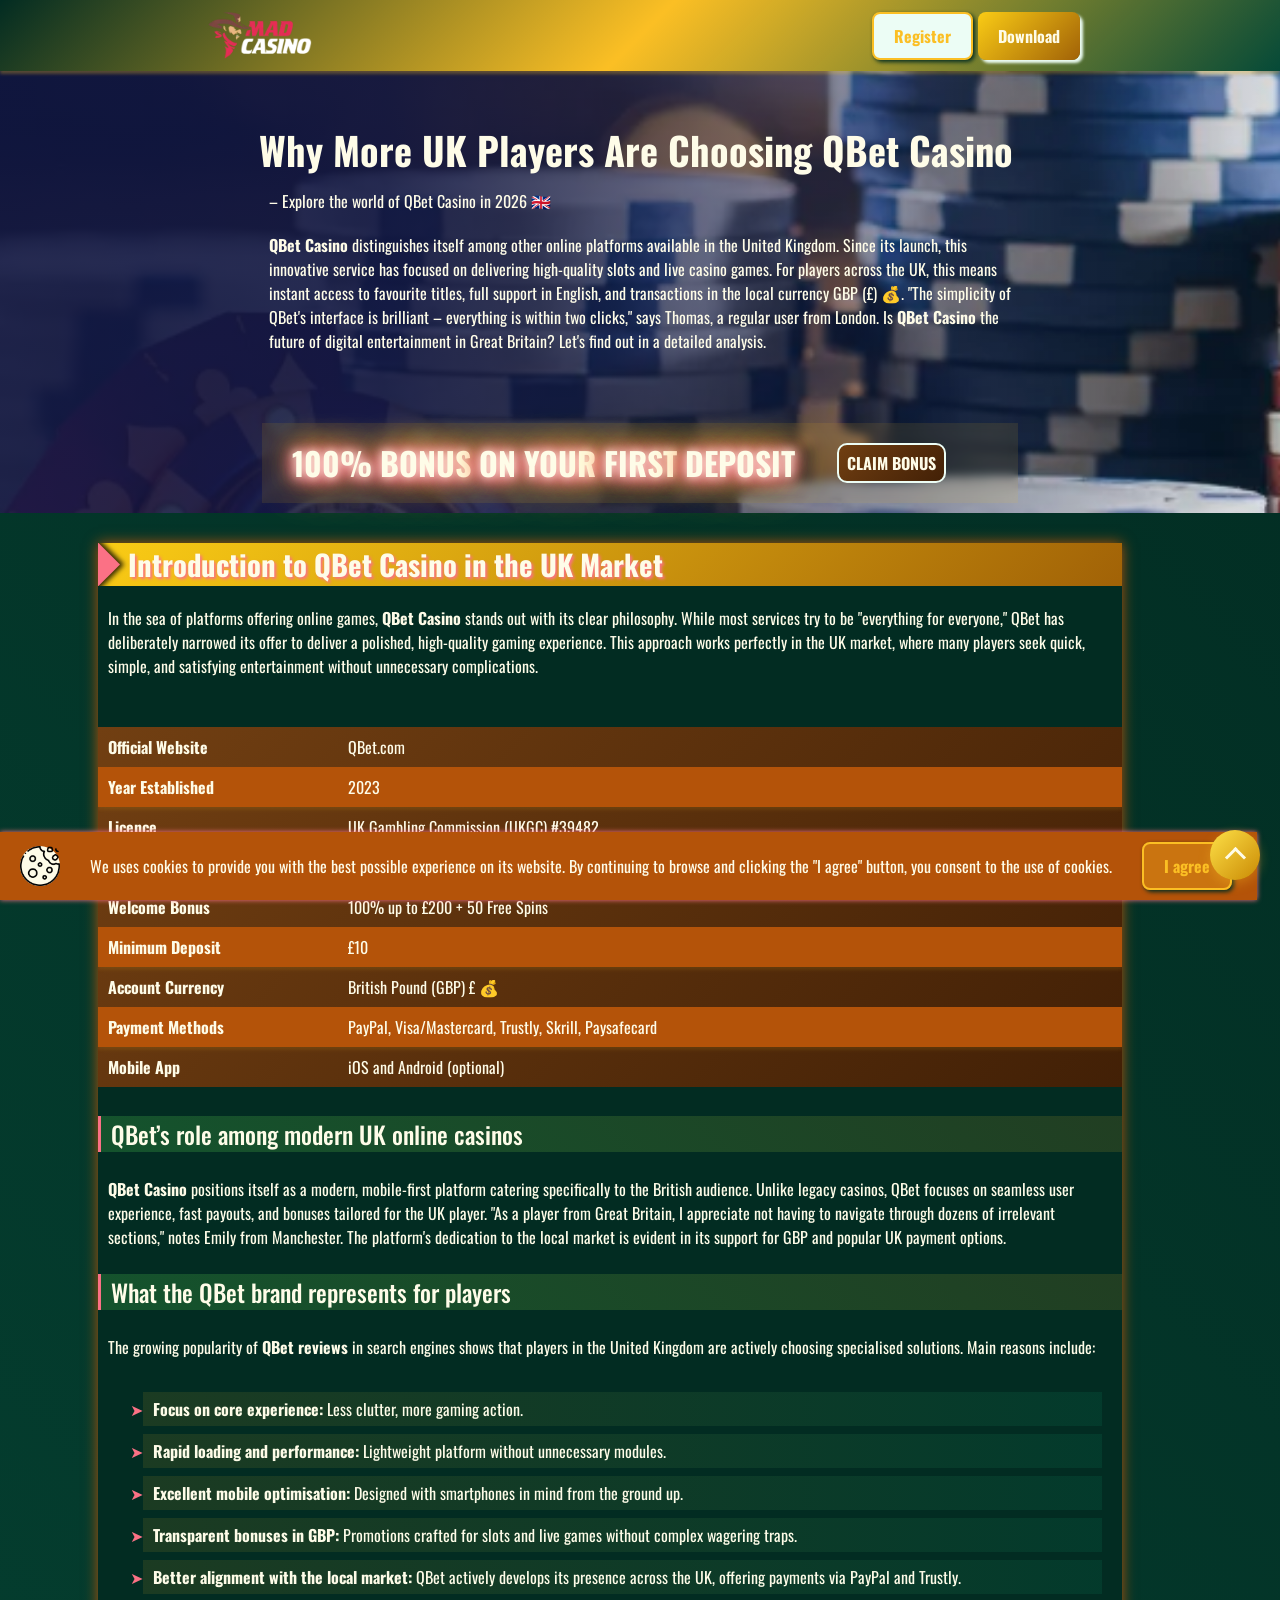
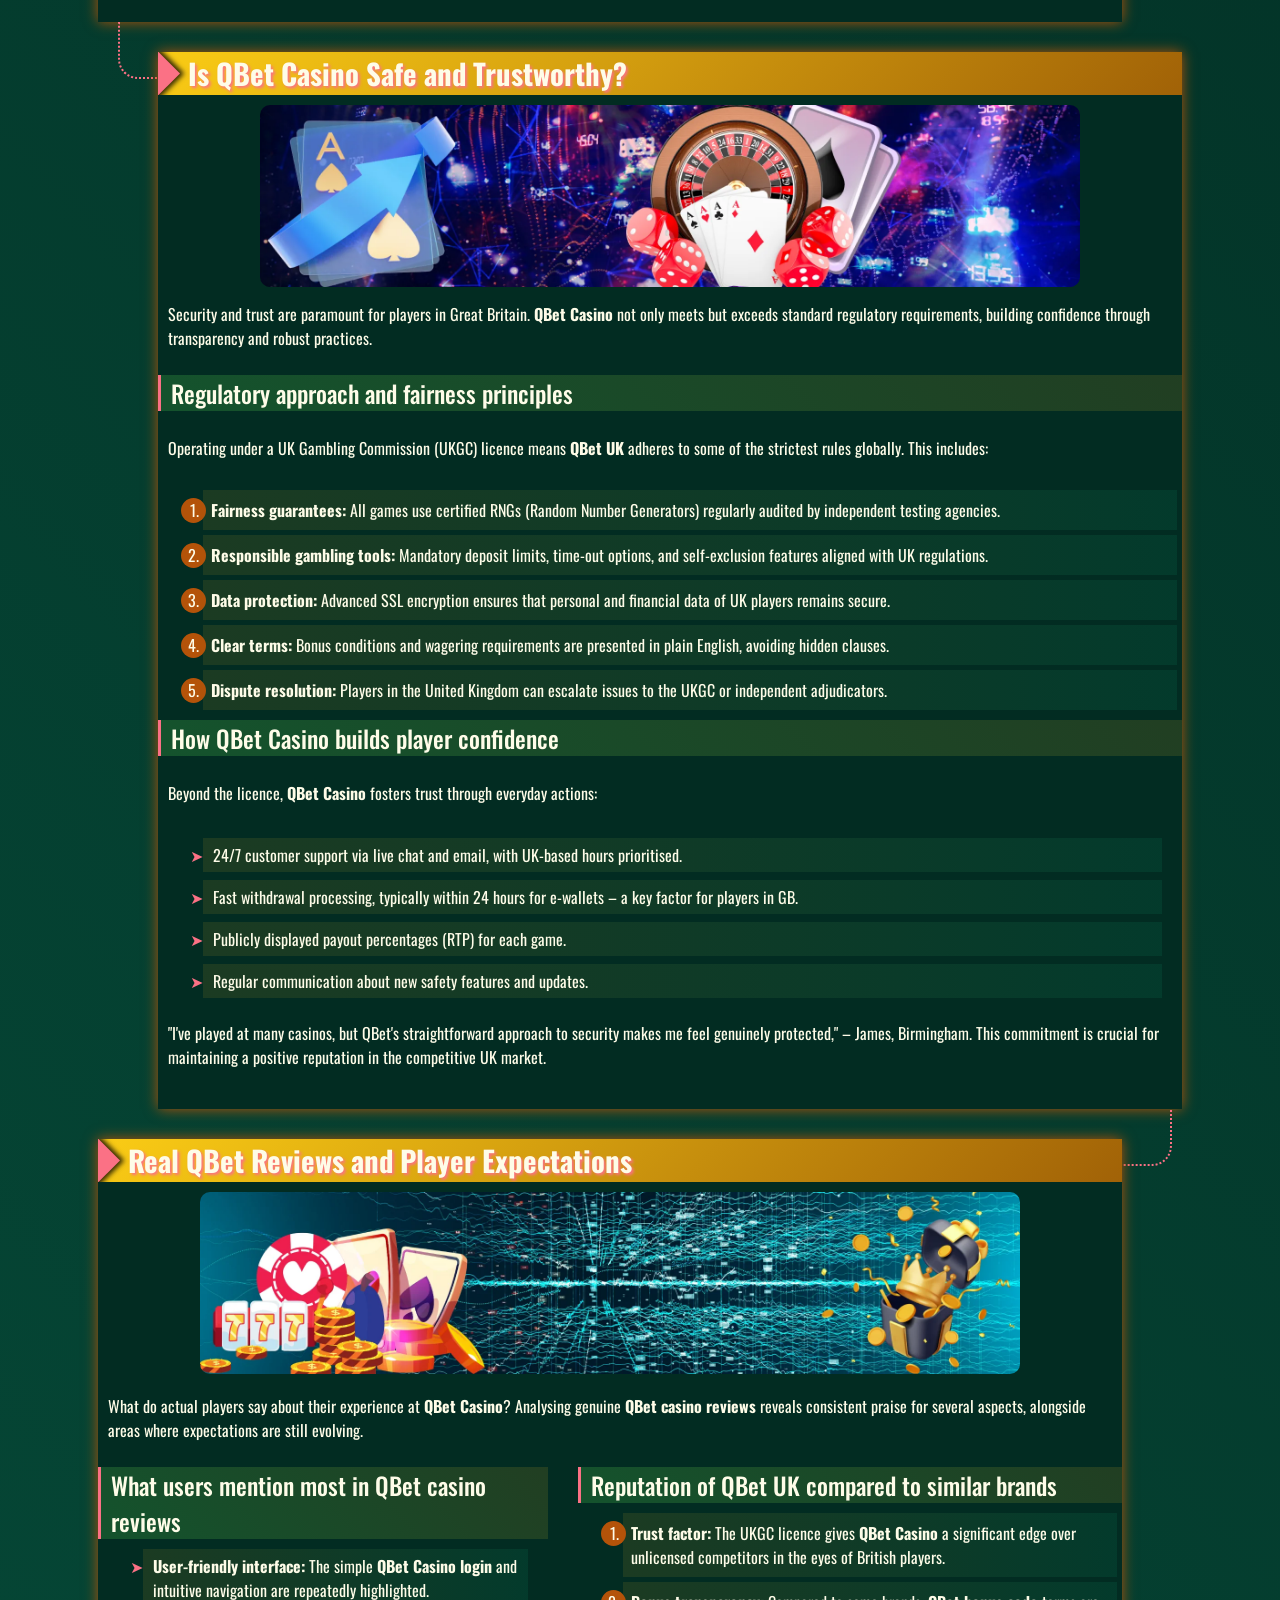
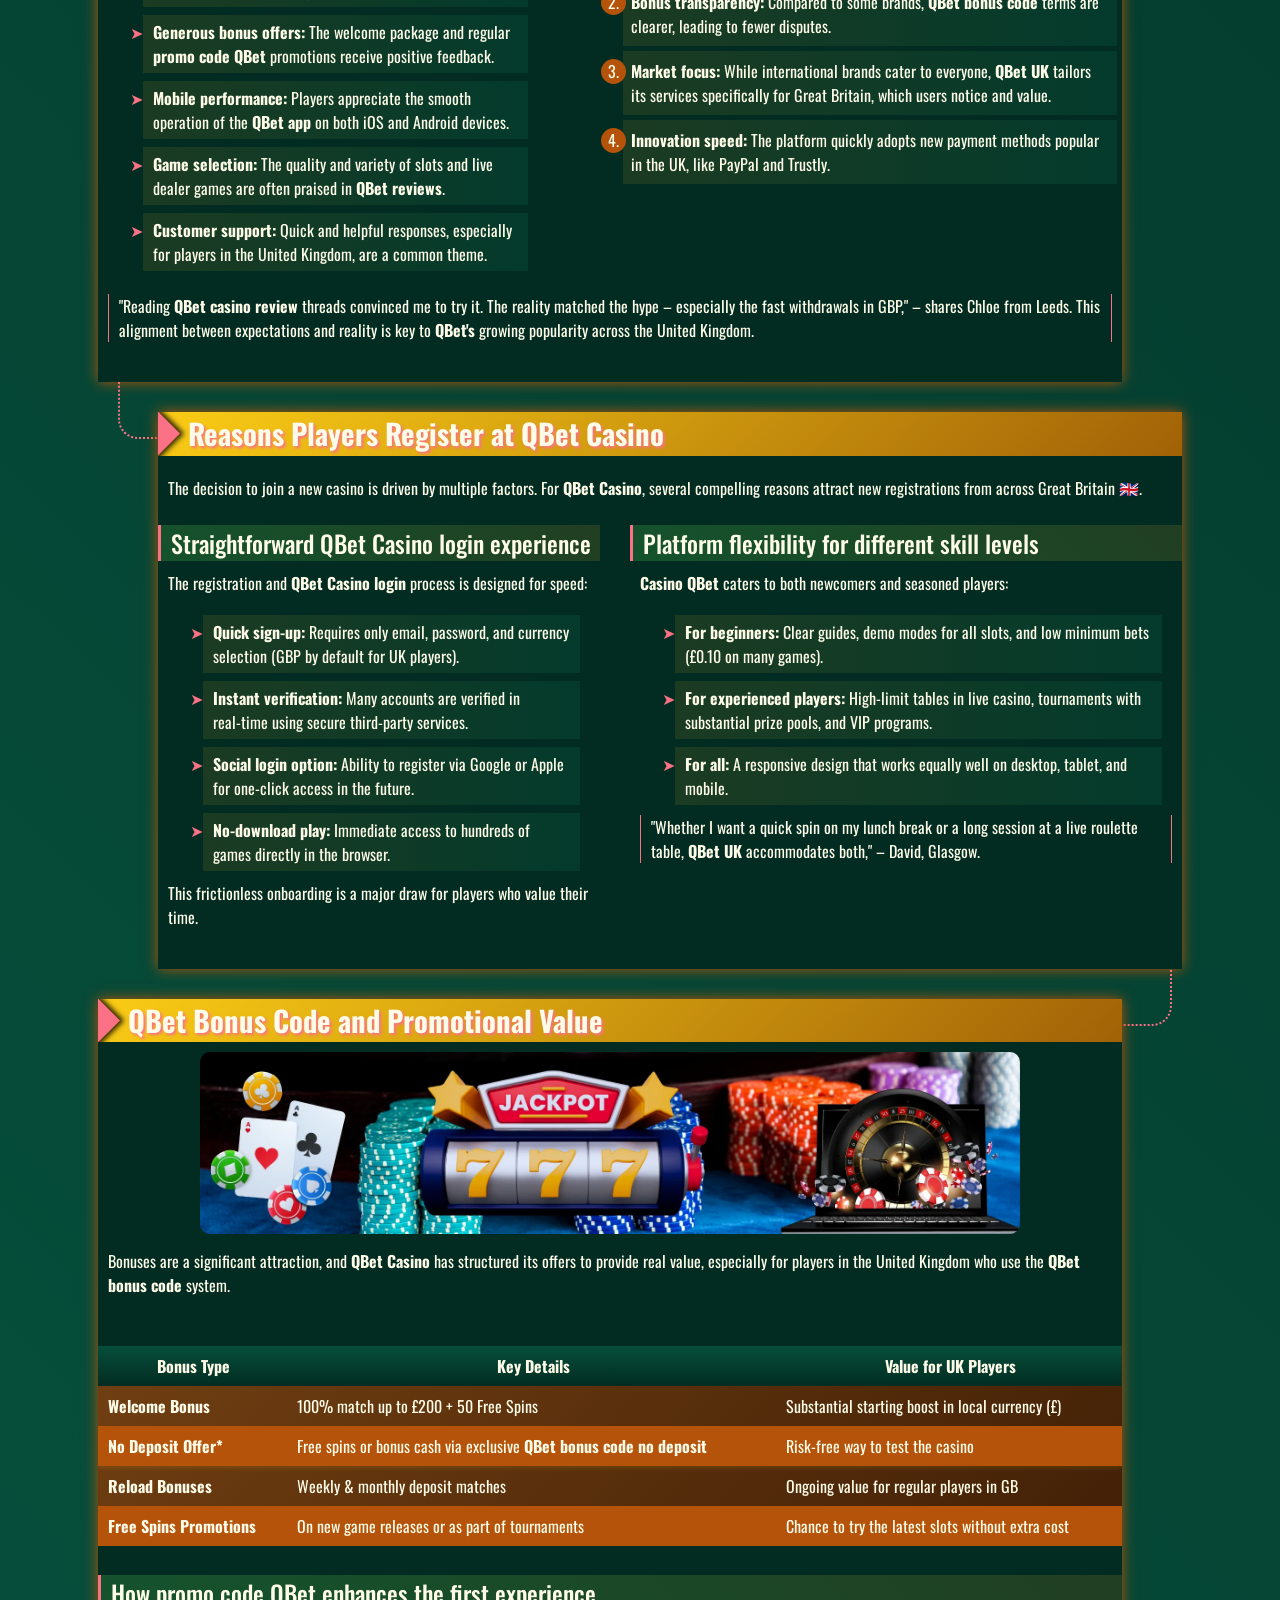
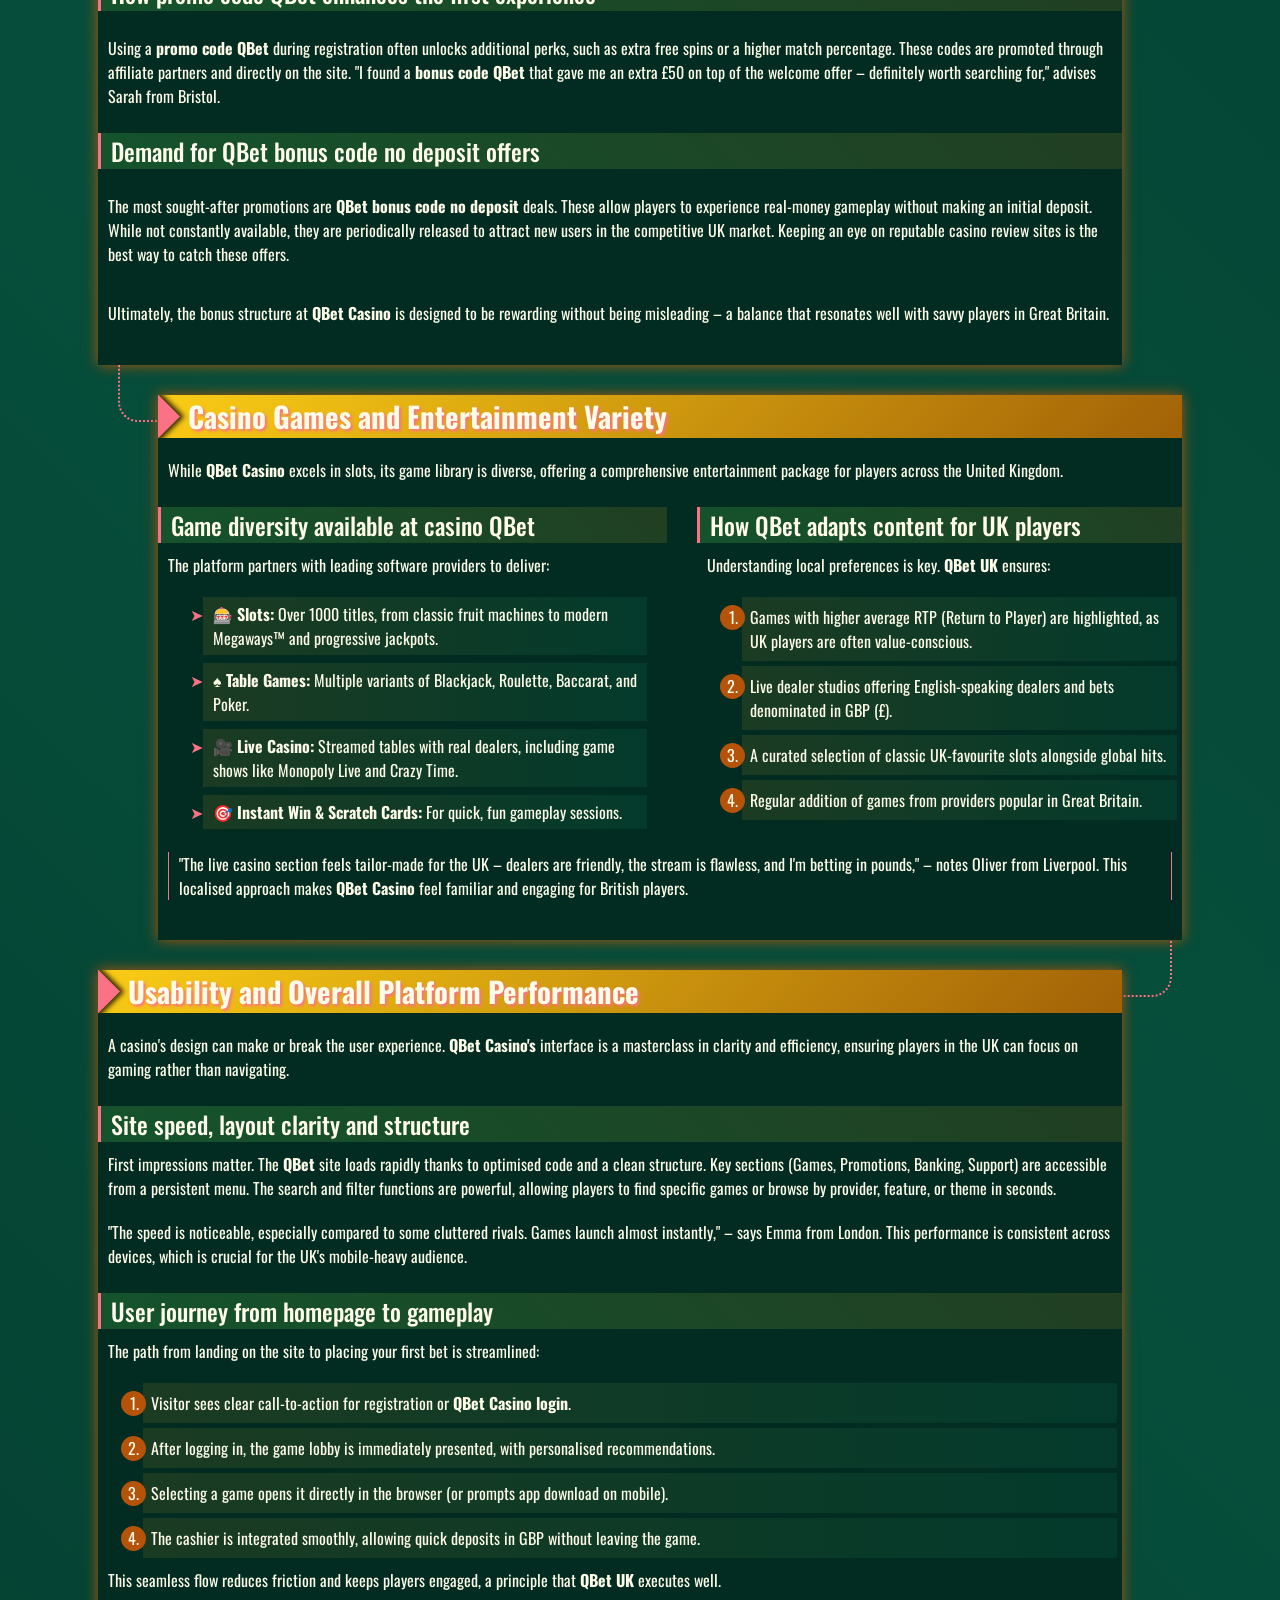
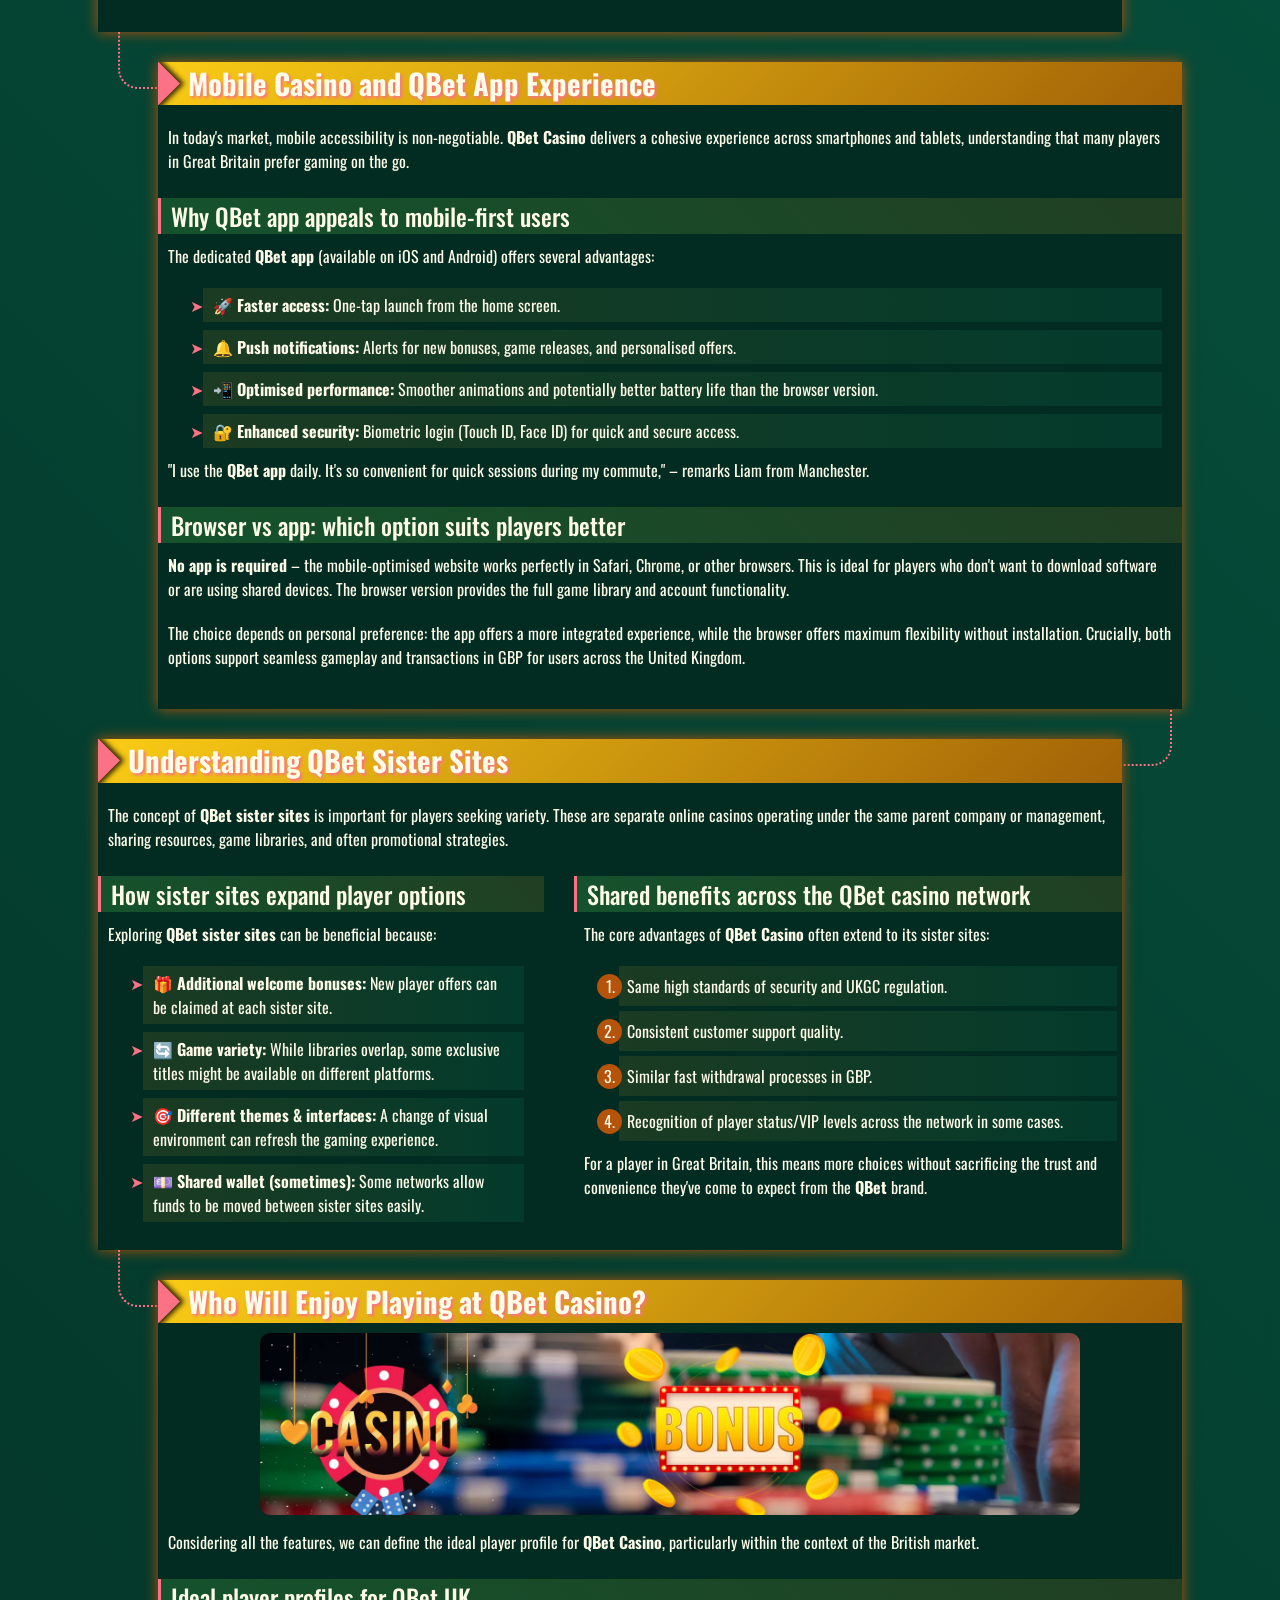
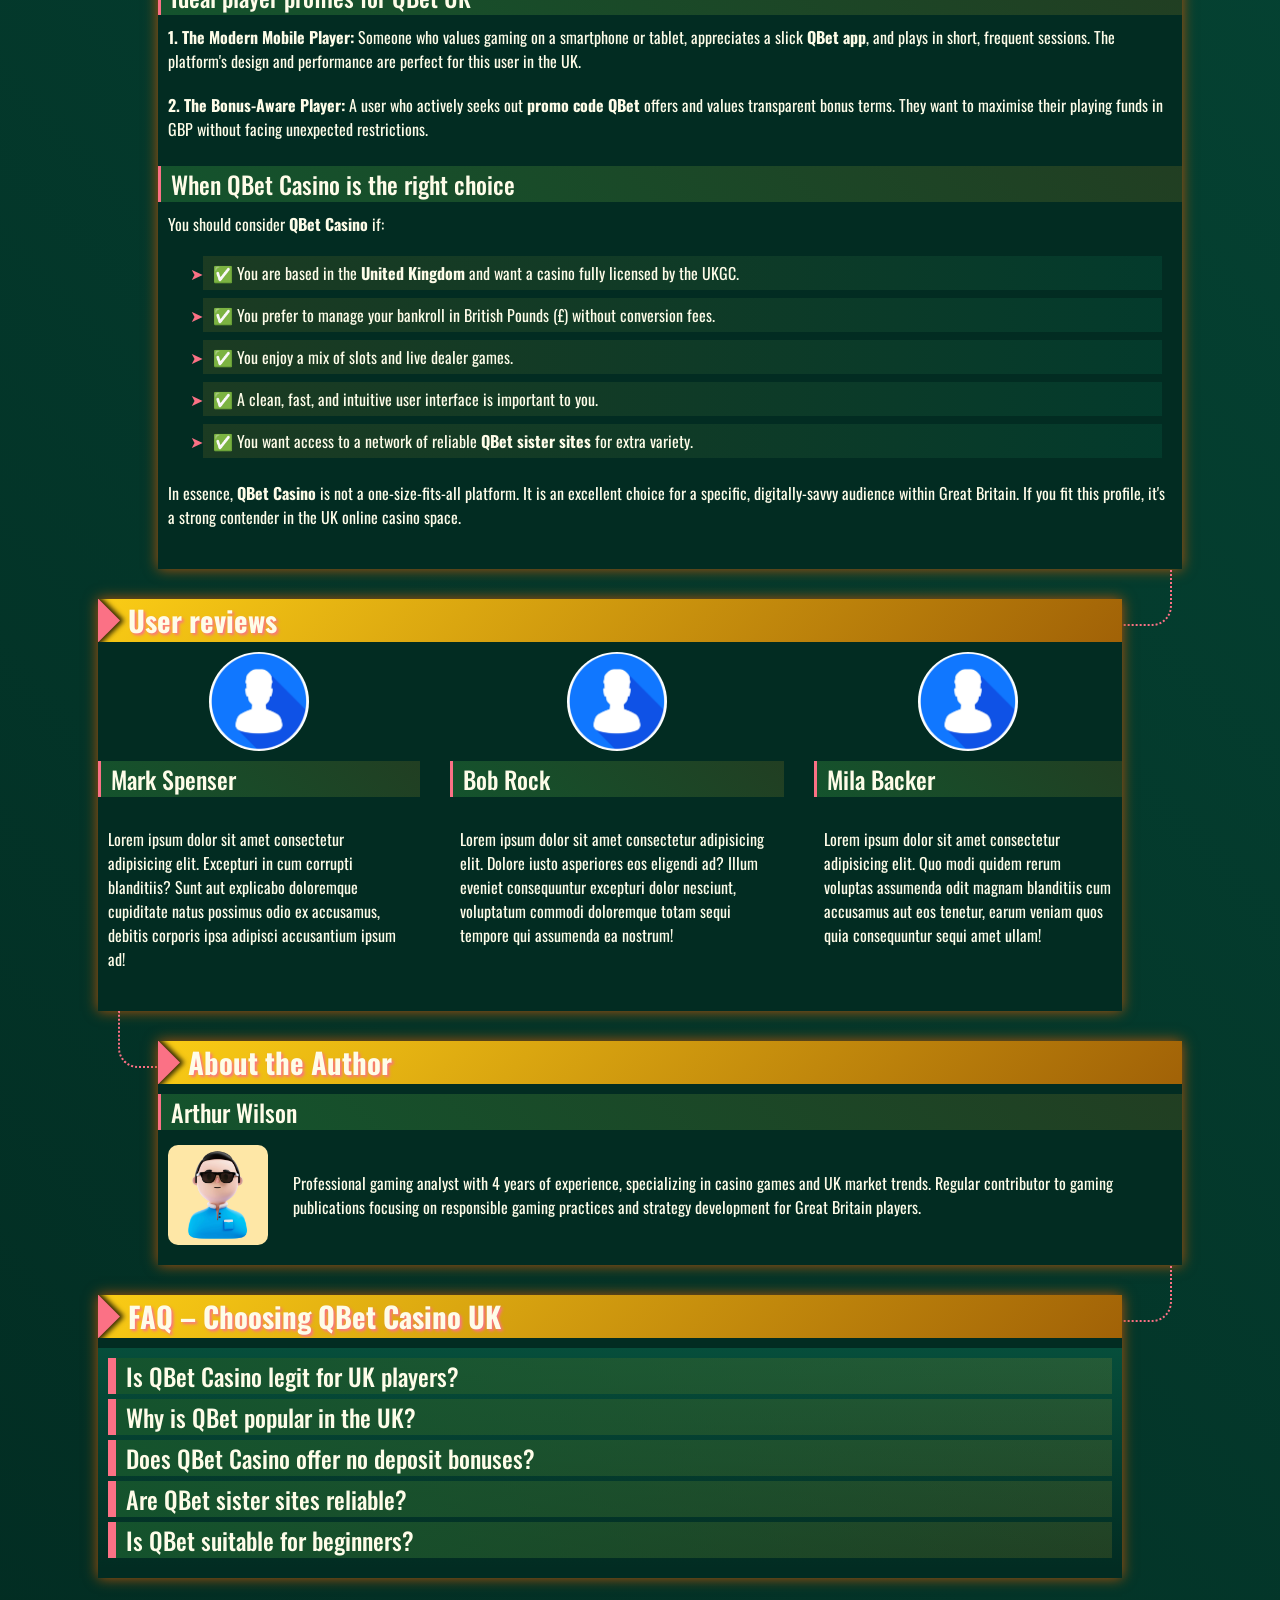
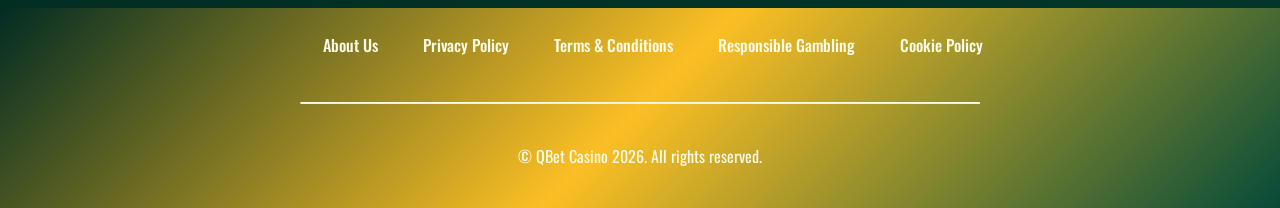
<file: index.html>
<!DOCTYPE html>
<html lang="en">

<head>
    <meta charset="UTF-8">
    <meta name="viewport" content="width=device-width, initial-scale=1.0">
    <link rel="stylesheet" href="style.css">
    <link rel="shortcut icon" href="favicon.ico" type="image/x-icon">
    <title>Why QBet Casino UK Is Gaining Popularity Among Players</title>
    <meta name="description"
        content="Learn why QBet Casino UK stands out: player-focused design, bonus codes, mobile access, sister sites and trusted reviews.">
<meta name="googlebot" content="index, follow, noarchive, max-snippet:-1">
    <link rel="alternate" hreflang="en-GB" href="https://vanessaswhimsicalworld.co.uk/en-gb/">
    <link rel="alternate" hreflang="x-default" href="https://vanessaswhimsicalworld.co.uk/">
    <link rel="canonical" href="https://vanessaswhimsicalworld.co.uk/en-gb/">

    <meta property="og:type" content="website" />
    <meta property="og:title" content="Why QBet Casino UK Is Gaining Popularity Among Players" />
    <meta property="og:description"
        content="Learn why QBet Casino UK stands out: player-focused design, bonus codes, mobile access, sister sites and trusted reviews." />
    <meta property="og:url" content="https://vanessaswhimsicalworld.co.uk/" />
    <meta property="og:site_name" content="QBet Casino" />
    <meta property="og:image" content="https://vanessaswhimsicalworld.co.uk/img/1.webp" />
    <meta property="og:locale" content="en_GB" />

    <meta name="twitter:card" content="summary_large_image" />
    <meta name="twitter:title" content="Why QBet Casino UK Is Gaining Popularity Among Players" />
    <meta name="twitter:description"
        content="Learn why QBet Casino UK stands out: player-focused design, bonus codes, mobile access, sister sites and trusted reviews." />
    <meta name="twitter:image" content="https://vanessaswhimsicalworld.co.uk/img/1.webp" />

    <script type="application/ld+json">
    {
        "@context": "https://schema.org",
        "@type": "Article",
        "headline": "Why QBet Casino UK Is Gaining Popularity Among Players",
        "description": "Learn why QBet Casino UK stands out: player-focused design, bonus codes, mobile access, sister sites and trusted reviews.",
        "mainEntityOfPage": {
            "@type": "WebPage",
            "@id": "https://vanessaswhimsicalworld.co.uk/"
        },
        "author": {
            "@type": "Person",
            "name": "John Smith",
            "url": "https://vanessaswhimsicalworld.co.uk/"
        },
        "publisher": {
            "@type": "Organization",
            "name": "QBet Casino",
            "logo": {
                "@type": "ImageObject",
                "url": "https://vanessaswhimsicalworld.co.uk/img/logo.webp"
            }
        },
        "datePublished": "2026-01-22",
        "dateModified": "2026-01-22"
    }
    </script>

    <script type="application/ld+json">
    {
        "@context": "https://schema.org",
        "@type": "WebSite",
        "url": "https://vanessaswhimsicalworld.co.uk/",
        "name": "QBet Casino",
        "description": "QBet in the United Kingdom: gaming platform, bonuses, and comprehensive reviews.",
        "inLanguage": "en-GB"
    }
    </script>

    <script type="application/ld+json">
    {
        "@context": "https://schema.org",
        "@type": "BreadcrumbList",
        "itemListElement": [{
                "@type": "ListItem",
                "position": 1,
                "name": "Home",
                "item": "https://vanessaswhimsicalworld.co.uk/"
            },
            {
                "@type": "ListItem",
                "position": 2,
                "name": "🎰 +100%",
                "item": "https://vanessaswhimsicalworld.co.uk/"
            }
        ]
    }
    </script>

    <script type="application/ld+json">
    {
      "@context": "https://schema.org",
      "@type": "FAQPage",
      "mainEntity": [
        {
          "@type": "Question",
          "name": "Is QBet Casino legit for UK players?",
          "acceptedAnswer": {
            "@type": "Answer",
            "text": "Yes, QBet Casino operates legally in the UK under a licence from the UK Gambling Commission (UKGC), ensuring fair play and security for all players in Great Britain."
          }
        },
        {
          "@type": "Question",
          "name": "Why is QBet popular in the UK?",
          "acceptedAnswer": {
            "@type": "Answer",
            "text": "QBet Casino's focus on the UK market means tailored bonuses in GBP (£), local payment methods, and an intuitive mobile experience, making it a top choice for players across the United Kingdom."
          }
        },
        {
          "@type": "Question",
          "name": "Does QBet Casino offer no deposit bonuses?",
          "acceptedAnswer": {
            "@type": "Answer",
            "text": "QBet occasionally provides no deposit offers through exclusive bonus codes. Check the promotions page or trusted affiliate sites for the latest QBet bonus code no deposit opportunities."
          }
        },
        {
          "@type": "Question",
          "name": "Are QBet sister sites reliable?",
          "acceptedAnswer": {
            "@type": "Answer",
            "text": "Yes, QBet sister sites operate under the same stringent regulatory standards, offering a consistent and secure experience for UK players."
          }
        },
        {
          "@type": "Question",
          "name": "Is QBet suitable for beginners?",
          "acceptedAnswer": {
            "@type": "Answer",
            "text": "Absolutely. The straightforward QBet Casino login, clear interface, and helpful guides make casino QBet an excellent starting point for new players in the UK."
          }
        }
      ]
    }
    </script>
</head>

<body>
    <header>
        <div class="logo">
            <a href="/"><img src="./img/logo.webp" alt="QBet Casino logo" width="140" height="70"></a>
        </div>
        <div class="header-btn">
            <a href="/play/" rel="nofollow" content="noindex" class="h-violet-btn">Register</a>
            <a href="/play/" rel="nofollow" content="noindex" class="h-accent-btn">Download</a>
        </div>
    </header>

    <main>
        <div class="promo">
            <div class="promo-l ">
                <h1>Why More UK Players Are Choosing QBet Casino</h1>
                <p class="txt">
                    – Explore the world of QBet Casino in 2026 🇬🇧
                </p>
                <p class="txt">
                    <strong>QBet Casino</strong> distinguishes itself among other online platforms available in the
                    United Kingdom. Since its launch, this innovative service has focused on delivering high-quality
                    slots and live casino games. For players across the UK, this means instant access to favourite
                    titles, full support in English, and transactions in the local currency GBP (£) 💰. "The simplicity
                    of QBet's interface is brilliant – everything is within two clicks," says Thomas, a regular user
                    from London. Is <strong>QBet Casino</strong> the future of digital entertainment in Great Britain?
                    Let's find out in a detailed analysis.
                </p>
            </div>

            <div class="promo-gift">
                <p class="txt-accent">
                    <span class="fast-flicker">100% bonus</span> on your <span class="flicker">first</span> deposit
                </p>

                <a href="/play/" rel="nofollow" content="noindex" class="btn-accent">Claim Bonus</a>
            </div>
        </div>

        <div class="wrapper">

            <div class="container" id="">
                <div class="container__header">
                    <h2>Introduction to QBet Casino in the UK Market</h2>
                </div>
                <div class="container__body">
                    <p class="txt">
                        In the sea of platforms offering online games, <strong>QBet Casino</strong> stands out with its
                        clear philosophy. While most services try to be "everything for everyone," QBet has deliberately
                        narrowed its offer to deliver a polished, high-quality gaming experience. This approach works
                        perfectly in the UK market, where many players seek quick, simple, and satisfying entertainment
                        without unnecessary complications.
                    </p>
                    <div class="table-wrapper">
                        <table>
                            <tbody>
                                <tr>
                                    <td class="row-title">Official Website</td>
                                    <td>QBet.com</td>
                                </tr>
                                <tr>
                                    <td class="row-title">Year Established</td>
                                    <td>2023</td>
                                </tr>
                                <tr>
                                    <td class="row-title">Licence</td>
                                    <td>UK Gambling Commission (UKGC) #39482</td>
                                </tr>
                                <tr>
                                    <td class="row-title">Game Providers</td>
                                    <td>NetEnt, Play'n GO, Pragmatic Play, Evolution Gaming, Big Time Gaming</td>
                                </tr>
                                <tr>
                                    <td class="row-title">Welcome Bonus</td>
                                    <td>100% up to £200 + 50 Free Spins</td>
                                </tr>
                                <tr>
                                    <td class="row-title">Minimum Deposit</td>
                                    <td>£10</td>
                                </tr>
                                <tr>
                                    <td class="row-title">Account Currency</td>
                                    <td>British Pound (GBP) £ 💰</td>
                                </tr>
                                <tr>
                                    <td class="row-title">Payment Methods</td>
                                    <td>PayPal, Visa/Mastercard, Trustly, Skrill, Paysafecard</td>
                                </tr>
                                <tr>
                                    <td class="row-title">Mobile App</td>
                                    <td>iOS and Android (optional)</td>
                                </tr>
                            </tbody>
                        </table>
                    </div>
                    <h3>QBet’s role among modern UK online casinos</h3>
                    <p class="txt">
                        <strong>QBet Casino</strong> positions itself as a modern, mobile-first platform catering
                        specifically to the British audience. Unlike legacy casinos, QBet focuses on seamless user
                        experience, fast payouts, and bonuses tailored for the UK player. "As a player from Great
                        Britain, I
                        appreciate not having to navigate through dozens of irrelevant sections," notes Emily from
                        Manchester. The platform's dedication to the local market is evident in its support for GBP and
                        popular UK payment options.
                    </p>
                    <h3>What the QBet brand represents for players</h3>
                    <p class="txt">
                        The growing popularity of <strong>QBet reviews</strong> in search engines shows that players in
                        the
                        United Kingdom are actively choosing specialised solutions. Main reasons include:
                    </p>
                    <ul class="item-list">
                        <li><strong>Focus on core experience:</strong> Less clutter, more gaming action.</li>
                        <li><strong>Rapid loading and performance:</strong> Lightweight platform without unnecessary
                            modules.</li>
                        <li><strong>Excellent mobile optimisation:</strong> Designed with smartphones in mind from
                            the
                            ground up.</li>
                        <li><strong>Transparent bonuses in GBP:</strong> Promotions crafted for slots and live games
                            without complex wagering traps.</li>
                        <li><strong>Better alignment with the local market:</strong> QBet actively develops its
                            presence across the UK, offering payments via PayPal and Trustly.</li>
                    </ul>
                </div>
            </div>

            <div class="container" id="inscription">
                <div class="container__header">
                    <h2>Is QBet Casino Safe and Trustworthy?</h2>
                </div>
                <div class="container__body">
                    <div class="img">
                        <img src="./img/2.webp" alt="QBet Casino Registration" width="1000" height="800">
                    </div>
                    <p class="txt">
                        Security and trust are paramount for players in Great Britain. <strong>QBet Casino</strong> not
                        only
                        meets but exceeds standard regulatory requirements, building confidence through transparency and
                        robust practices.
                    </p>
                    <h3>Regulatory approach and fairness principles</h3>
                    <p class="txt">
                        Operating under a UK Gambling Commission (UKGC) licence means <strong>QBet UK</strong> adheres
                        to
                        some of the strictest rules globally. This includes:
                    </p>
                    <ol>
                        <li><strong>Fairness guarantees:</strong> All games use certified RNGs (Random Number
                            Generators)
                            regularly audited by independent testing agencies.</li>
                        <li><strong>Responsible gambling tools:</strong> Mandatory deposit limits, time‑out options, and
                            self‑exclusion features aligned with UK regulations.</li>
                        <li><strong>Data protection:</strong> Advanced SSL encryption ensures that personal and
                            financial
                            data of UK players remains secure.</li>
                        <li><strong>Clear terms:</strong> Bonus conditions and wagering requirements are presented in
                            plain
                            English, avoiding hidden clauses.</li>
                        <li><strong>Dispute resolution:</strong> Players in the United Kingdom can escalate issues to
                            the
                            UKGC or independent adjudicators.</li>
                    </ol>
                    <h3>How QBet Casino builds player confidence</h3>
                    <p class="txt">
                        Beyond the licence, <strong>QBet Casino</strong> fosters trust through everyday actions:
                    </p>
                    <ul>
                        <li> 24/7 customer support via live chat and email, with UK‑based hours prioritised.</li>
                        <li> Fast withdrawal processing, typically within 24 hours for e‑wallets – a key factor for
                            players
                            in GB.</li>
                        <li> Publicly displayed payout percentages (RTP) for each game.</li>
                        <li> Regular communication about new safety features and updates.</li>
                    </ul>
                    <p class="txt">
                        "I've played at many casinos, but QBet's straightforward approach to security makes me feel
                        genuinely protected," – James, Birmingham. This commitment is crucial for maintaining a positive
                        reputation in the competitive UK market.
                    </p>
                </div>
            </div>

            <div class="container" id="review">
                <div class="container__header">
                    <h2>Real QBet Reviews and Player Expectations</h2>
                </div>
                <div class="img">
                    <img src="./img/1.webp" alt="QBet Casino Bonus" width="1000" height="800">
                </div>
                <div class="container__body">
                    <p class="txt">
                        What do actual players say about their experience at <strong>QBet Casino</strong>? Analysing
                        genuine
                        <strong>QBet casino reviews</strong> reveals consistent praise for several aspects, alongside
                        areas
                        where expectations are still evolving.
                    </p>
                    <div class="comparison-list">
                        <div>
                            <h3>What users mention most in QBet casino reviews</h3>
                            <ul>
                                <li><strong>User‑friendly interface:</strong> The simple <strong>QBet Casino
                                        login</strong>
                                    and intuitive navigation are repeatedly highlighted.</li>
                                <li><strong>Generous bonus offers:</strong> The welcome package and regular
                                    <strong>promo
                                        code QBet</strong> promotions receive positive feedback.
                                </li>
                                <li><strong>Mobile performance:</strong> Players appreciate the smooth operation of the
                                    <strong>QBet app</strong> on both iOS and Android devices.
                                </li>
                                <li><strong>Game selection:</strong> The quality and variety of slots and live dealer
                                    games
                                    are often praised in <strong>QBet reviews</strong>.</li>
                                <li><strong>Customer support:</strong> Quick and helpful responses, especially for
                                    players
                                    in the United Kingdom, are a common theme.</li>
                            </ul>
                        </div>
                        <div>
                            <h3>Reputation of QBet UK compared to similar brands</h3>
                            <ol>
                                <li><strong>Trust factor:</strong> The UKGC licence gives <strong>QBet Casino</strong> a
                                    significant edge over unlicensed competitors in the eyes of British players.</li>
                                <li><strong>Bonus transparency:</strong> Compared to some brands, <strong>QBet bonus
                                        code</strong> terms are clearer, leading to fewer disputes.</li>
                                <li><strong>Market focus:</strong> While international brands cater to everyone,
                                    <strong>QBet UK</strong> tailors its services specifically for Great Britain, which
                                    users notice and value.
                                </li>
                                <li><strong>Innovation speed:</strong> The platform quickly adopts new payment methods
                                    popular in the UK, like PayPal and Trustly.</li>
                            </ol>
                        </div>
                    </div>
                    <p class="txt quote">
                        "Reading <strong>QBet casino review</strong> threads convinced me to try it. The reality matched
                        the
                        hype – especially the fast withdrawals in GBP," – shares Chloe from Leeds. This alignment
                        between
                        expectations and reality is key to <strong>QBet's</strong> growing popularity across the United
                        Kingdom.
                    </p>
                </div>
            </div>
            <div class="container" id="games">
                <div class="container__header">
                    <h2>Reasons Players Register at QBet Casino</h2>
                </div>
                <div class="container__body">
                    <p class="txt">
                        The decision to join a new casino is driven by multiple factors. For <strong>QBet
                            Casino</strong>,
                        several compelling reasons attract new registrations from across Great Britain 🇬🇧.
                    </p>
                    <div class="comparison-list">
                        <div>
                            <h3>Straightforward QBet Casino login experience</h3>
                            <p class="txt">
                                The registration and <strong>QBet Casino login</strong> process is designed for speed:
                            </p>
                            <ul>
                                <li><strong>Quick sign‑up:</strong> Requires only email, password, and currency
                                    selection
                                    (GBP by default for UK players).</li>
                                <li><strong>Instant verification:</strong> Many accounts are verified in real‑time using
                                    secure third‑party services.</li>
                                <li><strong>Social login option:</strong> Ability to register via Google or Apple for
                                    one‑click access in the future.</li>
                                <li><strong>No‑download play:</strong> Immediate access to hundreds of games directly in
                                    the
                                    browser.</li>
                            </ul>
                            <p class="txt">
                                This frictionless onboarding is a major draw for players who value their time.
                            </p>
                        </div>
                        <div>
                            <h3>Platform flexibility for different skill levels</h3>
                            <p class="txt">
                                <strong>Casino QBet</strong> caters to both newcomers and seasoned players:
                            </p>
                            <ul>
                                <li><strong>For beginners:</strong> Clear guides, demo modes for all slots, and low
                                    minimum
                                    bets (£0.10 on many games).</li>
                                <li><strong>For experienced players:</strong> High‑limit tables in live casino,
                                    tournaments
                                    with substantial prize pools, and VIP programs.</li>
                                <li><strong>For all:</strong> A responsive design that works equally well on desktop,
                                    tablet, and mobile.</li>
                            </ul>
                            <p class="txt quote">
                                "Whether I want a quick spin on my lunch break or a long session at a live roulette
                                table,
                                <strong>QBet UK</strong> accommodates both," – David, Glasgow.
                            </p>
                        </div>
                    </div>
                </div>
            </div>
            <div class="container" id="bonus">
                <div class="container__header">
                    <h2>QBet Bonus Code and Promotional Value</h2>
                </div>
                <div class="container__body">
                    <div class="img">
                        <img src="./img/3.webp" alt="QBet Bonus Code and Promotional Value" width="1000" height="800">
                    </div>
                    <p class="txt">
                        Bonuses are a significant attraction, and <strong>QBet Casino</strong> has structured its offers
                        to
                        provide real value, especially for players in the United Kingdom who use the <strong>QBet bonus
                            code</strong> system.
                    </p>
                    <div class="table-wrapper">
                        <table>
                            <thead>
                                <tr>
                                    <th>Bonus Type</th>
                                    <th>Key Details</th>
                                    <th>Value for UK Players</th>
                                </tr>
                            </thead>
                            <tbody>
                                <tr>
                                    <td class="row-title">Welcome Bonus</td>
                                    <td>100% match up to £200 + 50 Free Spins</td>
                                    <td>Substantial starting boost in local currency (£)</td>
                                </tr>
                                <tr>
                                    <td class="row-title">No Deposit Offer*</td>
                                    <td>Free spins or bonus cash via exclusive <strong>QBet bonus code no
                                            deposit</strong>
                                    </td>
                                    <td>Risk‑free way to test the casino</td>
                                </tr>
                                <tr>
                                    <td class="row-title">Reload Bonuses</td>
                                    <td>Weekly & monthly deposit matches</td>
                                    <td>Ongoing value for regular players in GB</td>
                                </tr>
                                <tr>
                                    <td class="row-title">Free Spins Promotions</td>
                                    <td>On new game releases or as part of tournaments</td>
                                    <td>Chance to try the latest slots without extra cost</td>
                                </tr>
                            </tbody>
                        </table>
                    </div>
                    <h3>How promo code QBet enhances the first experience</h3>
                    <p class="txt">
                        Using a <strong>promo code QBet</strong> during registration often unlocks additional perks,
                        such as
                        extra free spins or a higher match percentage. These codes are promoted through affiliate
                        partners
                        and directly on the site. "I found a <strong>bonus code QBet</strong> that gave me an extra £50
                        on
                        top of the welcome offer – definitely worth searching for," advises Sarah from Bristol.
                    </p>
                    <h3>Demand for QBet bonus code no deposit offers</h3>
                    <p class="txt">
                        The most sought‑after promotions are <strong>QBet bonus code no deposit</strong> deals. These
                        allow
                        players to experience real‑money gameplay without making an initial deposit. While not
                        constantly
                        available, they are periodically released to attract new users in the competitive UK market.
                        Keeping
                        an eye on reputable casino review sites is the best way to catch these offers.
                    </p>
                    <p class="txt">
                        Ultimately, the bonus structure at <strong>QBet Casino</strong> is designed to be rewarding
                        without
                        being misleading – a balance that resonates well with savvy players in Great Britain.
                    </p>
                </div>
            </div>

            <div class="container" id="conseils">
                <div class="container__header">
                    <h2>Casino Games and Entertainment Variety</h2>
                </div>
                <div class="container__body">
                    <p class="txt">
                        While <strong>QBet Casino</strong> excels in slots, its game library is diverse, offering a
                        comprehensive entertainment package for players across the United Kingdom.
                    </p>
                    <div class="comparison-list">
                        <div>
                            <h3>Game diversity available at casino QBet</h3>
                            <p class="txt">
                                The platform partners with leading software providers to deliver:
                            </p>
                            <ul>
                                <li>🎰 <strong>Slots:</strong> Over 1000 titles, from classic fruit machines to modern
                                    Megaways™ and progressive jackpots.</li>
                                <li>♠️ <strong>Table Games:</strong> Multiple variants of Blackjack, Roulette, Baccarat,
                                    and
                                    Poker.</li>
                                <li>🎥 <strong>Live Casino:</strong> Streamed tables with real dealers, including game
                                    shows
                                    like Monopoly Live and Crazy Time.</li>
                                <li>🎯 <strong>Instant Win & Scratch Cards:</strong> For quick, fun gameplay sessions.
                                </li>
                            </ul>
                        </div>
                        <div>
                            <h3>How QBet adapts content for UK players</h3>
                            <p class="txt">
                                Understanding local preferences is key. <strong>QBet UK</strong> ensures:
                            </p>
                            <ol>
                                <li>Games with higher average RTP (Return to Player) are highlighted, as UK players are
                                    often value‑conscious.</li>
                                <li>Live dealer studios offering English‑speaking dealers and bets denominated in GBP
                                    (£).
                                </li>
                                <li>A curated selection of classic UK‑favourite slots alongside global hits.</li>
                                <li>Regular addition of games from providers popular in Great Britain.</li>
                            </ol>
                        </div>
                    </div>
                    <p class="txt quote">
                        "The live casino section feels tailor‑made for the UK – dealers are friendly, the stream is
                        flawless, and I'm betting in pounds," – notes Oliver from Liverpool. This localised approach
                        makes
                        <strong>QBet Casino</strong> feel familiar and engaging for British players.
                    </p>
                </div>
            </div>

            <div class="container" id="mobile">
                <div class="container__header">
                    <h2>Usability and Overall Platform Performance</h2>
                </div>
                <div class="container__body">
                    <p class="txt">
                        A casino's design can make or break the user experience. <strong>QBet Casino's</strong>
                        interface is
                        a masterclass in clarity and efficiency, ensuring players in the UK can focus on gaming rather
                        than
                        navigating.
                    </p>
                    <div>
                        <h3>Site speed, layout clarity and structure</h3>
                        <p class="txt">
                            First impressions matter. The <strong>QBet</strong> site loads rapidly thanks to optimised
                            code and a clean structure. Key sections (Games, Promotions, Banking, Support) are
                            accessible from a persistent menu. The search and filter functions are powerful, allowing
                            players to find specific games or browse by provider, feature, or theme in seconds.
                        </p>
                        <p class="txt">
                            "The speed is noticeable, especially compared to some cluttered rivals. Games launch almost
                            instantly," – says Emma from London. This performance is consistent across devices, which is
                            crucial for the UK's mobile‑heavy audience.
                        </p>
                    </div>
                    <div>
                        <h3>User journey from homepage to gameplay</h3>
                        <p class="txt">
                            The path from landing on the site to placing your first bet is streamlined:
                        </p>
                        <ol>
                            <li>Visitor sees clear call‑to‑action for registration or <strong>QBet Casino
                                    login</strong>.</li>
                            <li>After logging in, the game lobby is immediately presented, with personalised
                                recommendations.</li>
                            <li>Selecting a game opens it directly in the browser (or prompts app download on mobile).
                            </li>
                            <li>The cashier is integrated smoothly, allowing quick deposits in GBP without leaving the
                                game.</li>
                        </ol>
                        <p class="txt">
                            This seamless flow reduces friction and keeps players engaged, a principle that <strong>QBet
                                UK</strong> executes well.
                        </p>
                    </div>
                </div>

            </div>

            <div class="container" id="demo">
                <div class="container__header">
                    <h2>Mobile Casino and QBet App Experience</h2>
                </div>
                <div class="container__body">
                    <p class="txt">
                        In today's market, mobile accessibility is non‑negotiable. <strong>QBet Casino</strong> delivers
                        a
                        cohesive experience across smartphones and tablets, understanding that many players in Great
                        Britain
                        prefer gaming on the go.
                    </p>
                    <div>
                        <h3>Why QBet app appeals to mobile‑first users</h3>
                        <p class="txt">
                            The dedicated <strong>QBet app</strong> (available on iOS and Android) offers several
                            advantages:
                        </p>
                        <ul>
                            <li>🚀 <strong>Faster access:</strong> One‑tap launch from the home screen.</li>
                            <li>🔔 <strong>Push notifications:</strong> Alerts for new bonuses, game releases, and
                                personalised offers.</li>
                            <li>📲 <strong>Optimised performance:</strong> Smoother animations and potentially better
                                battery life than the browser version.</li>
                            <li>🔐 <strong>Enhanced security:</strong> Biometric login (Touch ID, Face ID) for quick and
                                secure access.</li>
                        </ul>
                        <p class="txt">
                            "I use the <strong>QBet app</strong> daily. It's so convenient for quick sessions during my
                            commute," – remarks Liam from Manchester.
                        </p>
                    </div>
                    <div>
                        <h3>Browser vs app: which option suits players better</h3>
                        <p class="txt">
                            <strong>No app is required</strong> – the mobile‑optimised website works perfectly in
                            Safari, Chrome, or other browsers. This is ideal for players who don't want to download
                            software or are using shared devices. The browser version provides the full game library and
                            account functionality.
                        </p>
                        <p class="txt">
                            The choice depends on personal preference: the app offers a more integrated experience,
                            while the browser offers maximum flexibility without installation. Crucially, both options
                            support seamless gameplay and transactions in GBP for users across the United Kingdom.
                        </p>
                    </div>
                </div>
            </div>

            <div class="container" id="deposit">
                <div class="container__header">
                    <h2>Understanding QBet Sister Sites</h2>
                </div>
                <div class="container__body">
                    <p class="txt">
                        The concept of <strong>QBet sister sites</strong> is important for players seeking variety.
                        These
                        are separate online casinos operating under the same parent company or management, sharing
                        resources, game libraries, and often promotional strategies.
                    </p>
                    <div class="comparison-list">
                        <div>
                            <h3>How sister sites expand player options</h3>
                            <p class="txt">
                                Exploring <strong>QBet sister sites</strong> can be beneficial because:
                            </p>
                            <ul>
                                <li>🎁 <strong>Additional welcome bonuses:</strong> New player offers can be claimed at
                                    each
                                    sister site.</li>
                                <li>🔄 <strong>Game variety:</strong> While libraries overlap, some exclusive titles
                                    might
                                    be available on different platforms.</li>
                                <li>🎯 <strong>Different themes & interfaces:</strong> A change of visual environment
                                    can
                                    refresh the gaming experience.</li>
                                <li>💷 <strong>Shared wallet (sometimes):</strong> Some networks allow funds to be moved
                                    between sister sites easily.</li>
                            </ul>
                        </div>
                        <div>
                            <h3>Shared benefits across the QBet casino network</h3>
                            <p class="txt">
                                The core advantages of <strong>QBet Casino</strong> often extend to its sister sites:
                            </p>
                            <ol>
                                <li>Same high standards of security and UKGC regulation.</li>
                                <li>Consistent customer support quality.</li>
                                <li>Similar fast withdrawal processes in GBP.</li>
                                <li>Recognition of player status/VIP levels across the network in some cases.</li>
                            </ol>
                            <p class="txt">
                                For a player in Great Britain, this means more choices without sacrificing the trust and
                                convenience they've come to expect from the <strong>QBet</strong> brand.
                            </p>
                        </div>
                    </div>
                </div>
            </div>

            <div class="container" id="withdrawal">
                <div class="container__header">
                    <h2>Who Will Enjoy Playing at QBet Casino?</h2>
                </div>
                <div class="container__body">
                    <div class="img">
                        <img src="./img/4.webp" alt="Who Will Enjoy Playing at QBet Casino?" width="1000" height="800">
                    </div>
                    <p class="txt">
                        Considering all the features, we can define the ideal player profile for <strong>QBet
                            Casino</strong>, particularly within the context of the British market.
                    </p>
                    <div>
                        <h3>Ideal player profiles for QBet UK</h3>
                        <p class="txt">
                            <strong>1. The Modern Mobile Player:</strong> Someone who values gaming on a smartphone or
                            tablet, appreciates a slick <strong>QBet app</strong>, and plays in short, frequent
                            sessions. The platform's design and performance are perfect for this user in the UK.
                        </p>
                        <p class="txt">
                            <strong>2. The Bonus‑Aware Player:</strong> A user who actively seeks out <strong>promo code
                                QBet</strong> offers and values transparent bonus terms. They want to maximise their
                            playing funds in GBP without facing unexpected restrictions.
                        </p>
                    </div>
                    <div>
                        <h3>When QBet Casino is the right choice</h3>
                        <p class="txt">
                            You should consider <strong>QBet Casino</strong> if:
                        </p>
                        <ul>
                            <li>✅ You are based in the <strong>United Kingdom</strong> and want a casino fully licensed
                                by the UKGC.</li>
                            <li>✅ You prefer to manage your bankroll in British Pounds (£) without conversion fees.</li>
                            <li>✅ You enjoy a mix of slots and live dealer games.</li>
                            <li>✅ A clean, fast, and intuitive user interface is important to you.</li>
                            <li>✅ You want access to a network of reliable <strong>QBet sister sites</strong> for extra
                                variety.</li>
                        </ul>
                    </div>
                    <p class="txt">
                        In essence, <strong>QBet Casino</strong> is not a one‑size‑fits‑all platform. It is an excellent
                        choice for a specific, digitally‑savvy audience within Great Britain. If you fit this profile,
                        it's
                        a strong contender in the UK online casino space.
                    </p>
                </div>
            </div>

            <div class="container" id="user-reviews">
                <div class="container__header">
                    <h2>User reviews</h2>
                </div>
                <div class="container__body">
                    <div class="comparison-list">
                        <div class="rewiev-item">
                            <img src="./img/user.webp" alt="User1" class="user-img">
                            <h3>Mark Spenser</h3>
                            <p class="txt">Lorem ipsum dolor sit amet consectetur adipisicing elit. Excepturi in cum
                                corrupti blanditiis? Sunt aut explicabo doloremque cupiditate natus possimus odio ex
                                accusamus, debitis corporis ipsa adipisci accusantium ipsum ad!</p>
                        </div>
                        <div class="rewiev-item">
                            <img src="./img/user.webp" alt="user2" class="user-img">
                            <h3>Bob Rock</h3>
                            <p class="txt">Lorem ipsum dolor sit amet consectetur adipisicing elit. Dolore iusto
                                asperiores eos eligendi ad? Illum eveniet consequuntur excepturi dolor nesciunt,
                                voluptatum commodi doloremque totam sequi tempore qui assumenda ea nostrum!
                            </p>
                        </div>
                        <div class="rewiev-item">
                            <img src="./img/user.webp" alt="user3" class="user-img">
                            <h3>Mila Backer</h3>
                            <p class="txt">Lorem ipsum dolor sit amet consectetur adipisicing elit. Quo modi quidem
                                rerum voluptas assumenda odit magnam blanditiis cum accusamus aut eos tenetur, earum
                                veniam quos quia consequuntur sequi amet ullam!
                            </p>
                        </div>
                    </div>
                </div>
            </div>

            <div class="container" id="author">
                <div class="container__header">
                    <h2>About the Author</h2>
                </div>
                <div class="container__body">
                    <h3>Arthur Wilson</h3>
                    <div class="about-author">
                        <img src="./img/author.webp" alt="Author" class="author-img">
                        <p class="txt">Professional gaming analyst with 4 years of experience, specializing in casino
                            games
                            and UK market trends. Regular
                            contributor to gaming publications focusing on responsible gaming practices and strategy
                            development for Great Britain
                            players.</p>
                    </div>
                </div>
            </div>

            <div class="container" id="faq">
                <div class="container__header">
                    <h2>FAQ – Choosing QBet Casino UK</h2>
                </div>

                <div class="faq-content">
                    <details class="qa-content__item">
                        <summary>
                            <h3 class="qa-title">
                                Is QBet Casino legit for UK players?
                            </h3>
                        </summary>
                        <div class="qa-answaer">
                            Yes, absolutely. <strong>QBet Casino</strong> operates under a valid licence from the United
                            Kingdom Gambling Commission (UKGC), one of the most stringent regulators globally. This
                            ensures fair games, protection of player funds, and adherence to responsible gambling
                            standards for all users in Great Britain.
                        </div>
                    </details>

                    <details class="qa-content__item">
                        <summary>
                            <h3 class="qa-title">
                                Why is QBet popular in the UK?
                            </h3>
                        </summary>
                        <div class="qa-answaer">
                            <strong>QBet Casino</strong> has gained popularity in the <strong>UK</strong> due to its
                            focused approach on the local market. Key factors include: offering all transactions in GBP
                            (£), supporting UK‑favoured payment methods like PayPal, providing a superior mobile
                            experience via the <strong>QBet app</strong>, and maintaining transparent bonus terms.
                            Players in GB appreciate a platform that feels tailored to their needs.
                        </div>
                    </details>

                    <details class="qa-content__item">
                        <summary>
                            <h3 class="qa-title">
                                Does QBet Casino offer no deposit bonuses?
                            </h3>
                        </summary>
                        <div class="qa-answaer">
                            <strong>QBet Casino</strong> periodically releases <strong>no deposit bonus</strong> offers,
                            often accessible via a specific <strong>QBet bonus code no deposit</strong>. These
                            promotions provide free spins or a small amount of bonus cash without requiring an initial
                            deposit. They are ideal for new players in the United Kingdom to test the platform
                            risk‑free. Availability varies, so check the promotions page regularly.
                        </div>
                    </details>

                    <details class="qa-content__item">
                        <summary>
                            <h3 class="qa-title">
                                Are QBet sister sites reliable?
                            </h3>
                        </summary>
                        <div class="qa-answaer">
                            Yes, <strong>QBet sister sites</strong> are generally as reliable as the main <strong>QBet
                                Casino</strong> platform. They typically operate under the same or similar licences
                            (like the UKGC) and share the same commitment to security and fair play. For players across
                            the United Kingdom, this means you can explore different themed casinos within the network
                            with confidence, knowing your safety and rights are protected.
                        </div>
                    </details>

                    <details class="qa-content__item">
                        <summary>
                            <h3 class="qa-title">
                                Is QBet suitable for beginners?
                            </h3>
                        </summary>
                        <div class="qa-answaer">
                            Yes, <strong>QBet Casino</strong> is an excellent choice for beginners in the
                            <strong>UK</strong>. The registration and <strong>QBet Casino login</strong> process is
                            simple. The interface is clean and intuitive, preventing overwhelm. Most games offer a
                            "demo" or "play for fun" mode, allowing new players to learn rules without risking real
                            money. Furthermore, customer support is readily available to answer any questions from
                            newcomers in Great Britain.
                        </div>
                    </details>
                </div>
            </div>
        </div>
        <div class="top-btn">
            <a href="#"></a>
        </div>
        <input type="checkbox" id="cookie-check" class="cookie-checkbox" hidden>
        <div class="cookie-modal">
            <div class="icon">
                <img src="./img/cookie_icon.webp" alt="cookie icon">
            </div>
            <p class="txt">We uses cookies to provide you with the best possible experience on its
                website. By continuing to
                browse and clicking the "I agree" button, you consent to the use of cookies.</p>
            <label for="cookie-check" class="h-violet-btn agree">I agree</a>
        </div>
    </main>

    <footer>
        <ul class="f-nav">
            <li>
                <a href="/about-us/">About Us</a>
            </li>
            <li>
                <a href="/privacy-policy/">Privacy Policy</a>
            </li>
            <li>
                <a href="/terms-and-conditions/">Terms & Conditions</a>
            </li>
            <li>
                <a href="/responsible-gambling/">Responsible Gambling</a>
            </li>
            <li>
                <a href="/cookie-policy/">Cookie Policy</a>
            </li>
        </ul>


        <hr>

        <p class="txt">
            © QBet Casino 2026. All rights reserved.
        </p>
    </footer>
</body>

</html>
</file>
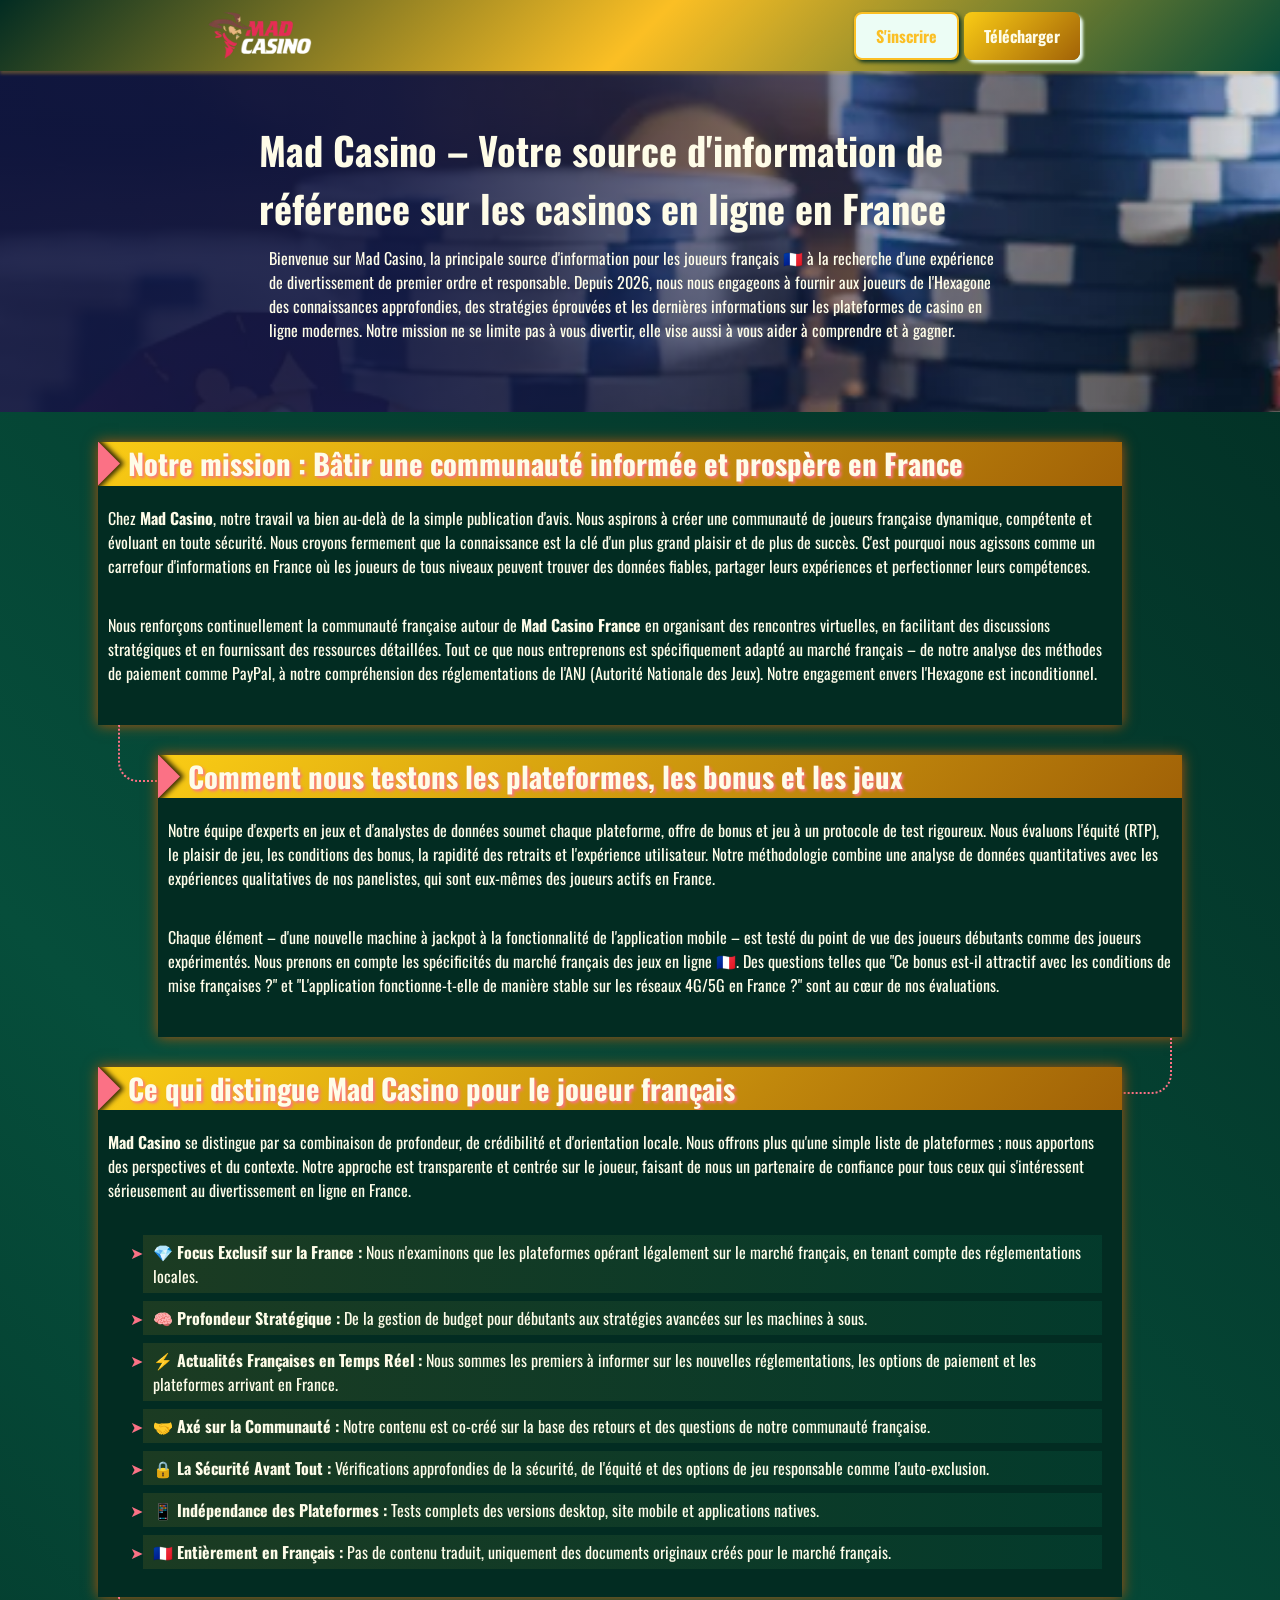
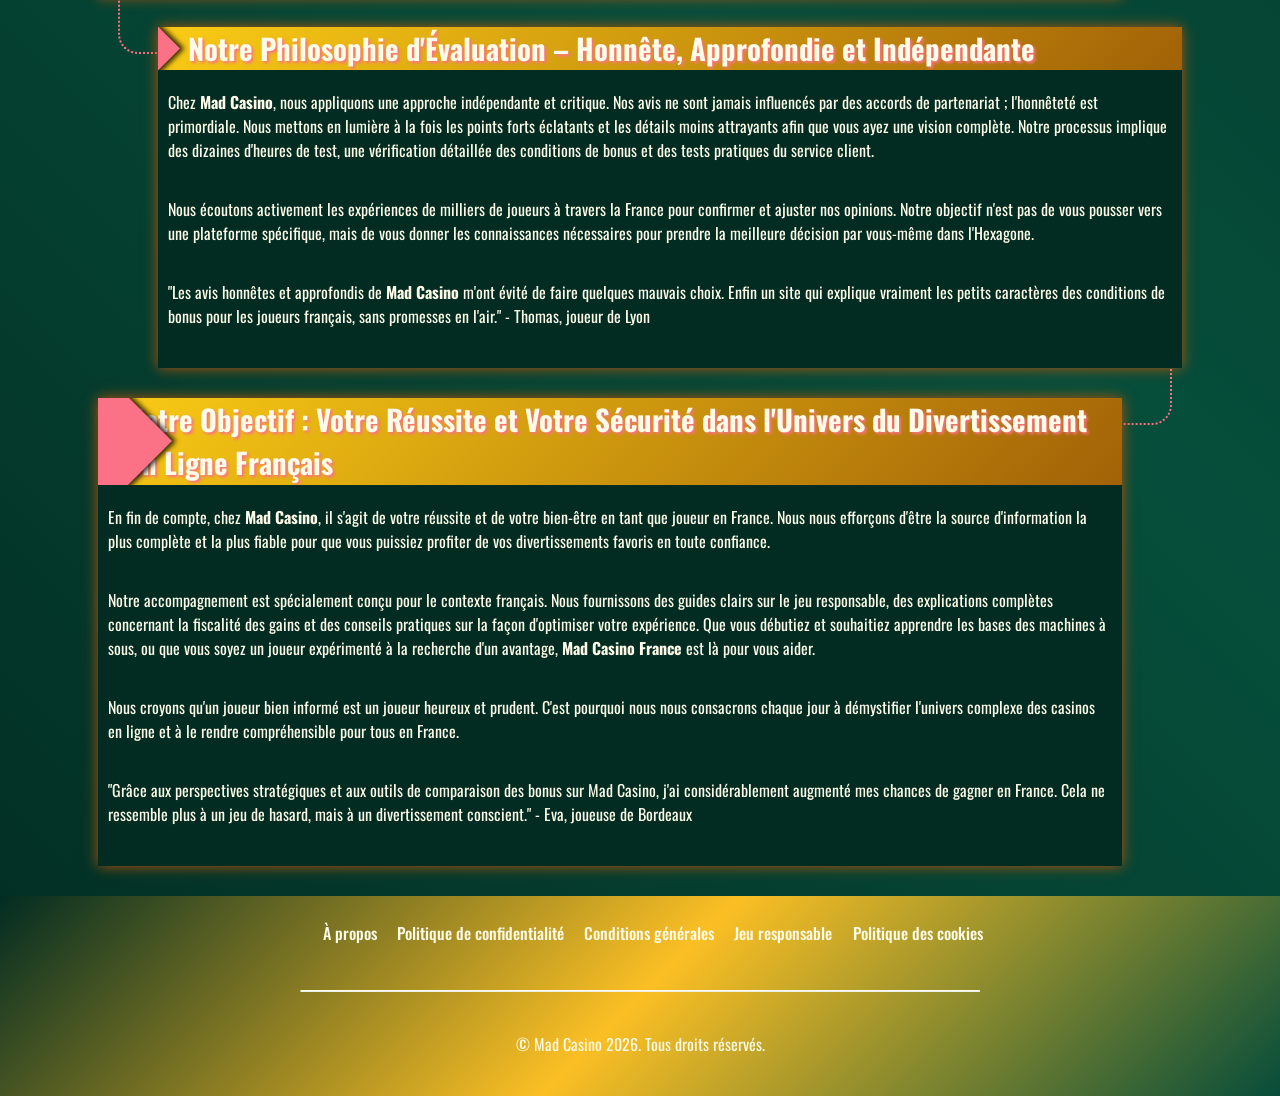
<file: about-us/index.html>
<!DOCTYPE html>
<html lang="fr">

<head>
    <meta charset="UTF-8">
    <meta name="viewport" content="width=device-width, initial-scale=1.0">
    <link rel="stylesheet" href="/style.css">
    <link rel="shortcut icon" href="/favicon.ico" type="image/x-icon">
    <title>Mad Casino – Votre guide de confiance dans l'univers des casinos en ligne en France</title>
    <meta name="description"
        content="Découvrez tout sur Mad Casino : guides approfondis, stratégies gagnantes, conseils d'experts et dernières actualités spécialement pour les joueurs français.">
    <meta name="googlebot" content="index,follow,noarchive">

    <link rel="canonical" href="https://www.dobermann-elevage.fr/about-us/">

    <meta property="og:type" content="website" />
    <meta property="og:title"
        content="Mad Casino – Votre guide de confiance dans l'univers des casinos en ligne en France" />
    <meta property="og:description"
        content="Découvrez tout sur Mad Casino : guides approfondis, stratégies gagnantes, conseils d'experts et dernières actualités spécialement pour les joueurs français." />
    <meta property="og:url" content="https://www.dobermann-elevage.fr/about-us/" />
    <meta property="og:site_name" content="Mad Casino" />
    <meta property="og:image" content="https://www.dobermann-elevage.fr/img/1.webp" />
    <meta property="og:locale" content="fr_FR" />

    <meta name="twitter:card" content="summary_large_image" />
    <meta name="twitter:title"
        content="Mad Casino – Votre guide de confiance dans l'univers des casinos en ligne en France" />
    <meta name="twitter:description"
        content="Guides complets et stratégies éprouvées pour les joueurs de Mad Casino en France." />
    <meta name="twitter:image" content="https://www.dobermann-elevage.fr/img/1.webp" />
</head>

<body>

    <header>
        <div class="logo">
            <a href="/"><img src="/img/logo.webp" alt="Mad Casino logo" width="140" height="70"></a>
        </div>

        <div class="header-btn">
            <a href="/play/" rel="nofollow" content="noindex" class="h-violet-btn">S'inscrire</a>
            <a href="/play/" rel="nofollow" content="noindex" class="h-accent-btn">Télécharger</a>
        </div>
    </header>

    <main>
        <div class="promo">
            <div class="promo-l">
                <h1>Mad Casino – Votre source d'information de référence sur les casinos en ligne en France</h1>
                <p class="txt">
                    Bienvenue sur Mad Casino, la principale source d'information pour les joueurs français 🇫🇷 à la
                    recherche d'une expérience de divertissement de premier ordre et responsable. Depuis 2026, nous nous
                    engageons à fournir aux joueurs de l'Hexagone des connaissances approfondies, des stratégies
                    éprouvées et les dernières informations sur les plateformes de casino en ligne modernes. Notre
                    mission ne se limite pas à vous divertir, elle vise aussi à vous aider à comprendre et à gagner.
                </p>
            </div>
        </div>

        <div class="wrapper">
            <div class="container">
                <div class="container__header">
                    <h2>Notre mission : Bâtir une communauté informée et prospère en France</h2>
                </div>
                <div class="container__body">
                    <p class="txt">
                        Chez <strong>Mad Casino</strong>, notre travail va bien au-delà de la simple publication d'avis.
                        Nous aspirons à créer une communauté de joueurs française dynamique, compétente et évoluant en
                        toute sécurité. Nous croyons fermement que la connaissance est la clé d'un plus grand plaisir et
                        de plus de succès. C'est pourquoi nous agissons comme un carrefour d'informations en France où
                        les joueurs de tous niveaux peuvent trouver des données fiables, partager leurs expériences et
                        perfectionner leurs compétences.
                    </p>
                    <p class="txt">
                        Nous renforçons continuellement la communauté française autour de <strong>Mad Casino
                            France</strong> en organisant des rencontres virtuelles, en facilitant des discussions
                        stratégiques et en fournissant des ressources détaillées. Tout ce que nous entreprenons est
                        spécifiquement adapté au marché français – de notre analyse des méthodes de paiement comme
                        PayPal, à notre compréhension des réglementations de l'ANJ (Autorité Nationale des Jeux). Notre
                        engagement envers l'Hexagone est inconditionnel.
                    </p>
                </div>
            </div>

            <div class="container">
                <div class="container__header">
                    <h2>Comment nous testons les plateformes, les bonus et les jeux</h2>
                </div>
                <div class="container__body">
                    <p class="txt">
                        Notre équipe d'experts en jeux et d'analystes de données soumet chaque plateforme, offre de
                        bonus et jeu à un protocole de test rigoureux. Nous évaluons l'équité (RTP), le plaisir de jeu,
                        les conditions des bonus, la rapidité des retraits et l'expérience utilisateur. Notre
                        méthodologie combine une analyse de données quantitatives avec les expériences qualitatives de
                        nos panelistes, qui sont eux-mêmes des joueurs actifs en France.
                    </p>
                    <p class="txt">
                        Chaque élément – d'une nouvelle machine à jackpot à la fonctionnalité de l'application mobile –
                        est testé du point de vue des joueurs débutants comme des joueurs expérimentés. Nous prenons en
                        compte les spécificités du marché français des jeux en ligne 🇫🇷. Des questions telles que "Ce
                        bonus est-il attractif avec les conditions de mise françaises ?" et "L'application
                        fonctionne-t-elle de manière stable sur les réseaux 4G/5G en France ?" sont au cœur de nos
                        évaluations.
                    </p>
                </div>
            </div>

            <div class="container">
                <div class="container__header">
                    <h2>Ce qui distingue Mad Casino pour le joueur français</h2>
                </div>
                <div class="container__body">
                    <p class="txt">
                        <strong>Mad Casino</strong> se distingue par sa combinaison de profondeur, de crédibilité et
                        d'orientation locale. Nous offrons plus qu'une simple liste de plateformes ; nous apportons des
                        perspectives et du contexte. Notre approche est transparente et centrée sur le joueur, faisant
                        de nous un partenaire de confiance pour tous ceux qui s'intéressent sérieusement au
                        divertissement en ligne en France.
                    </p>
                    <ul>
                        <li>💎 <strong>Focus Exclusif sur la France :</strong> Nous n'examinons que les plateformes
                            opérant légalement sur le marché français, en tenant compte des réglementations locales.
                        </li>
                        <li>🧠 <strong>Profondeur Stratégique :</strong> De la gestion de budget pour débutants aux
                            stratégies avancées sur les machines à sous.</li>
                        <li>⚡ <strong>Actualités Françaises en Temps Réel :</strong> Nous sommes les premiers à informer
                            sur les nouvelles réglementations, les options de paiement et les plateformes arrivant en
                            France.</li>
                        <li>🤝 <strong>Axé sur la Communauté :</strong> Notre contenu est co-créé sur la base des
                            retours et des questions de notre communauté française.</li>
                        <li>🔒 <strong>La Sécurité Avant Tout :</strong> Vérifications approfondies de la sécurité, de
                            l'équité et des options de jeu responsable comme l'auto-exclusion.</li>
                        <li>📱 <strong>Indépendance des Plateformes :</strong> Tests complets des versions desktop, site
                            mobile et applications natives.</li>
                        <li>🇫🇷 <strong>Entièrement en Français :</strong> Pas de contenu traduit, uniquement des
                            documents originaux créés pour le marché français.</li>
                    </ul>
                </div>
            </div>

            <div class="container">
                <div class="container__header">
                    <h2>Notre Philosophie d'Évaluation – Honnête, Approfondie et Indépendante</h2>
                </div>
                <div class="container__body">
                    <p class="txt">
                        Chez <strong>Mad Casino</strong>, nous appliquons une approche indépendante et critique. Nos
                        avis ne sont jamais influencés par des accords de partenariat ; l'honnêteté est primordiale.
                        Nous mettons en lumière à la fois les points forts éclatants et les détails moins attrayants
                        afin que vous ayez une vision complète. Notre processus implique des dizaines d'heures de test,
                        une vérification détaillée des conditions de bonus et des tests pratiques du service client.
                    </p>
                    <p class="txt">
                        Nous écoutons activement les expériences de milliers de joueurs à travers la France pour
                        confirmer et ajuster nos opinions. Notre objectif n'est pas de vous pousser vers une plateforme
                        spécifique, mais de vous donner les connaissances nécessaires pour prendre la meilleure décision
                        par vous-même dans l'Hexagone.
                    </p>
                    <p class="txt">
                        "Les avis honnêtes et approfondis de <strong>Mad Casino</strong> m'ont évité de faire quelques
                        mauvais choix. Enfin un site qui explique vraiment les petits caractères des conditions de bonus
                        pour les joueurs français, sans promesses en l'air." - Thomas, joueur de Lyon
                    </p>
                </div>
            </div>

            <div class="container">
                <div class="container__header">
                    <h2>Notre Objectif : Votre Réussite et Votre Sécurité dans l'Univers du Divertissement en Ligne
                        Français</h2>
                </div>
                <div class="container__body">
                    <p class="txt">
                        En fin de compte, chez <strong>Mad Casino</strong>, il s'agit de votre réussite et de votre
                        bien-être en tant que joueur en France. Nous nous efforçons d'être la source d'information la
                        plus complète et la plus fiable pour que vous puissiez profiter de vos divertissements favoris
                        en toute confiance.
                    </p>
                    <p class="txt">
                        Notre accompagnement est spécialement conçu pour le contexte français. Nous fournissons des
                        guides clairs sur le jeu responsable, des explications complètes concernant la fiscalité des
                        gains et des conseils pratiques sur la façon d'optimiser votre expérience. Que vous débutiez et
                        souhaitiez apprendre les bases des machines à sous, ou que vous soyez un joueur expérimenté à la
                        recherche d'un avantage, <strong>Mad Casino France</strong> est là pour vous aider.
                    </p>
                    <p class="txt">
                        Nous croyons qu'un joueur bien informé est un joueur heureux et prudent. C'est pourquoi nous
                        nous consacrons chaque jour à démystifier l'univers complexe des casinos en ligne et à le rendre
                        compréhensible pour tous en France.
                    </p>
                    <p class="txt">
                        "Grâce aux perspectives stratégiques et aux outils de comparaison des bonus sur Mad Casino, j'ai
                        considérablement augmenté mes chances de gagner en France. Cela ne ressemble plus à un jeu de
                        hasard, mais à un divertissement conscient." - Eva, joueuse de Bordeaux
                    </p>
                </div>
            </div>
        </div>
    </main>

    <footer>
        <ul class="f-nav">
            <li>
                <a href="/about-us/">À propos</a>
            </li>
            <li>
                <a href="/privacy-policy/">Politique de confidentialité</a>
            </li>
            <li>
                <a href="/terms-and-conditions/">Conditions générales</a>
            </li>
            <li>
                <a href="/responsible-gambling/">Jeu responsable</a>
            </li>
            <li>
                <a href="/cookie-policy/">Politique des cookies</a>
            </li>
        </ul>

        <hr>

        <p class="txt">
            © Mad Casino 2026. Tous droits réservés.
        </p>
    </footer>
</body>

</html>
</file>
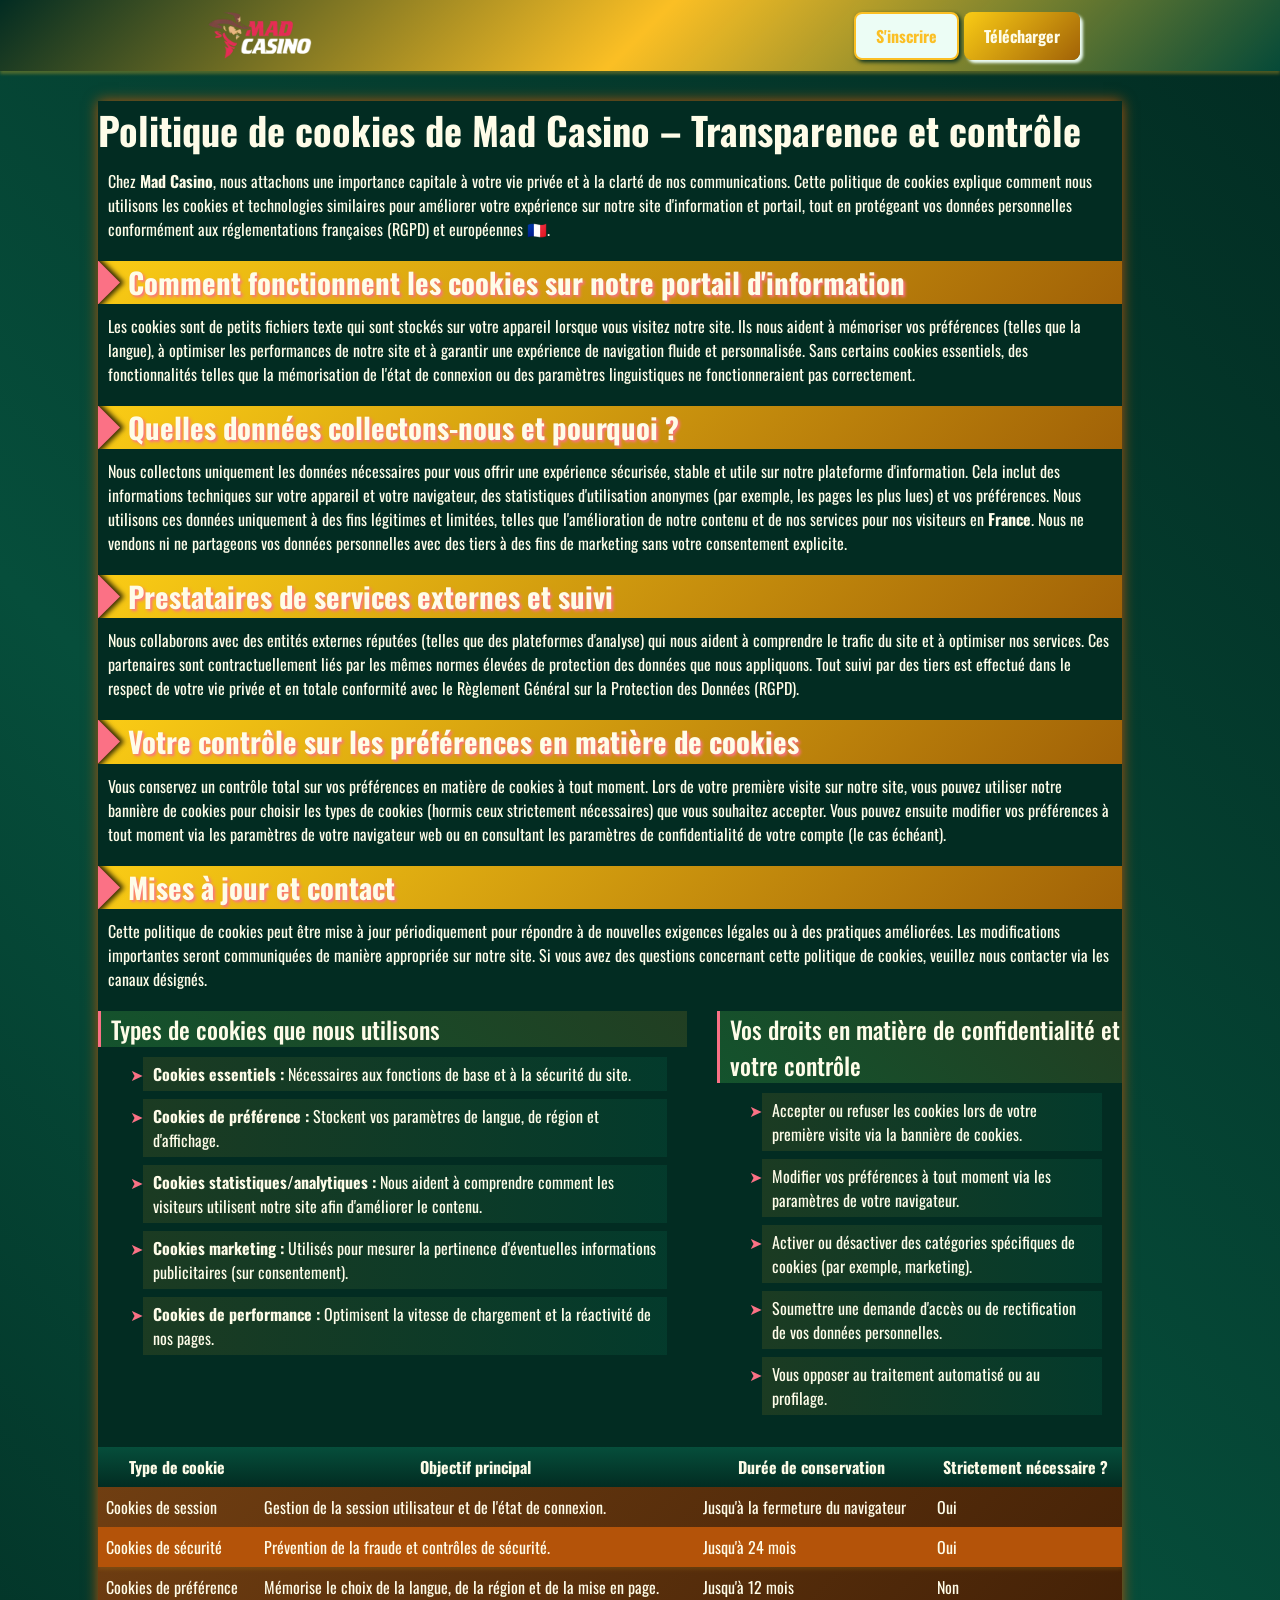
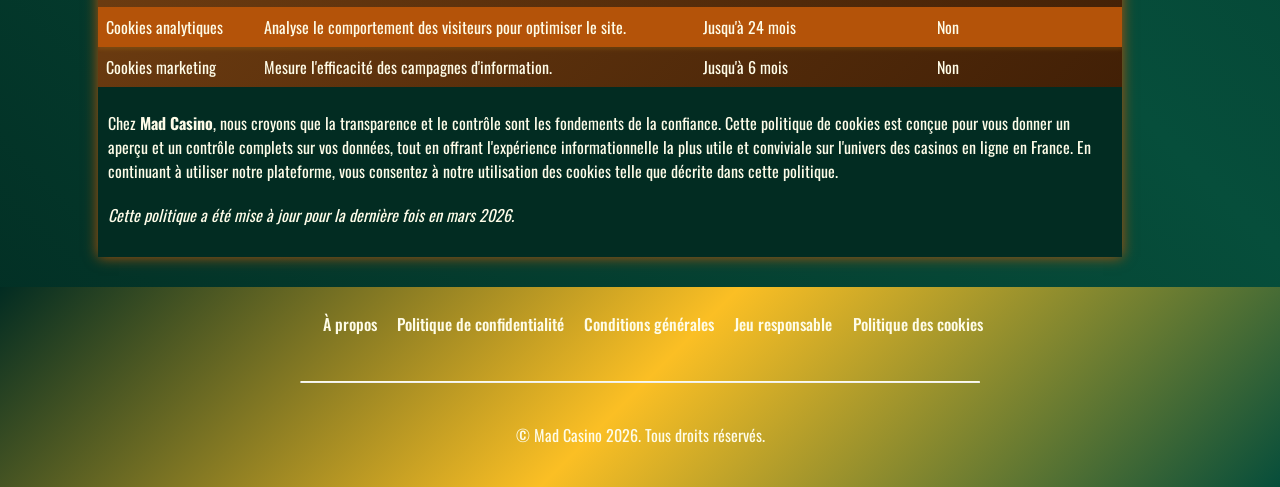
<file: cookie-policy/index.html>
<!DOCTYPE html>
<html lang="fr">

<head>
    <meta charset="UTF-8">
    <meta name="viewport" content="width=device-width, initial-scale=1.0">
    <link rel="stylesheet" href="/style.css">
    <link rel="shortcut icon" href="/favicon.ico" type="image/x-icon">
    <title>Mad Casino – Votre vie privée, notre priorité</title>
    <meta name="description"
        content="Chez Mad Casino, nous traitons vos données avec le plus grand soin. Consultez notre politique de cookies pour comprendre comment ils améliorent votre expérience, en toute transparence pour votre vie privée en France.">
    <meta name="googlebot" content="index,follow,noarchive">

    <link rel="canonical" href="https://www.dobermann-elevage.fr/cookie-policy/">

    <meta property="og:type" content="website" />
    <meta property="og:title" content="Mad Casino – Votre vie privée, notre priorité" />
    <meta property="og:description"
        content="Politique de cookies de Mad Casino - Comment nous protégeons vos données et optimisons votre expérience." />
    <meta property="og:url" content="https://www.dobermann-elevage.fr/cookie-policy/" />
    <meta property="og:site_name" content="Mad Casino" />
    <meta property="og:locale" content="fr_FR" />

    <meta name="twitter:card" content="summary" />
    <meta name="twitter:title" content="Politique de cookies - Mad Casino" />
    <meta name="twitter:description"
        content="Découvrez comment Mad Casino utilise les cookies pour améliorer votre expérience utilisateur et informationnelle." />
</head>

<body>

    <header>
        <div class="logo">
            <a href="/"><img src="/img/logo.webp" alt="Mad Casino logo" width="140" height="70"></a>
        </div>

        <div class="header-btn">
            <a href="/play/" rel="nofollow" content="noindex" class="h-violet-btn">S'inscrire</a>
            <a href="/play/" rel="nofollow" content="noindex" class="h-accent-btn">Télécharger</a>
        </div>
    </header>

    <main>
        <div class="wrapper">
            <div class="container">
                <h1>Politique de cookies de Mad Casino – Transparence et contrôle</h1>
                <p class="txt">
                    Chez <strong>Mad Casino</strong>, nous attachons une importance capitale à votre vie privée et à la
                    clarté de nos communications.
                    Cette politique de cookies explique comment nous utilisons les cookies et technologies similaires
                    pour améliorer votre expérience sur notre site d'information et portail, tout en protégeant vos
                    données personnelles conformément aux réglementations françaises (RGPD) et européennes 🇫🇷.
                </p>

                <div class="container__header">
                    <h2>Comment fonctionnent les cookies sur notre portail d'information</h2>
                </div>
                <p class="txt">
                    Les cookies sont de petits fichiers texte qui sont stockés sur votre appareil lorsque vous visitez
                    notre site.
                    Ils nous aident à mémoriser vos préférences (telles que la langue), à optimiser les performances de
                    notre site et à garantir une expérience de navigation fluide et personnalisée. Sans certains cookies
                    essentiels, des fonctionnalités telles que la mémorisation de l'état de connexion ou des paramètres
                    linguistiques ne fonctionneraient pas correctement.
                </p>

                <div class="container__header">
                    <h2>Quelles données collectons-nous et pourquoi ?</h2>
                </div>
                <p class="txt">
                    Nous collectons uniquement les données nécessaires pour vous offrir une expérience sécurisée, stable
                    et utile sur notre plateforme d'information.
                    Cela inclut des informations techniques sur votre appareil et votre navigateur, des statistiques
                    d'utilisation anonymes (par exemple, les pages les plus lues) et vos préférences. Nous utilisons ces
                    données uniquement à des fins légitimes et limitées, telles que l'amélioration de notre contenu et
                    de nos services pour nos visiteurs en <strong>France</strong>. Nous ne vendons ni ne partageons vos
                    données personnelles avec des tiers à des fins de marketing sans votre consentement explicite.
                </p>

                <div class="container__header">
                    <h2>Prestataires de services externes et suivi</h2>
                </div>
                <p class="txt">
                    Nous collaborons avec des entités externes réputées (telles que des plateformes d'analyse) qui nous
                    aident à comprendre le trafic du site et à optimiser nos services. Ces partenaires sont
                    contractuellement liés par les mêmes normes élevées de protection des données que nous appliquons.
                    Tout suivi par des tiers est effectué dans le respect de votre vie privée et en totale conformité
                    avec le Règlement Général sur la Protection des Données (RGPD).
                </p>

                <div class="container__header">
                    <h2>Votre contrôle sur les préférences en matière de cookies</h2>
                </div>
                <p class="txt">
                    Vous conservez un contrôle total sur vos préférences en matière de cookies à tout moment.
                    Lors de votre première visite sur notre site, vous pouvez utiliser notre bannière de cookies pour
                    choisir les types de cookies (hormis ceux strictement nécessaires) que vous souhaitez accepter.
                    Vous pouvez ensuite modifier vos préférences à tout moment via les paramètres de votre navigateur
                    web ou en consultant les paramètres de confidentialité de votre compte (le cas échéant).
                </p>

                <div class="container__header">
                    <h2>Mises à jour et contact</h2>
                </div>
                <p class="txt">
                    Cette politique de cookies peut être mise à jour périodiquement pour répondre à de nouvelles
                    exigences légales ou à des pratiques améliorées.
                    Les modifications importantes seront communiquées de manière appropriée sur notre site.
                    Si vous avez des questions concernant cette politique de cookies, veuillez nous contacter via les
                    canaux désignés.
                </p>

                <div class="comparison-list">
                    <div>
                        <h3>Types de cookies que nous utilisons</h3>
                        <ul>
                            <li><strong>Cookies essentiels :</strong> Nécessaires aux fonctions de base et à la sécurité
                                du site.</li>
                            <li><strong>Cookies de préférence :</strong> Stockent vos paramètres de langue, de région et
                                d'affichage.</li>
                            <li><strong>Cookies statistiques/analytiques :</strong> Nous aident à comprendre comment les
                                visiteurs utilisent notre site afin d'améliorer le contenu.</li>
                            <li><strong>Cookies marketing :</strong> Utilisés pour mesurer la pertinence d'éventuelles
                                informations publicitaires (sur consentement).</li>
                            <li><strong>Cookies de performance :</strong> Optimisent la vitesse de chargement et la
                                réactivité de nos pages.</li>
                        </ul>
                    </div>

                    <div>
                        <h3>Vos droits en matière de confidentialité et votre contrôle</h3>
                        <ul>
                            <li>Accepter ou refuser les cookies lors de votre première visite via la bannière de
                                cookies.</li>
                            <li>Modifier vos préférences à tout moment via les paramètres de votre navigateur.</li>
                            <li>Activer ou désactiver des catégories spécifiques de cookies (par exemple, marketing).
                            </li>
                            <li>Soumettre une demande d'accès ou de rectification de vos données personnelles.</li>
                            <li>Vous opposer au traitement automatisé ou au profilage.</li>
                        </ul>
                    </div>
                </div>

                <div class="table-wrapper">
                    <table>
                        <thead>
                            <tr>
                                <th>Type de cookie</th>
                                <th>Objectif principal</th>
                                <th>Durée de conservation</th>
                                <th>Strictement nécessaire ?</th>
                            </tr>
                        </thead>
                        <tbody>
                            <tr>
                                <td>Cookies de session</td>
                                <td>Gestion de la session utilisateur et de l'état de connexion.</td>
                                <td>Jusqu'à la fermeture du navigateur</td>
                                <td>Oui</td>
                            </tr>
                            <tr>
                                <td>Cookies de sécurité</td>
                                <td>Prévention de la fraude et contrôles de sécurité.</td>
                                <td>Jusqu'à 24 mois</td>
                                <td>Oui</td>
                            </tr>
                            <tr>
                                <td>Cookies de préférence</td>
                                <td>Mémorise le choix de la langue, de la région et de la mise en page.</td>
                                <td>Jusqu'à 12 mois</td>
                                <td>Non</td>
                            </tr>
                            <tr>
                                <td>Cookies analytiques</td>
                                <td>Analyse le comportement des visiteurs pour optimiser le site.</td>
                                <td>Jusqu'à 24 mois</td>
                                <td>Non</td>
                            </tr>
                            <tr>
                                <td>Cookies marketing</td>
                                <td>Mesure l'efficacité des campagnes d'information.</td>
                                <td>Jusqu'à 6 mois</td>
                                <td>Non</td>
                            </tr>
                        </tbody>
                    </table>
                </div>

                <p class="txt">
                    Chez <strong>Mad Casino</strong>, nous croyons que la transparence et le contrôle sont les
                    fondements de la confiance.
                    Cette politique de cookies est conçue pour vous donner un aperçu et un contrôle complets sur vos
                    données, tout en offrant l'expérience informationnelle la plus utile et conviviale sur l'univers des
                    casinos en ligne en France.
                    En continuant à utiliser notre plateforme, vous consentez à notre utilisation des cookies telle que
                    décrite dans cette politique.
                </p>
                <p class="txt">
                    <em>Cette politique a été mise à jour pour la dernière fois en mars 2026.</em>
                </p>
            </div>
        </div>
    </main>

    <footer>
        <ul class="f-nav">
            <li>
                <a href="/about-us/">À propos</a>
            </li>
            <li>
                <a href="/privacy-policy/">Politique de confidentialité</a>
            </li>
            <li>
                <a href="/terms-and-conditions/">Conditions générales</a>
            </li>
            <li>
                <a href="/responsible-gambling/">Jeu responsable</a>
            </li>
            <li>
                <a href="/cookie-policy/">Politique des cookies</a>
            </li>
        </ul>

        <hr>

        <p class="txt">
            © Mad Casino 2026. Tous droits réservés.
        </p>
    </footer>
</body>

</html>
</file>
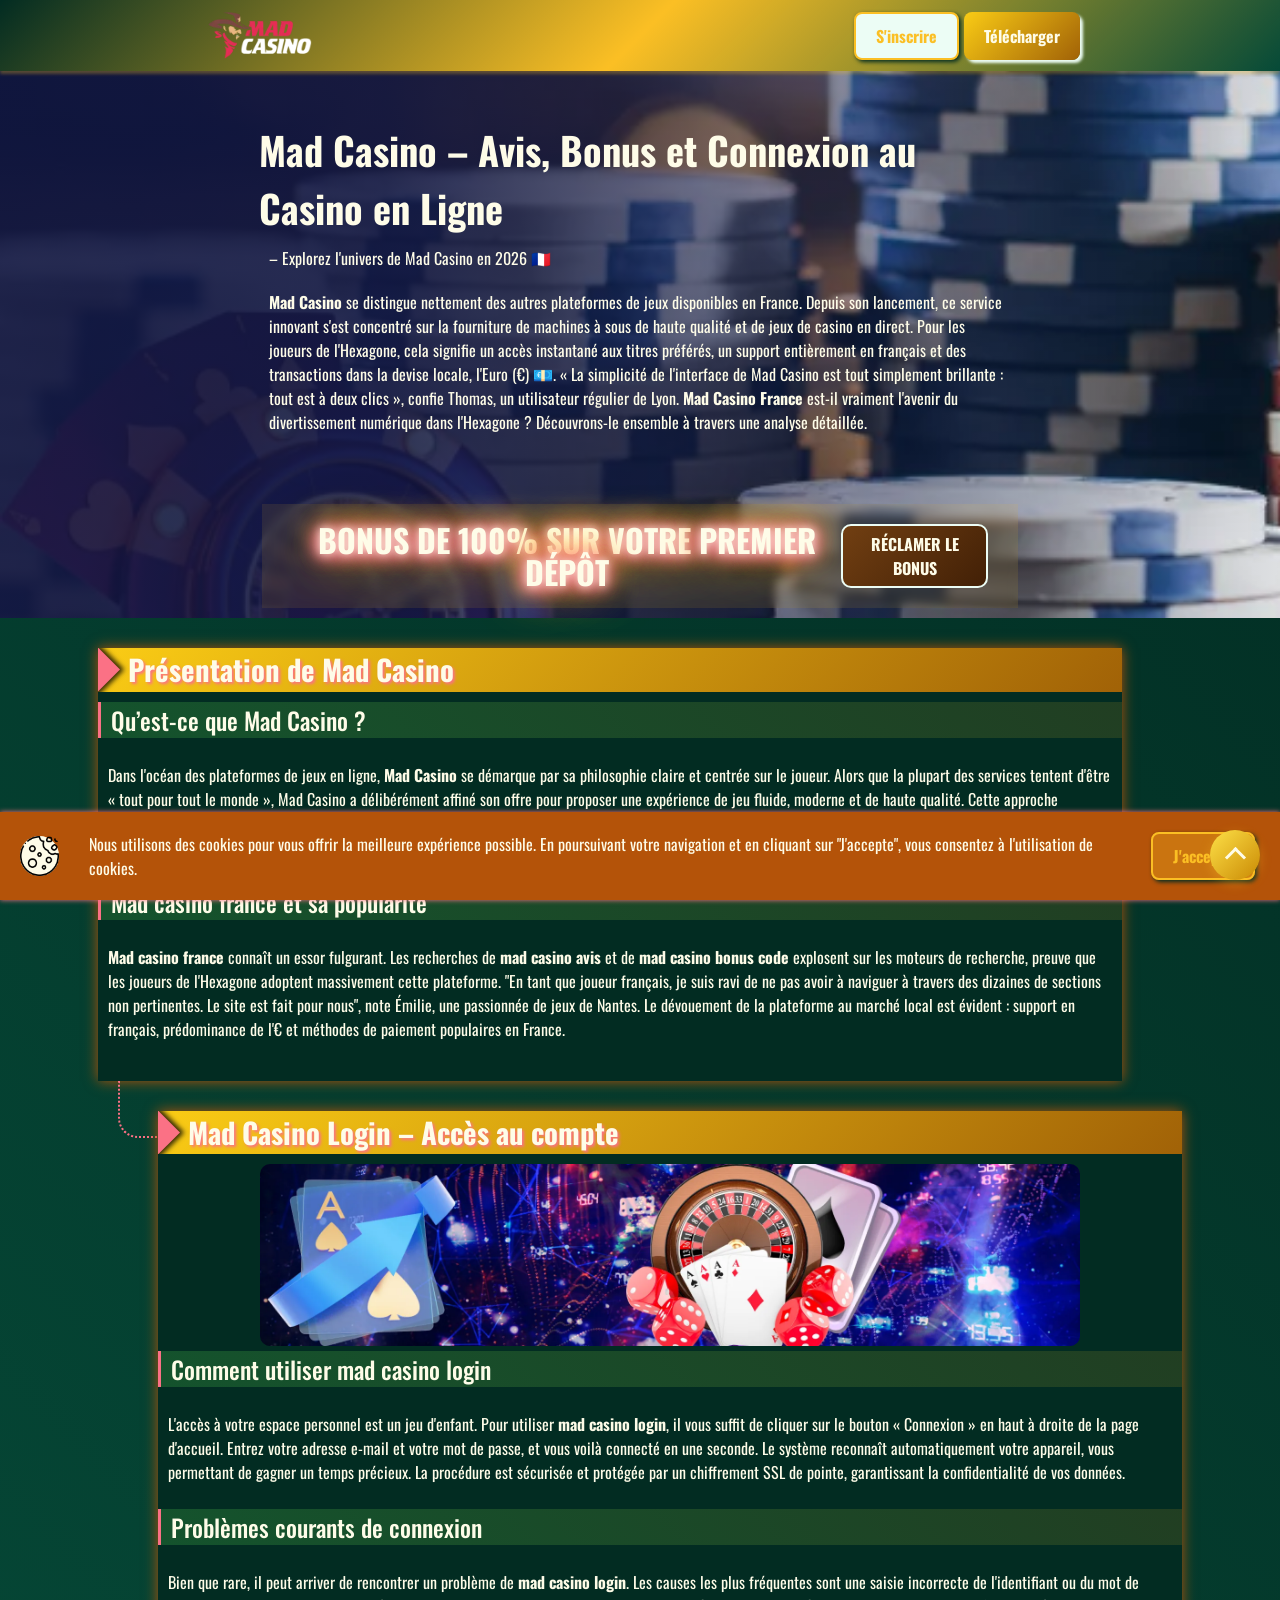
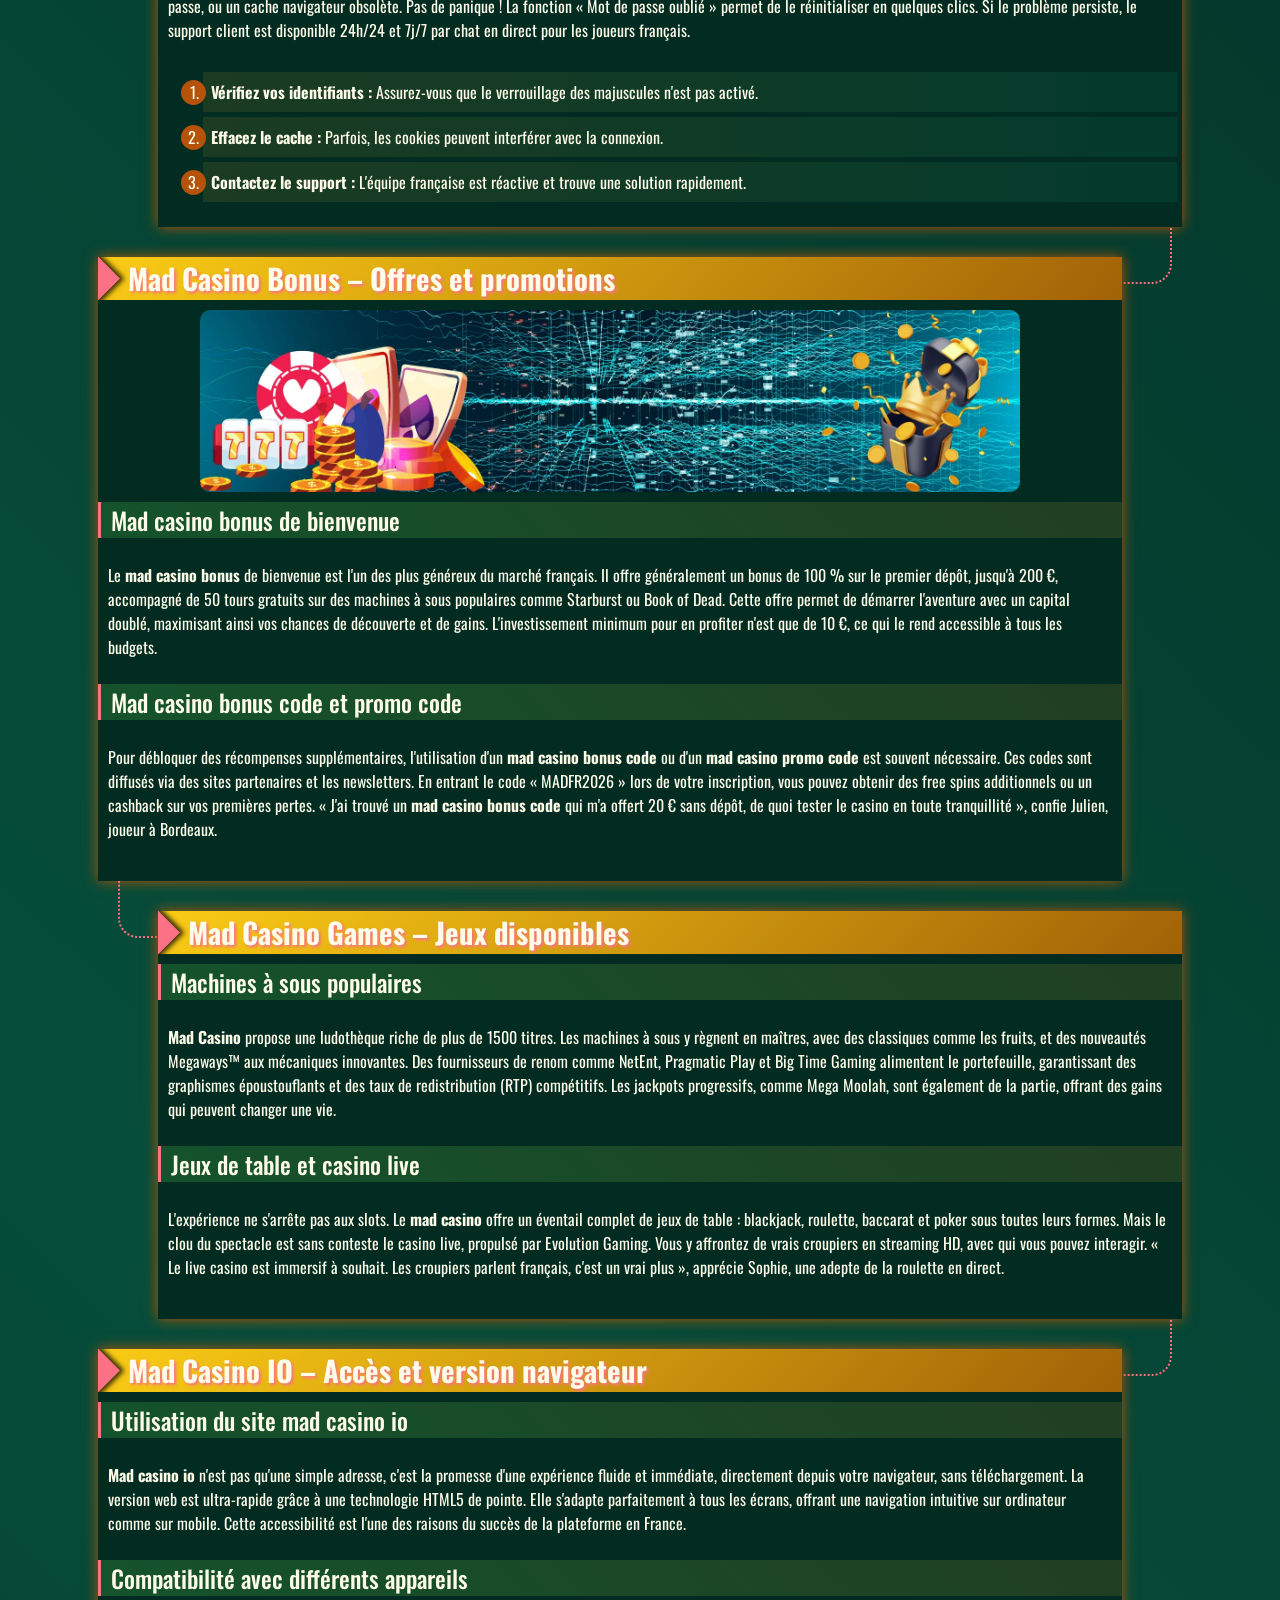
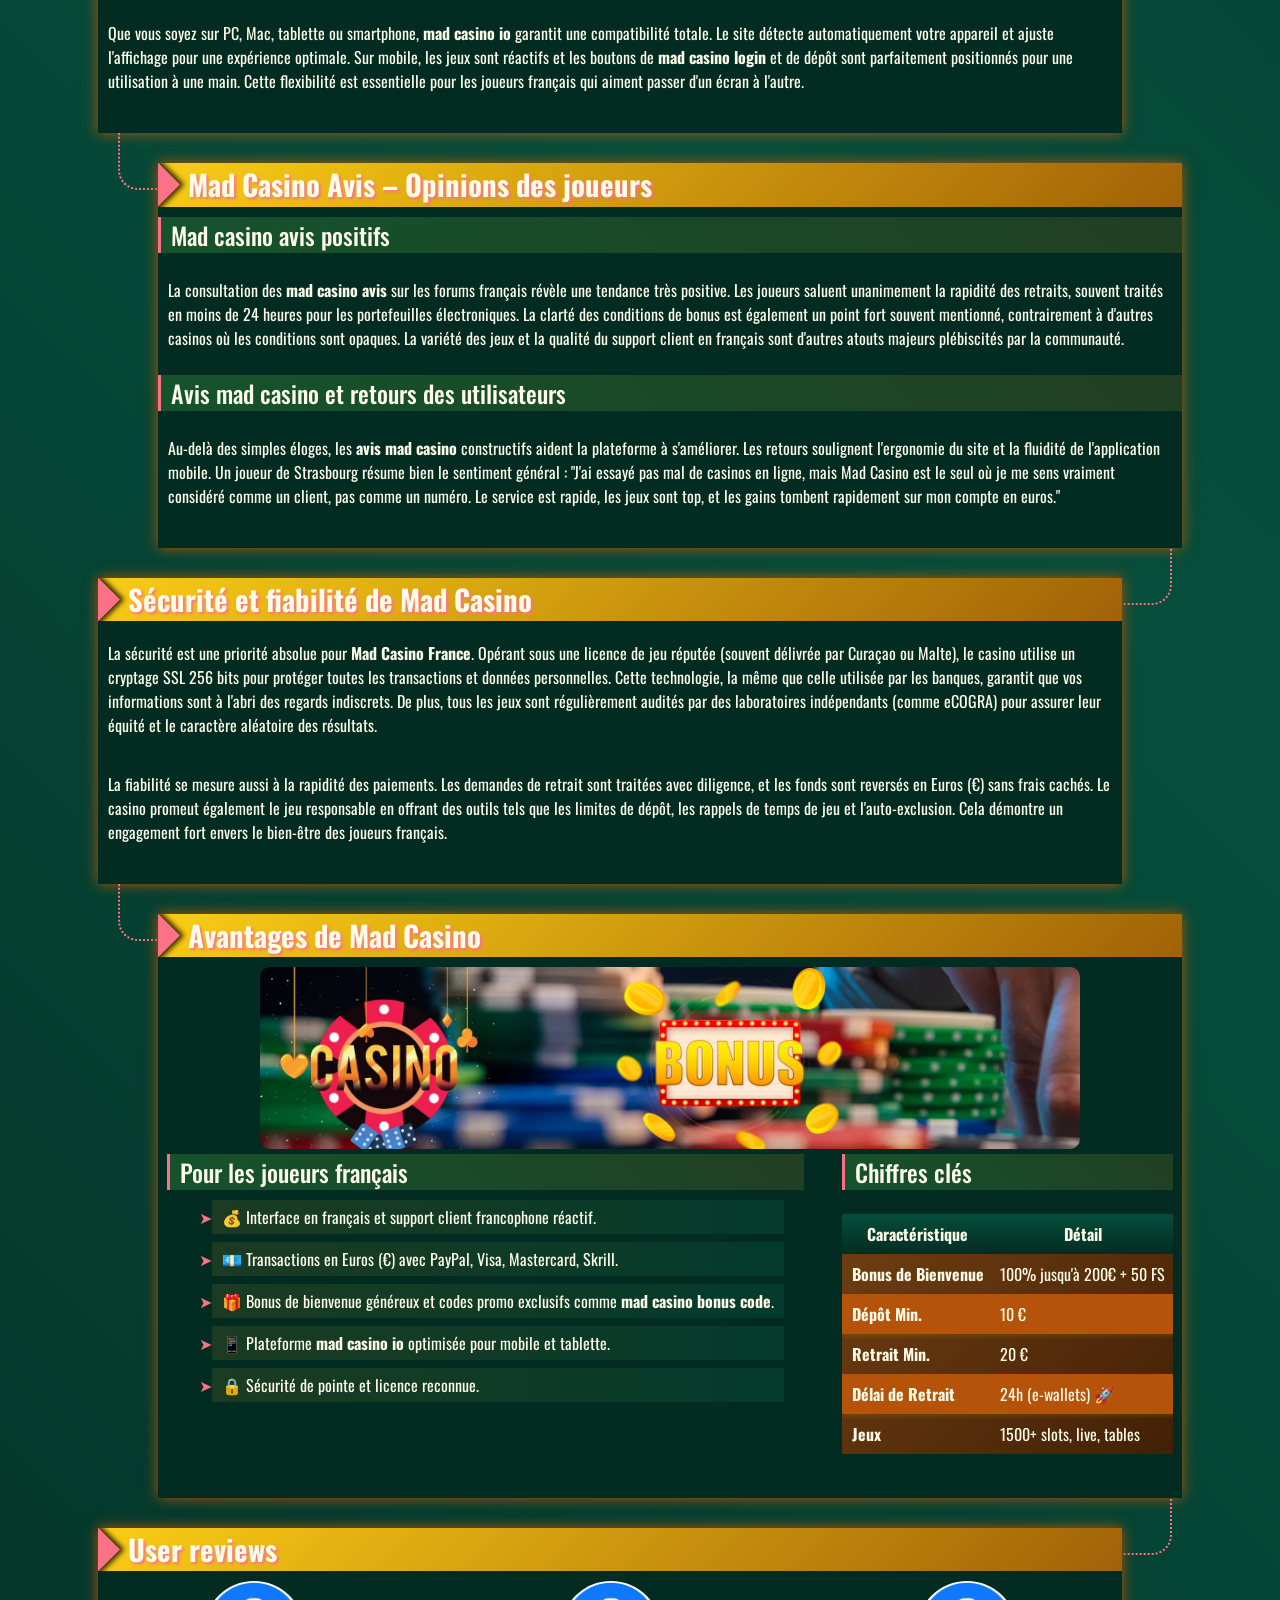
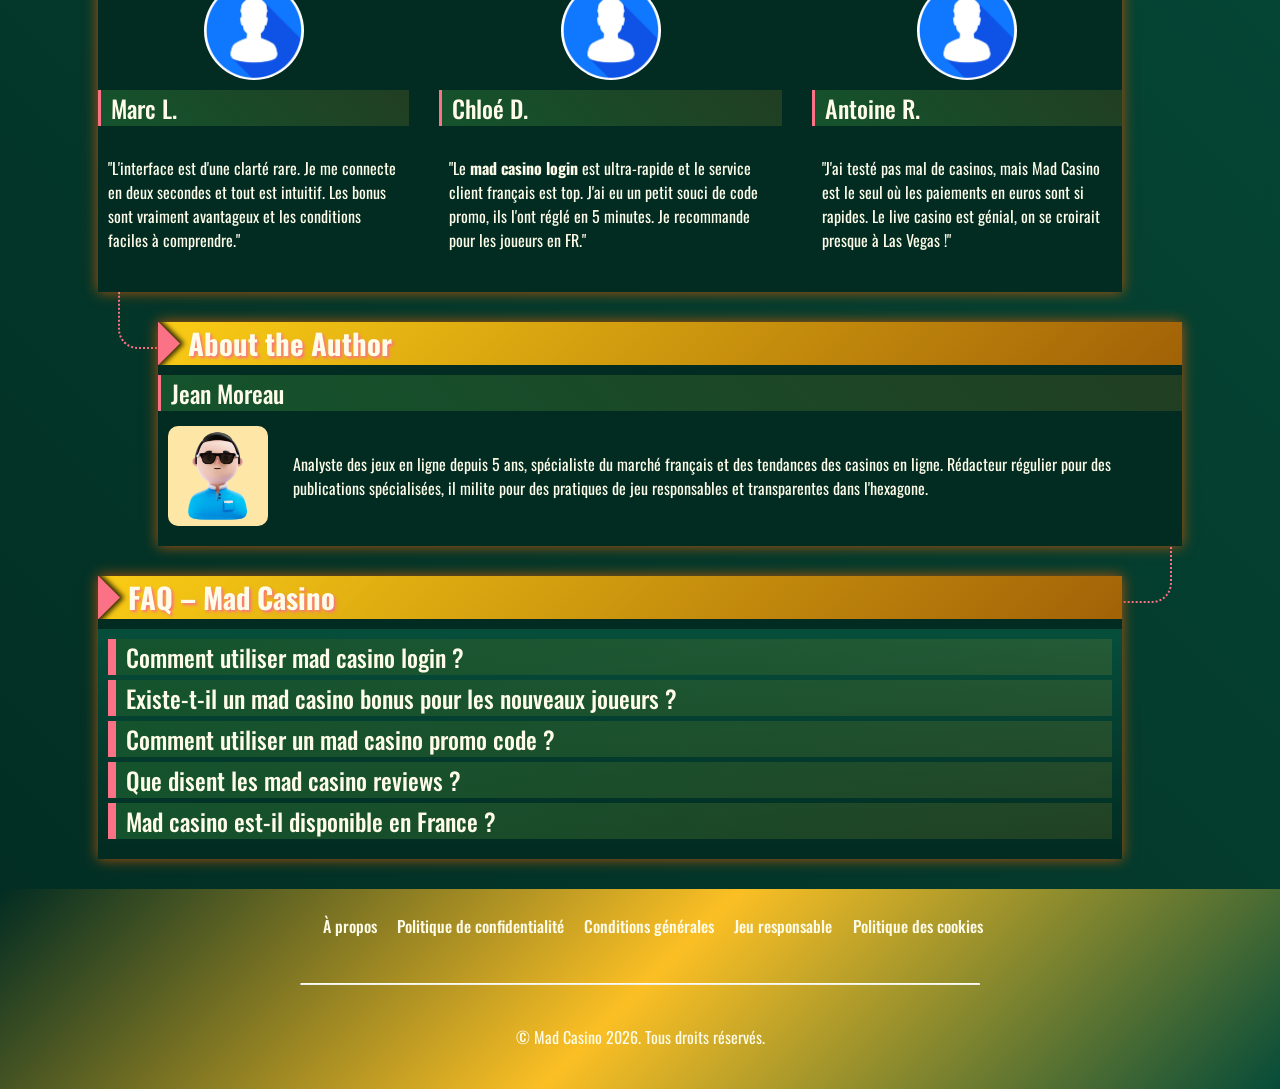
<file: fr-fr/index.html>
<!DOCTYPE html>
<html lang="fr-FR">

<head>
    <meta charset="UTF-8">
    <meta name="viewport" content="width=device-width, initial-scale=1.0">
    <link rel="stylesheet" href="/style.css">
    <link rel="shortcut icon" href="/favicon.ico" type="image/x-icon">
    <title>Mad Casino France 🎰 Avis, Bonus, Login et Code Promo</title>
    <meta name="description"
        content="Découvrez Mad Casino France 🇫🇷 Consultez les mad casino avis, apprenez comment utiliser mad casino login et trouvez les meilleurs mad casino bonus et codes promo.">
    <meta name="googlebot" content="index, follow, noarchive, max-snippet:-1">
    <link rel="alternate" hreflang="fr-FR" href="https://www.dobermann-elevage.fr/fr-fr/">
    <link rel="alternate" hreflang="x-default" href="https://www.dobermann-elevage.fr/">
    <link rel="canonical" href="https://www.dobermann-elevage.fr/fr-fr/">

    <meta property="og:type" content="website" />
    <meta property="og:title" content="Mad Casino France 🎰 Avis, Bonus, Login et Code Promo" />
    <meta property="og:description"
        content="Découvrez Mad Casino France 🇫🇷 Consultez les mad casino avis, apprenez comment utiliser mad casino login et trouvez les meilleurs mad casino bonus et codes promo." />
    <meta property="og:url" content="https://www.dobermann-elevage.fr/" />
    <meta property="og:site_name" content="Mad Casino" />
    <meta property="og:image" content="https://www.dobermann-elevage.fr/img/1.webp" />
    <meta property="og:locale" content="fr_FR" />

    <meta name="twitter:card" content="summary_large_image" />
    <meta name="twitter:title" content="Mad Casino France 🎰 Avis, Bonus, Login et Code Promo" />
    <meta name="twitter:description"
        content="Découvrez Mad Casino France 🇫🇷 Consultez les mad casino avis, apprenez comment utiliser mad casino login et trouvez les meilleurs mad casino bonus et codes promo." />
    <meta name="twitter:image" content="https://www.dobermann-elevage.fr/img/1.webp" />

    <script type="application/ld+json">
    {
        "@context": "https://schema.org",
        "@type": "Article",
        "headline": "Mad Casino France 🎰 Avis, Bonus, Login et Code Promo",
        "description": "Découvrez Mad Casino France 🇫🇷 Consultez les mad casino avis, apprenez comment utiliser mad casino login et trouvez les meilleurs mad casino bonus et codes promo.",
        "mainEntityOfPage": {
            "@type": "WebPage",
            "@id": "https://www.dobermann-elevage.fr/"
        },
        "author": {
            "@type": "Person",
            "name": "Jean Moreau",
            "url": "https://www.dobermann-elevage.fr/"
        },
        "publisher": {
            "@type": "Organization",
            "name": "Mad Casino",
            "logo": {
                "@type": "ImageObject",
                "url": "https://www.dobermann-elevage.fr/img/logo.webp"
            }
        },
        "datePublished": "2026-03-17",
        "dateModified": "2026-03-17"
    }
    </script>

    <script type="application/ld+json">
    {
        "@context": "https://schema.org",
        "@type": "WebSite",
        "url": "https://www.dobermann-elevage.fr/",
        "name": "Mad Casino",
        "description": "Mad Casino en France : plateforme de jeux, bonus, et avis complets.",
        "inLanguage": "fr-FR"
    }
    </script>

    <script type="application/ld+json">
    {
        "@context": "https://schema.org",
        "@type": "BreadcrumbList",
        "itemListElement": [{
                "@type": "ListItem",
                "position": 1,
                "name": "Accueil",
                "item": "https://www.dobermann-elevage.fr/"
            },
            {
                "@type": "ListItem",
                "position": 2,
                "name": "🎰 Bonus +100%",
                "item": "https://www.dobermann-elevage.fr/"
            }
        ]
    }
    </script>

    <script type="application/ld+json">
    {
      "@context": "https://schema.org",
      "@type": "FAQPage",
      "mainEntity": [
        {
          "@type": "Question",
          "name": "Comment utiliser mad casino login ?",
          "acceptedAnswer": {
            "@type": "Answer",
            "text": "Pour utiliser mad casino login, rendez-vous sur le site officiel, cliquez sur le bouton 'Connexion' en haut à droite, saisissez votre email et votre mot de passe. Si vous n'avez pas encore de compte, l'inscription ne prend que deux minutes."
          }
        },
        {
          "@type": "Question",
          "name": "Existe-t-il un mad casino bonus pour les nouveaux joueurs ?",
          "acceptedAnswer": {
            "@type": "Answer",
            "text": "Oui, Mad Casino propose un généreux bonus de bienvenue pour les nouveaux inscrits en France. Il s'agit généralement d'un bonus de 100 % sur le premier dépôt jusqu'à 200 €, souvent accompagné de tours gratuits sur des machines à sous populaires."
          }
        },
        {
          "@type": "Question",
          "name": "Comment utiliser un mad casino promo code ?",
          "acceptedAnswer": {
            "@type": "Answer",
            "text": "Pour utiliser un mad casino promo code, connectez-vous à votre compte, allez dans la section 'Caisse' ou 'Promotions', entrez le code dans le champ prévu à cet effet et validez. Le bonus sera immédiatement crédité si le code est valide."
          }
        },
        {
          "@type": "Question",
          "name": "Que disent les mad casino reviews ?",
          "acceptedAnswer": {
            "@type": "Answer",
            "text": "Les mad casino reviews mettent en avant la fluidité de l'interface, la rapidité des paiements en euros et la qualité du service client. Les joueurs français apprécient particulièrement la transparence des bonus et la large sélection de jeux de fournisseurs réputés."
          }
        },
        {
          "@type": "Question",
          "name": "Mad casino est-il disponible en France ?",
          "acceptedAnswer": {
            "@type": "Answer",
            "text": "Absolument. Mad casino France est spécialement conçu pour les joueurs hexagonaux. Le site est entièrement en français, les transactions sont en Euros (€) et les méthodes de paiement locales comme PayPal, Visa ou Skrill sont acceptées. Le support client parle français couramment."
          }
        }
      ]
    }
    </script>
</head>

<body>
    <header>
        <div class="logo">
            <a href="/"><img src="/img/logo.webp" alt="Mad Casino logo" width="140" height="70"></a>
        </div>
        <div class="header-btn">
            <a href="/play/" rel="nofollow" content="noindex" class="h-violet-btn">S'inscrire</a>
            <a href="/play/" rel="nofollow" content="noindex" class="h-accent-btn">Télécharger</a>
        </div>
    </header>

    <main>
        <div class="promo">
            <div class="promo-l ">
                <h1>Mad Casino – Avis, Bonus et Connexion au Casino en Ligne</h1>
                <p class="txt">
                    – Explorez l'univers de Mad Casino en 2026 🇫🇷
                </p>
                <p class="txt">
                    <strong>Mad Casino</strong> se distingue nettement des autres plateformes de jeux disponibles en
                    France. Depuis son lancement, ce service innovant s'est concentré sur la fourniture de machines à
                    sous de haute qualité et de jeux de casino en direct. Pour les joueurs de l'Hexagone, cela signifie
                    un accès instantané aux titres préférés, un support entièrement en français et des transactions dans
                    la devise locale, l'Euro (€) 💶. « La simplicité de l'interface de Mad Casino est tout simplement
                    brillante : tout est à deux clics », confie Thomas, un utilisateur régulier de Lyon. <strong>Mad
                        Casino France</strong> est-il vraiment l'avenir du divertissement numérique dans l'Hexagone ?
                    Découvrons-le ensemble à travers une analyse détaillée.
                </p>
            </div>

            <div class="promo-gift">
                <p class="txt-accent">
                    <span class="fast-flicker">Bonus de 100%</span> sur votre <span class="flicker">premier</span> dépôt
                </p>

                <a href="/play/" rel="nofollow" content="noindex" class="btn-accent">Réclamer le Bonus</a>
            </div>
        </div>

        <div class="wrapper">
            <!-- Présentation -->
            <div class="container" id="">
                <div class="container__header">
                    <h2>Présentation de Mad Casino</h2>
                </div>
                <div class="container__body">
                    <h3>Qu’est-ce que Mad Casino ?</h3>
                    <p class="txt">
                        Dans l'océan des plateformes de jeux en ligne, <strong>Mad Casino</strong> se démarque par sa
                        philosophie claire et centrée sur le joueur. Alors que la plupart des services tentent d'être «
                        tout pour tout le monde », Mad Casino a délibérément affiné son offre pour proposer une
                        expérience de jeu fluide, moderne et de haute qualité. Cette approche fonctionne parfaitement
                        sur le marché français, où de nombreux joueurs recherchent un divertissement rapide, simple et
                        satisfaisant, sans complications inutiles. Lancée en 2023, la plateforme a su s'imposer grâce à
                        son design épuré et sa fiabilité.
                    </p>
                    <h3>Mad casino france et sa popularité</h3>
                    <p class="txt">
                        <strong>Mad casino france</strong> connaît un essor fulgurant. Les recherches de <strong>mad
                            casino avis</strong> et de <strong>mad casino bonus code</strong> explosent sur les moteurs
                        de recherche, preuve que les joueurs de l'Hexagone adoptent massivement cette plateforme. "En
                        tant que joueur français, je suis ravi de ne pas avoir à naviguer à travers des dizaines de
                        sections non pertinentes. Le site est fait pour nous", note Émilie, une passionnée de jeux de
                        Nantes. Le dévouement de la plateforme au marché local est évident : support en français,
                        prédominance de l'€ et méthodes de paiement populaires en France.
                    </p>
                </div>
            </div>

            <!-- Login -->
            <div class="container" id="inscription">
                <div class="container__header">
                    <h2>Mad Casino Login – Accès au compte</h2>
                </div>
                <div class="container__body">
                    <div class="img">
                        <img src="/img/2.webp" alt="Mad Casino Login" width="1000" height="800">
                    </div>
                    <h3>Comment utiliser mad casino login</h3>
                    <p class="txt">
                        L'accès à votre espace personnel est un jeu d'enfant. Pour utiliser <strong>mad casino
                            login</strong>, il vous suffit de cliquer sur le bouton « Connexion » en haut à droite de la
                        page d'accueil. Entrez votre adresse e-mail et votre mot de passe, et vous voilà connecté en une
                        seconde. Le système reconnaît automatiquement votre appareil, vous permettant de gagner un temps
                        précieux. La procédure est sécurisée et protégée par un chiffrement SSL de pointe, garantissant
                        la confidentialité de vos données.
                    </p>
                    <h3>Problèmes courants de connexion</h3>
                    <p class="txt">
                        Bien que rare, il peut arriver de rencontrer un problème de <strong>mad casino login</strong>.
                        Les causes les plus fréquentes sont une saisie incorrecte de l'identifiant ou du mot de passe,
                        ou un cache navigateur obsolète. Pas de panique ! La fonction « Mot de passe oublié » permet de
                        le réinitialiser en quelques clics. Si le problème persiste, le support client est disponible
                        24h/24 et 7j/7 par chat en direct pour les joueurs français.
                    </p>
                    <ol>
                        <li><strong>Vérifiez vos identifiants :</strong> Assurez-vous que le verrouillage des majuscules
                            n'est pas activé.</li>
                        <li><strong>Effacez le cache :</strong> Parfois, les cookies peuvent interférer avec la
                            connexion.</li>
                        <li><strong>Contactez le support :</strong> L'équipe française est réactive et trouve une
                            solution rapidement.</li>
                    </ol>
                </div>
            </div>

            <!-- Bonus -->
            <div class="container" id="review">
                <div class="container__header">
                    <h2>Mad Casino Bonus – Offres et promotions</h2>
                </div>
                <div class="img">
                    <img src="/img/1.webp" alt="Mad Casino Bonus" width="1000" height="800">
                </div>
                <div class="container__body">
                    <h3>Mad casino bonus de bienvenue</h3>
                    <p class="txt">
                        Le <strong>mad casino bonus</strong> de bienvenue est l'un des plus généreux du marché français.
                        Il offre généralement un bonus de 100 % sur le premier dépôt, jusqu'à 200 €, accompagné de 50
                        tours gratuits sur des machines à sous populaires comme Starburst ou Book of Dead. Cette offre
                        permet de démarrer l'aventure avec un capital doublé, maximisant ainsi vos chances de découverte
                        et de gains. L'investissement minimum pour en profiter n'est que de 10 €, ce qui le rend
                        accessible à tous les budgets.
                    </p>
                    <h3>Mad casino bonus code et promo code</h3>
                    <p class="txt">
                        Pour débloquer des récompenses supplémentaires, l'utilisation d'un <strong>mad casino bonus
                            code</strong> ou d'un <strong>mad casino promo code</strong> est souvent nécessaire. Ces
                        codes sont diffusés via des sites partenaires et les newsletters. En entrant le code « MADFR2026
                        » lors de votre inscription, vous pouvez obtenir des free spins additionnels ou un cashback sur
                        vos premières pertes. « J'ai trouvé un <strong>mad casino bonus code</strong> qui m'a offert 20
                        € sans dépôt, de quoi tester le casino en toute tranquillité », confie Julien, joueur à
                        Bordeaux.
                    </p>
                </div>
            </div>

            <!-- Jeux disponibles -->
            <div class="container" id="games">
                <div class="container__header">
                    <h2>Mad Casino Games – Jeux disponibles</h2>
                </div>
                <div class="container__body">
                    <h3>Machines à sous populaires</h3>
                    <p class="txt">
                        <strong>Mad Casino</strong> propose une ludothèque riche de plus de 1500 titres. Les machines à
                        sous y règnent en maîtres, avec des classiques comme les fruits, et des nouveautés Megaways™ aux
                        mécaniques innovantes. Des fournisseurs de renom comme NetEnt, Pragmatic Play et Big Time Gaming
                        alimentent le portefeuille, garantissant des graphismes époustouflants et des taux de
                        redistribution (RTP) compétitifs. Les jackpots progressifs, comme Mega Moolah, sont également de
                        la partie, offrant des gains qui peuvent changer une vie.
                    </p>
                    <h3>Jeux de table et casino live</h3>
                    <p class="txt">
                        L'expérience ne s'arrête pas aux slots. Le <strong>mad casino</strong> offre un éventail complet
                        de jeux de table : blackjack, roulette, baccarat et poker sous toutes leurs formes. Mais le clou
                        du spectacle est sans conteste le casino live, propulsé par Evolution Gaming. Vous y affrontez
                        de vrais croupiers en streaming HD, avec qui vous pouvez interagir. « Le live casino est
                        immersif à souhait. Les croupiers parlent français, c'est un vrai plus », apprécie Sophie, une
                        adepte de la roulette en direct.
                    </p>
                </div>
            </div>

            <!-- Mad Casino IO -->
            <div class="container" id="conseils">
                <div class="container__header">
                    <h2>Mad Casino IO – Accès et version navigateur</h2>
                </div>
                <div class="container__body">
                    <h3>Utilisation du site mad casino io</h3>
                    <p class="txt">
                        <strong>Mad casino io</strong> n'est pas qu'une simple adresse, c'est la promesse d'une
                        expérience fluide et immédiate, directement depuis votre navigateur, sans téléchargement. La
                        version web est ultra-rapide grâce à une technologie HTML5 de pointe. Elle s'adapte parfaitement
                        à tous les écrans, offrant une navigation intuitive sur ordinateur comme sur mobile. Cette
                        accessibilité est l'une des raisons du succès de la plateforme en France.
                    </p>
                    <h3>Compatibilité avec différents appareils</h3>
                    <p class="txt">
                        Que vous soyez sur PC, Mac, tablette ou smartphone, <strong>mad casino io</strong> garantit une
                        compatibilité totale. Le site détecte automatiquement votre appareil et ajuste l'affichage pour
                        une expérience optimale. Sur mobile, les jeux sont réactifs et les boutons de <strong>mad casino
                            login</strong> et de dépôt sont parfaitement positionnés pour une utilisation à une main.
                        Cette flexibilité est essentielle pour les joueurs français qui aiment passer d'un écran à
                        l'autre.
                    </p>
                </div>
            </div>

            <!-- Avis des joueurs -->
            <div class="container" id="demo">
                <div class="container__header">
                    <h2>Mad Casino Avis – Opinions des joueurs</h2>
                </div>
                <div class="container__body">
                    <h3>Mad casino avis positifs</h3>
                    <p class="txt">
                        La consultation des <strong>mad casino avis</strong> sur les forums français révèle une tendance
                        très positive. Les joueurs saluent unanimement la rapidité des retraits, souvent traités en
                        moins de 24 heures pour les portefeuilles électroniques. La clarté des conditions de bonus est
                        également un point fort souvent mentionné, contrairement à d'autres casinos où les conditions
                        sont opaques. La variété des jeux et la qualité du support client en français sont d'autres
                        atouts majeurs plébiscités par la communauté.
                    </p>
                    <h3>Avis mad casino et retours des utilisateurs</h3>
                    <p class="txt">
                        Au-delà des simples éloges, les <strong>avis mad casino</strong> constructifs aident la
                        plateforme à s'améliorer. Les retours soulignent l'ergonomie du site et la fluidité de
                        l'application mobile. Un joueur de Strasbourg résume bien le sentiment général : "J'ai essayé
                        pas mal de casinos en ligne, mais Mad Casino est le seul où je me sens vraiment considéré comme
                        un client, pas comme un numéro. Le service est rapide, les jeux sont top, et les gains tombent
                        rapidement sur mon compte en euros."
                    </p>
                </div>
            </div>

            <!-- Sécurité et fiabilité -->
            <div class="container" id="deposit">
                <div class="container__header">
                    <h2>Sécurité et fiabilité de Mad Casino</h2>
                </div>
                <div class="container__body">
                    <p class="txt">
                        La sécurité est une priorité absolue pour <strong>Mad Casino France</strong>. Opérant sous une
                        licence de jeu réputée (souvent délivrée par Curaçao ou Malte), le casino utilise un cryptage
                        SSL 256 bits pour protéger toutes les transactions et données personnelles. Cette technologie,
                        la même que celle utilisée par les banques, garantit que vos informations sont à l'abri des
                        regards indiscrets. De plus, tous les jeux sont régulièrement audités par des laboratoires
                        indépendants (comme eCOGRA) pour assurer leur équité et le caractère aléatoire des résultats.
                    </p>
                    <p class="txt">
                        La fiabilité se mesure aussi à la rapidité des paiements. Les demandes de retrait sont traitées
                        avec diligence, et les fonds sont reversés en Euros (€) sans frais cachés. Le casino promeut
                        également le jeu responsable en offrant des outils tels que les limites de dépôt, les rappels de
                        temps de jeu et l'auto-exclusion. Cela démontre un engagement fort envers le bien-être des
                        joueurs français.
                    </p>
                </div>
            </div>

            <!-- Avantages -->
            <div class="container" id="withdrawal">
                <div class="container__header">
                    <h2>Avantages de Mad Casino</h2>
                </div>
                <div class="container__body">
                    <div class="img">
                        <img src="/img/4.webp" alt="Avantages de Mad Casino" width="1000" height="800">
                    </div>
                    <div class="comparison-list">
                        <div>
                            <h3>Pour les joueurs français</h3>
                            <ul>
                                <li>💰 Interface en français et support client francophone réactif.</li>
                                <li>💶 Transactions en Euros (€) avec PayPal, Visa, Mastercard, Skrill.</li>
                                <li>🎁 Bonus de bienvenue généreux et codes promo exclusifs comme <strong>mad casino
                                        bonus code</strong>.</li>
                                <li>📱 Plateforme <strong>mad casino io</strong> optimisée pour mobile et tablette.</li>
                                <li>🔒 Sécurité de pointe et licence reconnue.</li>
                            </ul>
                        </div>
                        <div>
                            <h3>Chiffres clés</h3>
                            <div class="table-wrapper">
                                <table>
                                    <thead>
                                        <tr>
                                            <th>Caractéristique</th>
                                            <th>Détail</th>
                                        </tr>
                                    </thead>
                                    <tbody>
                                        <tr>
                                            <td class="row-title">Bonus de Bienvenue</td>
                                            <td>100% jusqu'à 200€ + 50 FS</td>
                                        </tr>
                                        <tr>
                                            <td class="row-title">Dépôt Min.</td>
                                            <td>10 €</td>
                                        </tr>
                                        <tr>
                                            <td class="row-title">Retrait Min.</td>
                                            <td>20 €</td>
                                        </tr>
                                        <tr>
                                            <td class="row-title">Délai de Retrait</td>
                                            <td>24h (e-wallets) 🚀</td>
                                        </tr>
                                        <tr>
                                            <td class="row-title">Jeux</td>
                                            <td>1500+ slots, live, tables</td>
                                        </tr>
                                    </tbody>
                                </table>
                            </div>
                        </div>
                    </div>
                </div>
            </div>

            <!-- User reviews section avec citations -->
            <div class="container" id="user-reviews">
                <div class="container__header">
                    <h2>User reviews</h2>
                </div>
                <div class="container__body">
                    <div class="comparison-list">
                        <div class="rewiev-item">
                            <img src="/img/user.webp" alt="User1" class="user-img">
                            <h3>Marc L.</h3>
                            <p class="txt">"L'interface est d'une clarté rare. Je me connecte en deux secondes et tout
                                est intuitif. Les bonus sont vraiment avantageux et les conditions faciles à
                                comprendre."</p>
                        </div>
                        <div class="rewiev-item">
                            <img src="/img/user.webp" alt="user2" class="user-img">
                            <h3>Chloé D.</h3>
                            <p class="txt">"Le <strong>mad casino login</strong> est ultra-rapide et le service client
                                français est top. J'ai eu un petit souci de code promo, ils l'ont réglé en 5 minutes. Je
                                recommande pour les joueurs en FR."
                            </p>
                        </div>
                        <div class="rewiev-item">
                            <img src="/img/user.webp" alt="user3" class="user-img">
                            <h3>Antoine R.</h3>
                            <p class="txt">"J'ai testé pas mal de casinos, mais Mad Casino est le seul où les paiements
                                en euros sont si rapides. Le live casino est génial, on se croirait presque à Las Vegas
                                !"
                            </p>
                        </div>
                    </div>
                </div>
            </div>

            <!-- Author -->
            <div class="container" id="author">
                <div class="container__header">
                    <h2>About the Author</h2>
                </div>
                <div class="container__body">
                    <h3>Jean Moreau</h3>
                    <div class="about-author">
                        <img src="/img/author.webp" alt="Author" class="author-img">
                        <p class="txt">Analyste des jeux en ligne depuis 5 ans, spécialiste du marché français et des
                            tendances des casinos en ligne. Rédacteur régulier pour des publications spécialisées, il
                            milite pour des pratiques de jeu responsables et transparentes dans l'hexagone.</p>
                    </div>
                </div>
            </div>

            <!-- FAQ -->
            <div class="container" id="faq">
                <div class="container__header">
                    <h2>FAQ – Mad Casino</h2>
                </div>
                <div class="faq-content">
                    <details class="qa-content__item">
                        <summary>
                            <h3 class="qa-title">Comment utiliser mad casino login ?</h3>
                        </summary>
                        <div class="qa-answaer">Pour utiliser <strong>mad casino login</strong>, visitez le site
                            officiel, cliquez sur 'Connexion' en haut à droite, entrez votre e-mail et mot de passe.
                            C'est simple et sécurisé.</div>
                    </details>
                    <details class="qa-content__item">
                        <summary>
                            <h3 class="qa-title">Existe-t-il un mad casino bonus pour les nouveaux joueurs ?</h3>
                        </summary>
                        <div class="qa-answaer">Oui, le <strong>mad casino bonus</strong> de bienvenue offre 100%
                            jusqu'à 200 € + 50 tours gratuits. Une offre généreuse pour démarrer en France.</div>
                    </details>
                    <details class="qa-content__item">
                        <summary>
                            <h3 class="qa-title">Comment utiliser un mad casino promo code ?</h3>
                        </summary>
                        <div class="qa-answaer">Pour utiliser un <strong>mad casino promo code</strong>, connectez-vous,
                            allez dans la caisse, entrez le code (ex: MADFR2026) et validez pour activer votre bonus.
                        </div>
                    </details>
                    <details class="qa-content__item">
                        <summary>
                            <h3 class="qa-title">Que disent les mad casino reviews ?</h3>
                        </summary>
                        <div class="qa-answaer">Les <strong>mad casino reviews</strong> sont très positives : rapidité,
                            fiabilité, et excellent support en français sont les points les plus cités par les joueurs.
                        </div>
                    </details>
                    <details class="qa-content__item">
                        <summary>
                            <h3 class="qa-title">Mad casino est-il disponible en France ?</h3>
                        </summary>
                        <div class="qa-answaer">Absolument. <strong>Mad casino France</strong> est conçu pour les
                            joueurs français : site en français, paiements en Euros, et méthodes locales acceptées.
                        </div>
                    </details>
                </div>
            </div>
        </div>

        <div class="top-btn">
            <a href="#"></a>
        </div>
        <input type="checkbox" id="cookie-check" class="cookie-checkbox" hidden>
        <div class="cookie-modal">
            <div class="icon">
                <img src="/img/cookie_icon.webp" alt="cookie icon">
            </div>
            <p class="txt">Nous utilisons des cookies pour vous offrir la meilleure expérience possible. En poursuivant
                votre navigation et en cliquant sur "J'accepte", vous consentez à l'utilisation de cookies.</p>
            <label for="cookie-check" class="h-violet-btn agree">J'accepte</label>
        </div>
    </main>

    <footer>
        <ul class="f-nav">
            <li><a href="/about-us/">À propos</a></li>
            <li><a href="/privacy-policy/">Politique de confidentialité</a></li>
            <li><a href="/terms-and-conditions/">Conditions générales</a></li>
            <li><a href="/responsible-gambling/">Jeu responsable</a></li>
            <li><a href="/cookie-policy/">Politique des cookies</a></li>
        </ul>
        <hr>
        <p class="txt">© Mad Casino 2026. Tous droits réservés.</p>
    </footer>
</body>

</html>
</file>
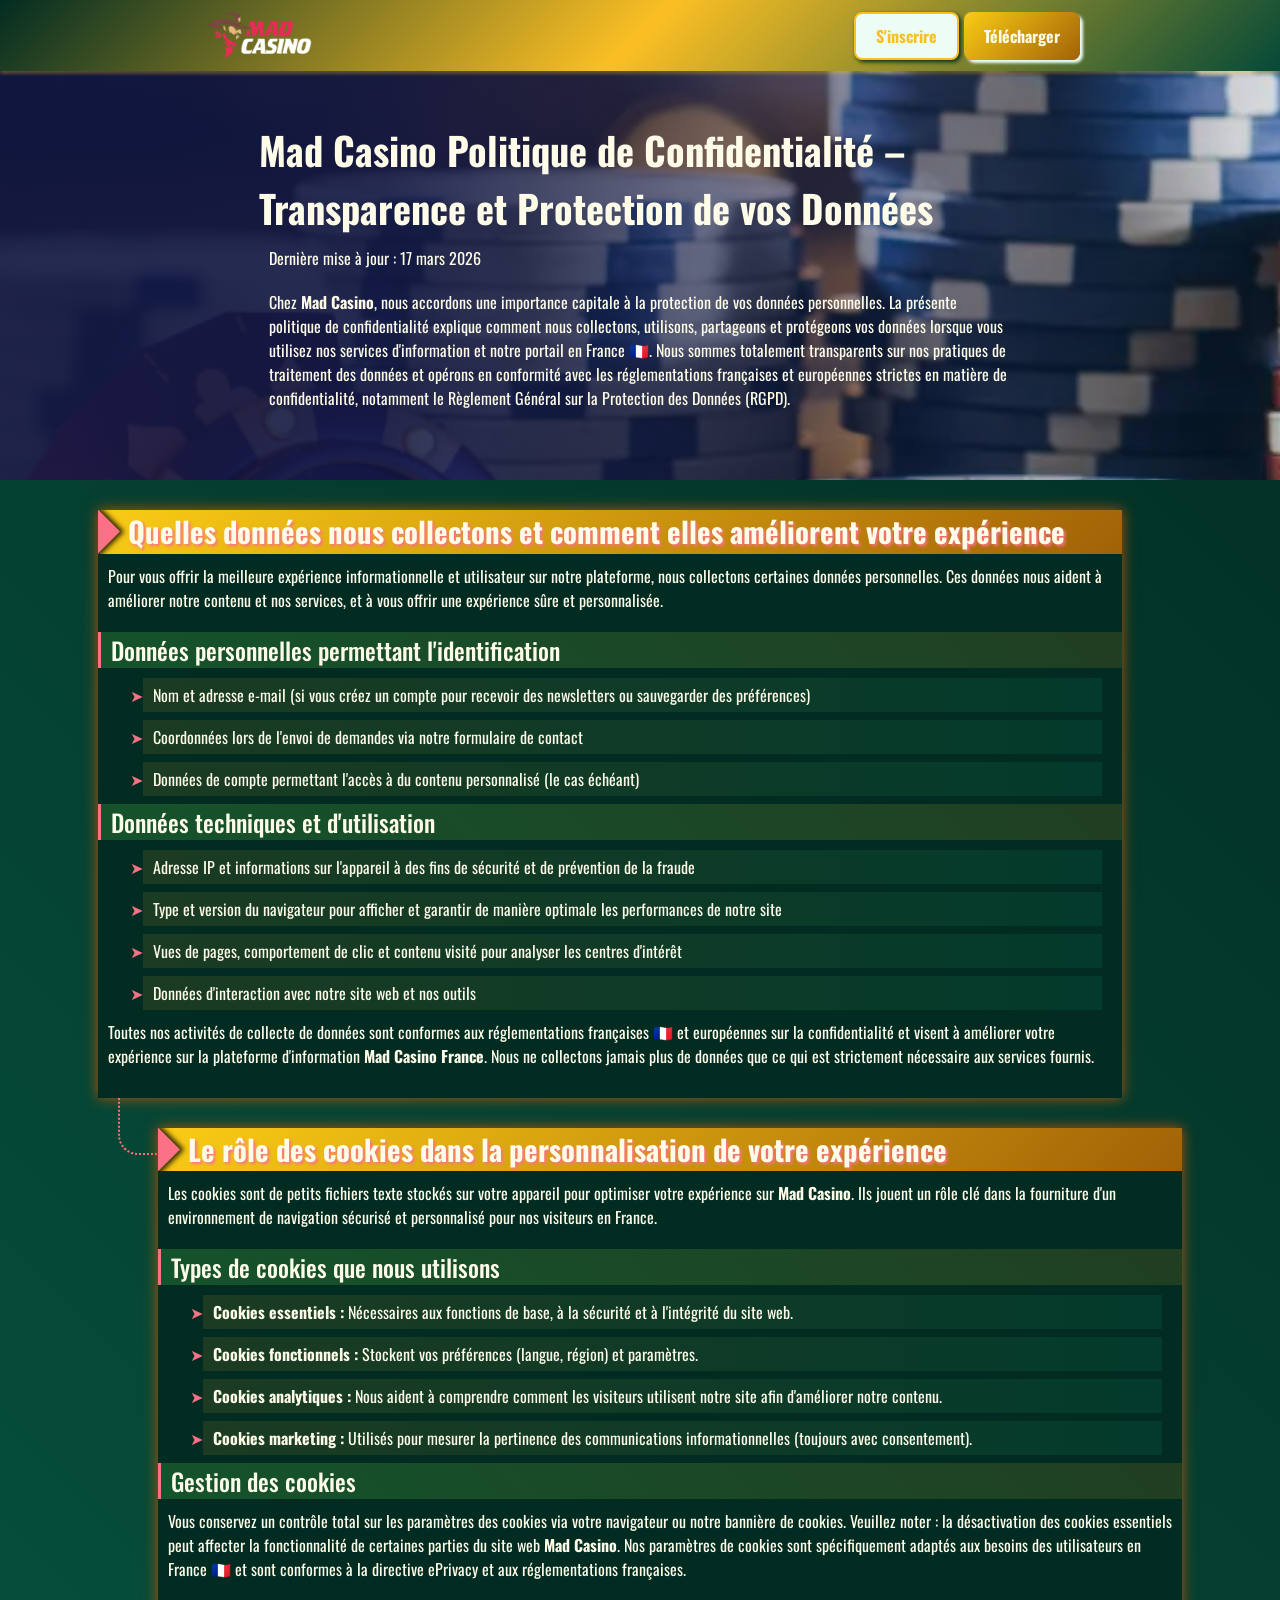
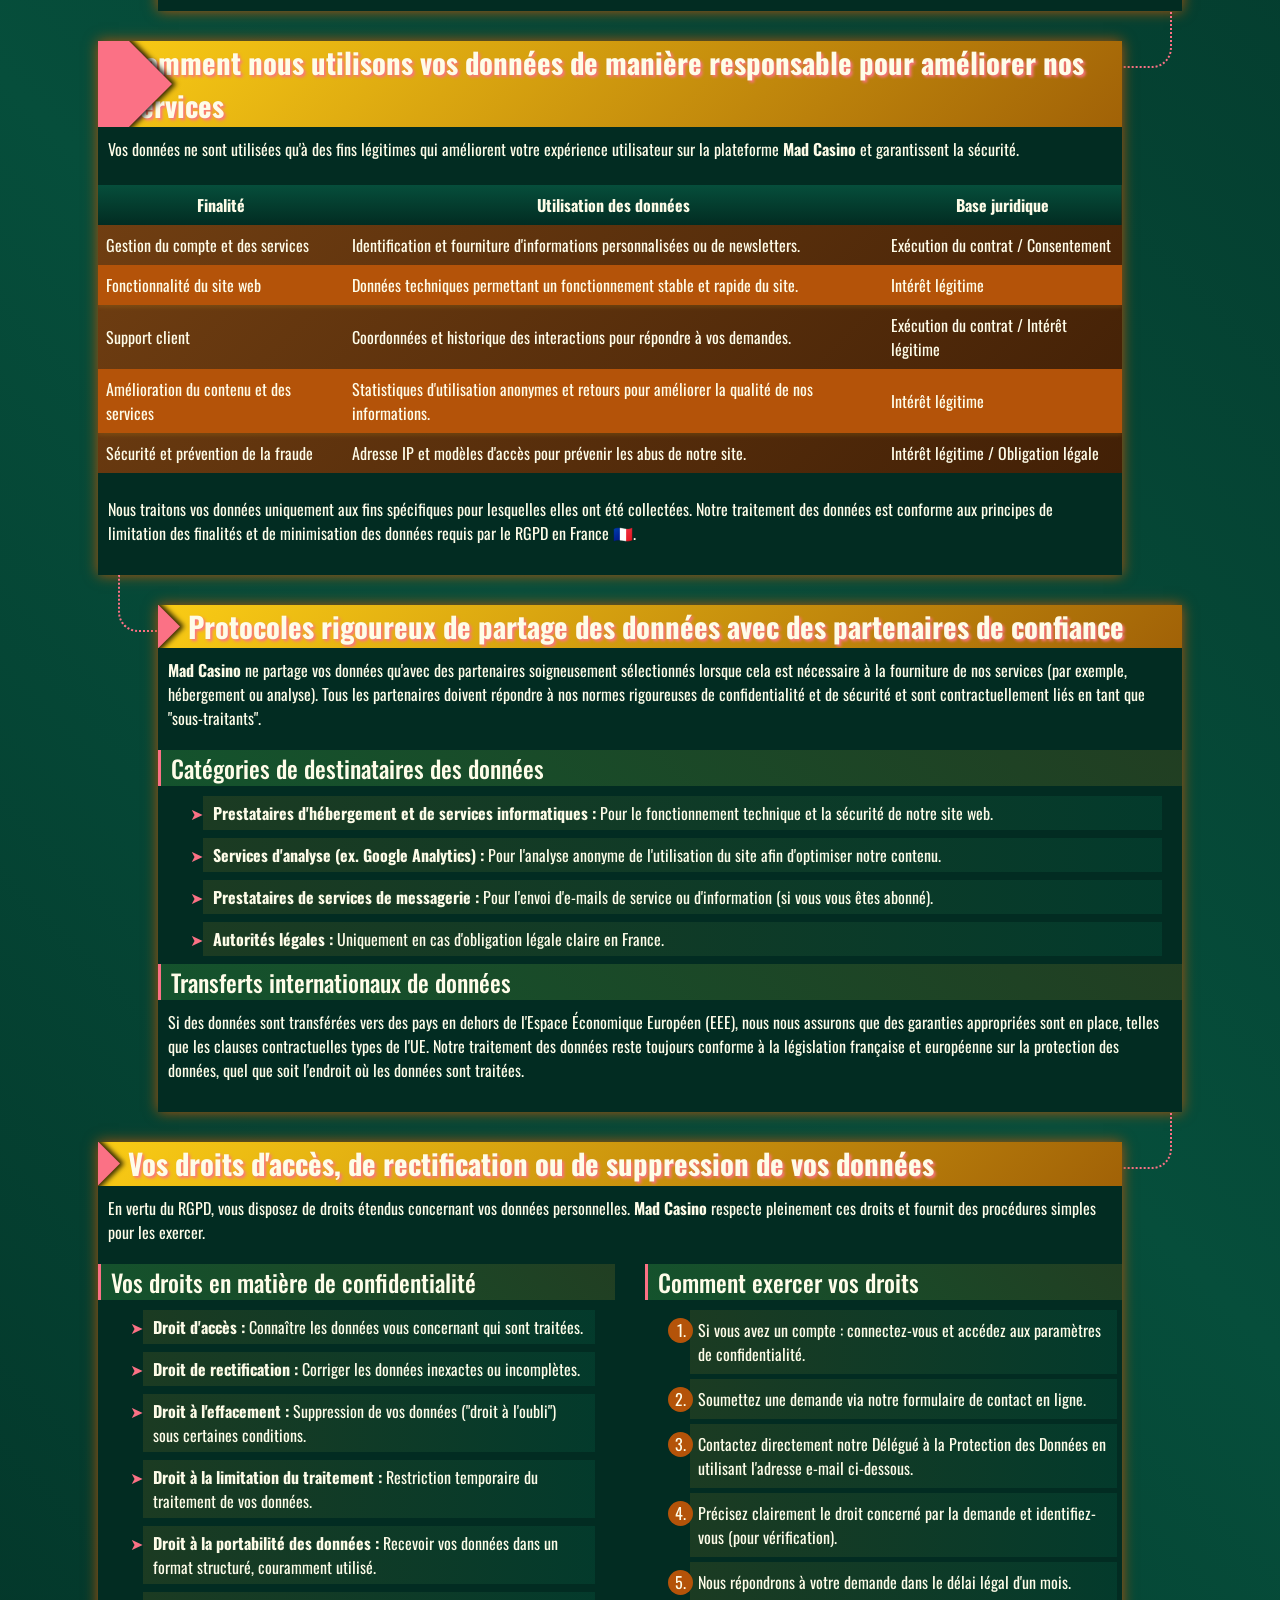
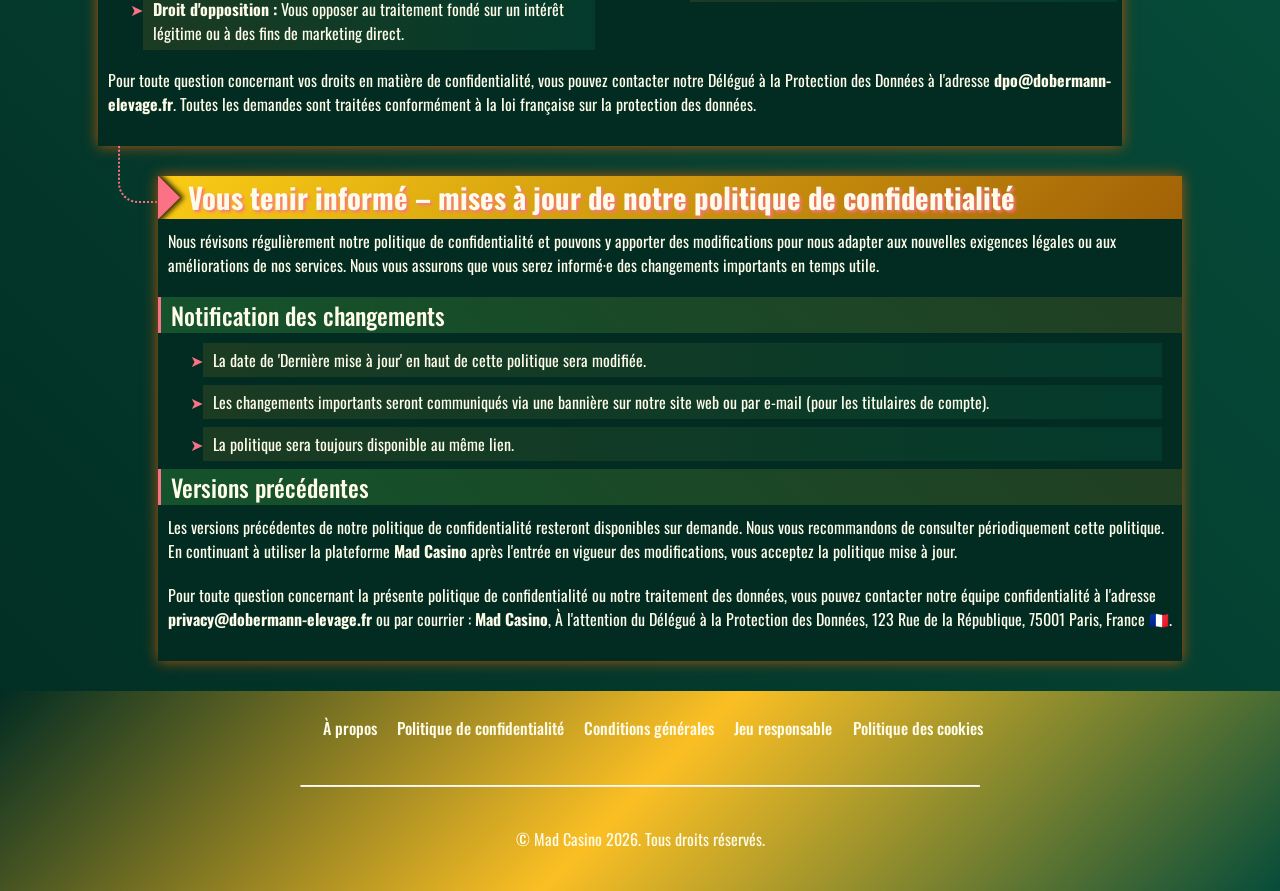
<file: privacy-policy/index.html>
<!DOCTYPE html>
<html lang="fr">

<head>
    <meta charset="UTF-8">
    <meta name="viewport" content="width=device-width, initial-scale=1.0">
    <link rel="stylesheet" href="/style.css">
    <link rel="shortcut icon" href="/favicon.ico" type="image/x-icon">
    <title>Mad Casino – Politique de Confidentialité - Transparence et Protection de vos Données</title>
    <meta name="description"
        content="Mad Casino garantit une transparence totale dans le traitement des données. Découvrez comment nous collectons, protégeons et utilisons vos données pour une expérience utilisateur plus sûre et personnalisée en France.">
    <meta name="googlebot" content="index,follow,noarchive">

    <link rel="canonical" href="https://www.dobermann-elevage.fr/privacy-policy/">

    <meta property="og:type" content="website" />
    <meta property="og:title"
        content="Mad Casino – Politique de Confidentialité - Transparence et Protection de vos Données" />
    <meta property="og:description"
        content="Mad Casino garantit une transparence totale dans le traitement des données en France." />
    <meta property="og:url" content="https://www.dobermann-elevage.fr/privacy-policy/" />
    <meta property="og:site_name" content="Mad Casino" />
    <meta property="og:locale" content="fr_FR" />

    <script type="application/ld+json">
    {
        "@context": "https://schema.org",
        "@type": "WebPage",
        "name": "Mad Casino - Politique de Confidentialité",
        "description": "Politique de confidentialité de Mad Casino - protection transparente des données pour les utilisateurs en France.",
        "url": "https://www.dobermann-elevage.fr/privacy-policy/",
        "inLanguage": "fr-FR"
    }
    </script>
</head>

<body>

    <header>
        <div class="logo">
            <a href="/"><img src="/img/logo.webp" alt="Mad Casino logo" width="140" height="70"></a>
        </div>

        <div class="header-btn">
            <a href="/play/" rel="nofollow" content="noindex" class="h-violet-btn">S'inscrire</a>
            <a href="/play/" rel="nofollow" content="noindex" class="h-accent-btn">Télécharger</a>
        </div>
    </header>

    <main>
        <div class="promo">
            <div class="promo-l">
                <h1>Mad Casino Politique de Confidentialité – Transparence et Protection de vos Données</h1>
                <p class="txt">
                    Dernière mise à jour : 17 mars 2026
                </p>
                <p class="txt">
                    Chez <strong>Mad Casino</strong>, nous accordons une importance capitale à la protection de vos
                    données personnelles.
                    La présente politique de confidentialité explique comment nous collectons, utilisons, partageons et
                    protégeons vos données lorsque vous utilisez nos services d'information et notre portail en France
                    🇫🇷. Nous sommes totalement transparents sur nos pratiques de traitement des données et opérons en
                    conformité avec les réglementations françaises et européennes strictes en matière de
                    confidentialité, notamment le Règlement Général sur la Protection des Données (RGPD).
                </p>
            </div>
        </div>

        <div class="wrapper">
            <div class="container">
                <div class="container__header">
                    <h2>Quelles données nous collectons et comment elles améliorent votre expérience</h2>
                </div>
                <p class="txt">
                    Pour vous offrir la meilleure expérience informationnelle et utilisateur sur notre plateforme, nous
                    collectons certaines données personnelles. Ces données nous aident à améliorer notre contenu et nos
                    services, et à vous offrir une expérience sûre et personnalisée.
                </p>

                <h3>Données personnelles permettant l'identification</h3>
                <ul>
                    <li>Nom et adresse e-mail (si vous créez un compte pour recevoir des newsletters ou sauvegarder des
                        préférences)</li>
                    <li>Coordonnées lors de l'envoi de demandes via notre formulaire de contact</li>
                    <li>Données de compte permettant l'accès à du contenu personnalisé (le cas échéant)</li>
                </ul>

                <h3>Données techniques et d'utilisation</h3>
                <ul>
                    <li>Adresse IP et informations sur l'appareil à des fins de sécurité et de prévention de la fraude
                    </li>
                    <li>Type et version du navigateur pour afficher et garantir de manière optimale les performances de
                        notre site</li>
                    <li>Vues de pages, comportement de clic et contenu visité pour analyser les centres d'intérêt</li>
                    <li>Données d'interaction avec notre site web et nos outils</li>
                </ul>

                <p class="txt">
                    Toutes nos activités de collecte de données sont conformes aux réglementations françaises 🇫🇷 et
                    européennes sur la confidentialité et visent à améliorer votre expérience sur la plateforme
                    d'information <strong>Mad Casino France</strong>. Nous ne collectons jamais plus de données que ce
                    qui est strictement nécessaire aux services fournis.
                </p>
            </div>

            <div class="container">
                <div class="container__header">
                    <h2>Le rôle des cookies dans la personnalisation de votre expérience</h2>
                </div>
                <p class="txt">
                    Les cookies sont de petits fichiers texte stockés sur votre appareil pour optimiser votre expérience
                    sur <strong>Mad Casino</strong>. Ils jouent un rôle clé dans la fourniture d'un environnement de
                    navigation sécurisé et personnalisé pour nos visiteurs en France.
                </p>

                <h3>Types de cookies que nous utilisons</h3>
                <ul>
                    <li><strong>Cookies essentiels :</strong> Nécessaires aux fonctions de base, à la sécurité et à
                        l'intégrité du site web.</li>
                    <li><strong>Cookies fonctionnels :</strong> Stockent vos préférences (langue, région) et paramètres.
                    </li>
                    <li><strong>Cookies analytiques :</strong> Nous aident à comprendre comment les visiteurs utilisent
                        notre site afin d'améliorer notre contenu.</li>
                    <li><strong>Cookies marketing :</strong> Utilisés pour mesurer la pertinence des communications
                        informationnelles (toujours avec consentement).</li>
                </ul>

                <h3>Gestion des cookies</h3>
                <p class="txt">
                    Vous conservez un contrôle total sur les paramètres des cookies via votre navigateur ou notre
                    bannière de cookies. Veuillez noter : la désactivation des cookies essentiels peut affecter la
                    fonctionnalité de certaines parties du site web <strong>Mad Casino</strong>. Nos paramètres de
                    cookies sont spécifiquement adaptés aux besoins des utilisateurs en France 🇫🇷 et sont conformes à
                    la directive ePrivacy et aux réglementations françaises.
                </p>
            </div>

            <div class="container">
                <div class="container__header">
                    <h2>Comment nous utilisons vos données de manière responsable pour améliorer nos services</h2>
                </div>
                <p class="txt">
                    Vos données ne sont utilisées qu'à des fins légitimes qui améliorent votre expérience utilisateur
                    sur la plateforme <strong>Mad Casino</strong> et garantissent la sécurité.
                </p>

                <div class="table-wrapper">
                    <table>
                        <thead>
                            <tr>
                                <th>Finalité</th>
                                <th>Utilisation des données</th>
                                <th>Base juridique</th>
                            </tr>
                        </thead>
                        <tbody>
                            <tr>
                                <td>Gestion du compte et des services</td>
                                <td>Identification et fourniture d'informations personnalisées ou de newsletters.</td>
                                <td>Exécution du contrat / Consentement</td>
                            </tr>
                            <tr>
                                <td>Fonctionnalité du site web</td>
                                <td>Données techniques permettant un fonctionnement stable et rapide du site.</td>
                                <td>Intérêt légitime</td>
                            </tr>
                            <tr>
                                <td>Support client</td>
                                <td>Coordonnées et historique des interactions pour répondre à vos demandes.</td>
                                <td>Exécution du contrat / Intérêt légitime</td>
                            </tr>
                            <tr>
                                <td>Amélioration du contenu et des services</td>
                                <td>Statistiques d'utilisation anonymes et retours pour améliorer la qualité de nos
                                    informations.</td>
                                <td>Intérêt légitime</td>
                            </tr>
                            <tr>
                                <td>Sécurité et prévention de la fraude</td>
                                <td>Adresse IP et modèles d'accès pour prévenir les abus de notre site.</td>
                                <td>Intérêt légitime / Obligation légale</td>
                            </tr>
                        </tbody>
                    </table>
                </div>

                <p class="txt">
                    Nous traitons vos données uniquement aux fins spécifiques pour lesquelles elles ont été collectées.
                    Notre traitement des données est conforme aux principes de limitation des finalités et de
                    minimisation des données requis par le RGPD en France 🇫🇷.
                </p>
            </div>

            <div class="container">
                <div class="container__header">
                    <h2>Protocoles rigoureux de partage des données avec des partenaires de confiance</h2>
                </div>
                <p class="txt">
                    <strong>Mad Casino</strong> ne partage vos données qu'avec des partenaires soigneusement
                    sélectionnés lorsque cela est nécessaire à la fourniture de nos services (par exemple, hébergement
                    ou analyse). Tous les partenaires doivent répondre à nos normes rigoureuses de confidentialité et de
                    sécurité et sont contractuellement liés en tant que "sous-traitants".
                </p>

                <h3>Catégories de destinataires des données</h3>
                <ul>
                    <li><strong>Prestataires d'hébergement et de services informatiques :</strong> Pour le
                        fonctionnement technique et la sécurité de notre site web.</li>
                    <li><strong>Services d'analyse (ex. Google Analytics) :</strong> Pour l'analyse anonyme de
                        l'utilisation du site afin d'optimiser notre contenu.</li>
                    <li><strong>Prestataires de services de messagerie :</strong> Pour l'envoi d'e-mails de service ou
                        d'information (si vous vous êtes abonné).</li>
                    <li><strong>Autorités légales :</strong> Uniquement en cas d'obligation légale claire en France.
                    </li>
                </ul>

                <h3>Transferts internationaux de données</h3>
                <p class="txt">
                    Si des données sont transférées vers des pays en dehors de l'Espace Économique Européen (EEE), nous
                    nous assurons que des garanties appropriées sont en place, telles que les clauses contractuelles
                    types de l'UE. Notre traitement des données reste toujours conforme à la législation française et
                    européenne sur la protection des données, quel que soit l'endroit où les données sont traitées.
                </p>
            </div>

            <div class="container">
                <div class="container__header">
                    <h2>Vos droits d'accès, de rectification ou de suppression de vos données</h2>
                </div>
                <p class="txt">
                    En vertu du RGPD, vous disposez de droits étendus concernant vos données personnelles.
                    <strong>Mad Casino</strong> respecte pleinement ces droits et fournit des procédures simples pour
                    les exercer.
                </p>

                <div class="comparison-list">
                    <div>
                        <h3>Vos droits en matière de confidentialité</h3>
                        <ul>
                            <li><strong>Droit d'accès :</strong> Connaître les données vous concernant qui sont
                                traitées.</li>
                            <li><strong>Droit de rectification :</strong> Corriger les données inexactes ou incomplètes.
                            </li>
                            <li><strong>Droit à l'effacement :</strong> Suppression de vos données ("droit à l'oubli")
                                sous certaines conditions.</li>
                            <li><strong>Droit à la limitation du traitement :</strong> Restriction temporaire du
                                traitement de vos données.</li>
                            <li><strong>Droit à la portabilité des données :</strong> Recevoir vos données dans un
                                format structuré, couramment utilisé.</li>
                            <li><strong>Droit d'opposition :</strong> Vous opposer au traitement fondé sur un intérêt
                                légitime ou à des fins de marketing direct.</li>
                        </ul>
                    </div>

                    <div>
                        <h3>Comment exercer vos droits</h3>
                        <ol>
                            <li>Si vous avez un compte : connectez-vous et accédez aux paramètres de confidentialité.
                            </li>
                            <li>Soumettez une demande via notre <a href="/contact/">formulaire de contact</a> en ligne.
                            </li>
                            <li>Contactez directement notre Délégué à la Protection des Données en utilisant l'adresse
                                e-mail ci-dessous.</li>
                            <li>Précisez clairement le droit concerné par la demande et identifiez-vous (pour
                                vérification).</li>
                            <li>Nous répondrons à votre demande dans le délai légal d'un mois.</li>
                        </ol>
                    </div>
                </div>

                <p class="txt">
                    Pour toute question concernant vos droits en matière de confidentialité, vous pouvez contacter notre
                    Délégué à la Protection des Données à l'adresse <strong>dpo@dobermann-elevage.fr</strong>. Toutes
                    les demandes sont traitées conformément à la loi française sur la protection des données.
                </p>
            </div>

            <div class="container">
                <div class="container__header">
                    <h2>Vous tenir informé – mises à jour de notre politique de confidentialité</h2>
                </div>
                <p class="txt">
                    Nous révisons régulièrement notre politique de confidentialité et pouvons y apporter des
                    modifications pour nous adapter aux nouvelles exigences légales ou aux améliorations de nos
                    services. Nous vous assurons que vous serez informé·e des changements importants en temps utile.
                </p>

                <h3>Notification des changements</h3>
                <ul>
                    <li>La date de 'Dernière mise à jour' en haut de cette politique sera modifiée.</li>
                    <li>Les changements importants seront communiqués via une bannière sur notre site web ou par e-mail
                        (pour les titulaires de compte).</li>
                    <li>La politique sera toujours disponible au même lien.</li>
                </ul>

                <h3>Versions précédentes</h3>
                <p class="txt">
                    Les versions précédentes de notre politique de confidentialité resteront disponibles sur demande.
                    Nous vous recommandons de consulter périodiquement cette politique. En continuant à utiliser la
                    plateforme <strong>Mad Casino</strong> après l'entrée en vigueur des modifications, vous acceptez la
                    politique mise à jour.
                </p>

                <p class="txt">
                    Pour toute question concernant la présente politique de confidentialité ou notre traitement des
                    données, vous pouvez contacter notre équipe confidentialité à l'adresse
                    <strong>privacy@dobermann-elevage.fr</strong> ou par courrier : <strong>Mad Casino</strong>, À
                    l'attention du Délégué à la Protection des Données,
                    123 Rue de la République, 75001 Paris, France 🇫🇷.
                </p>
            </div>
        </div>
    </main>

    <footer>
        <ul class="f-nav">
            <li>
                <a href="/about-us/">À propos</a>
            </li>
            <li>
                <a href="/privacy-policy/">Politique de confidentialité</a>
            </li>
            <li>
                <a href="/terms-and-conditions/">Conditions générales</a>
            </li>
            <li>
                <a href="/responsible-gambling/">Jeu responsable</a>
            </li>
            <li>
                <a href="/cookie-policy/">Politique des cookies</a>
            </li>
        </ul>

        <hr>

        <p class="txt">
            © Mad Casino 2026. Tous droits réservés.
        </p>
    </footer>
</body>

</html>
</file>
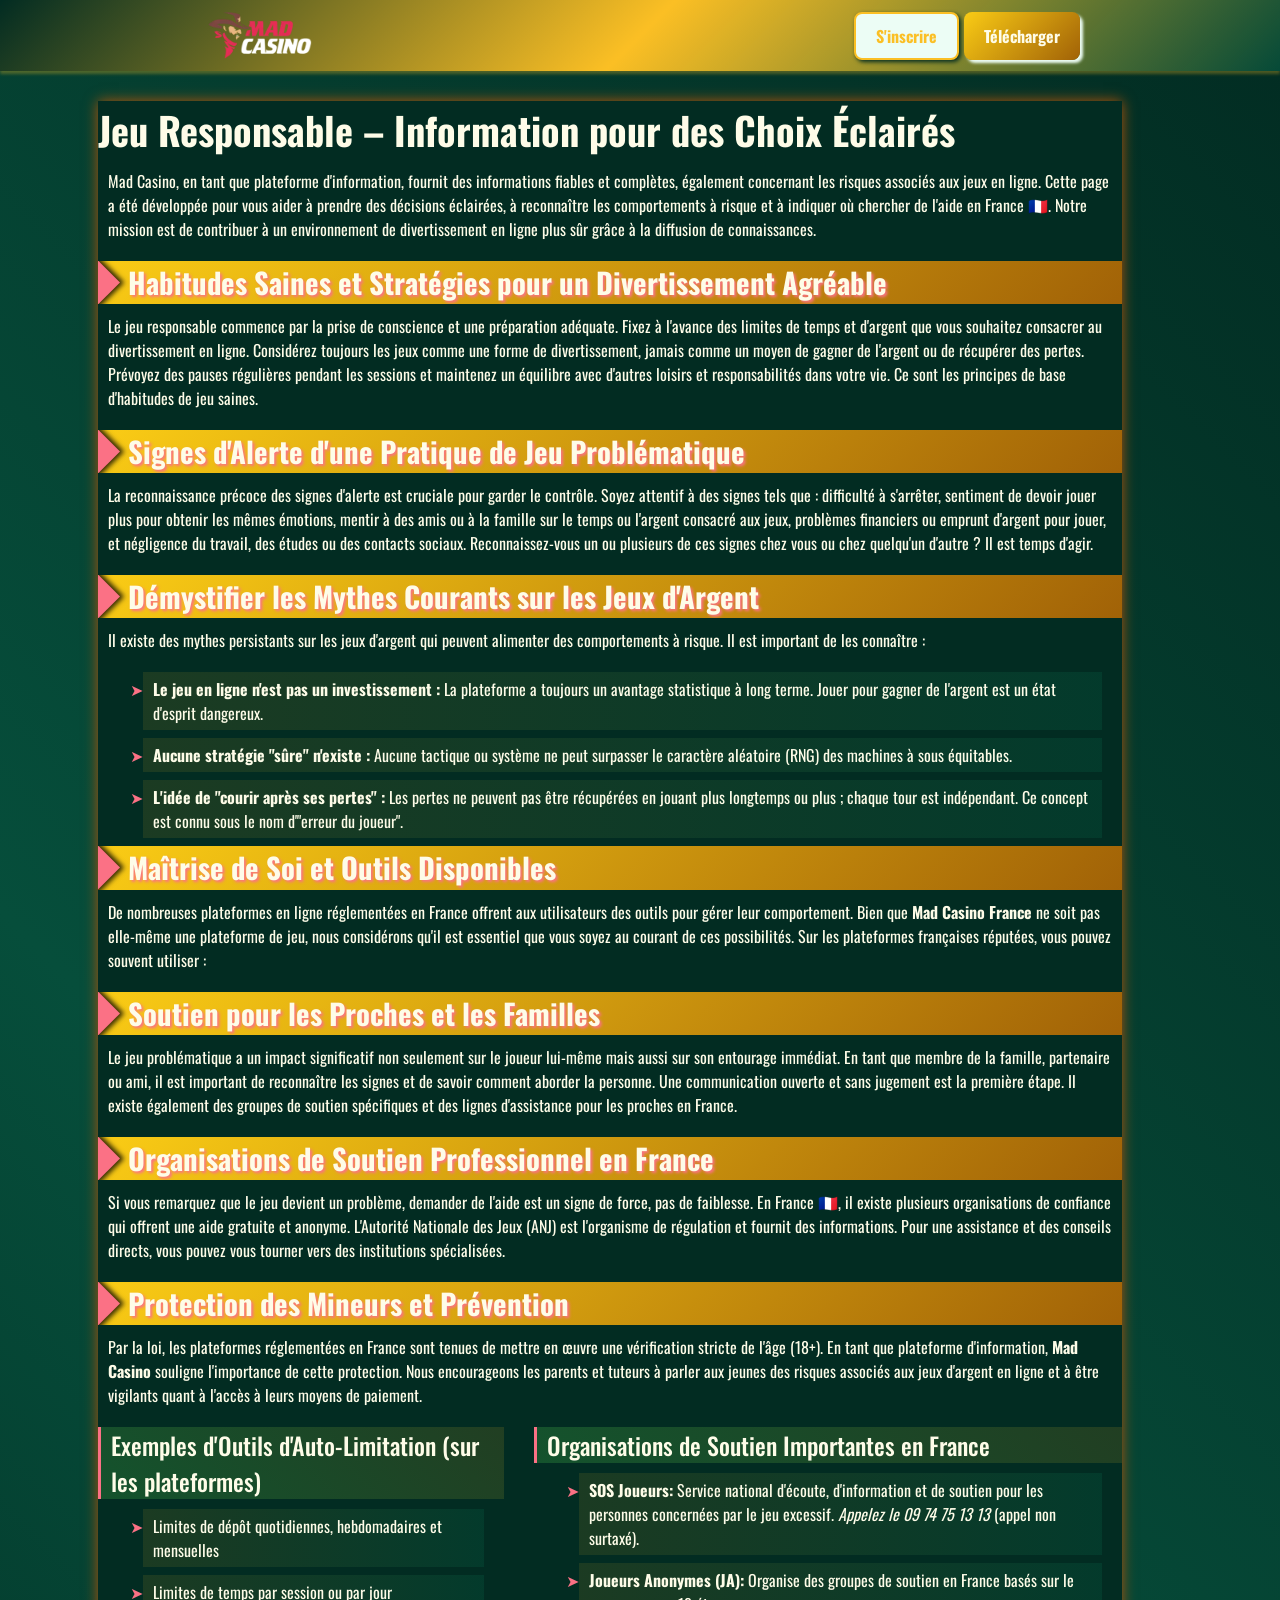
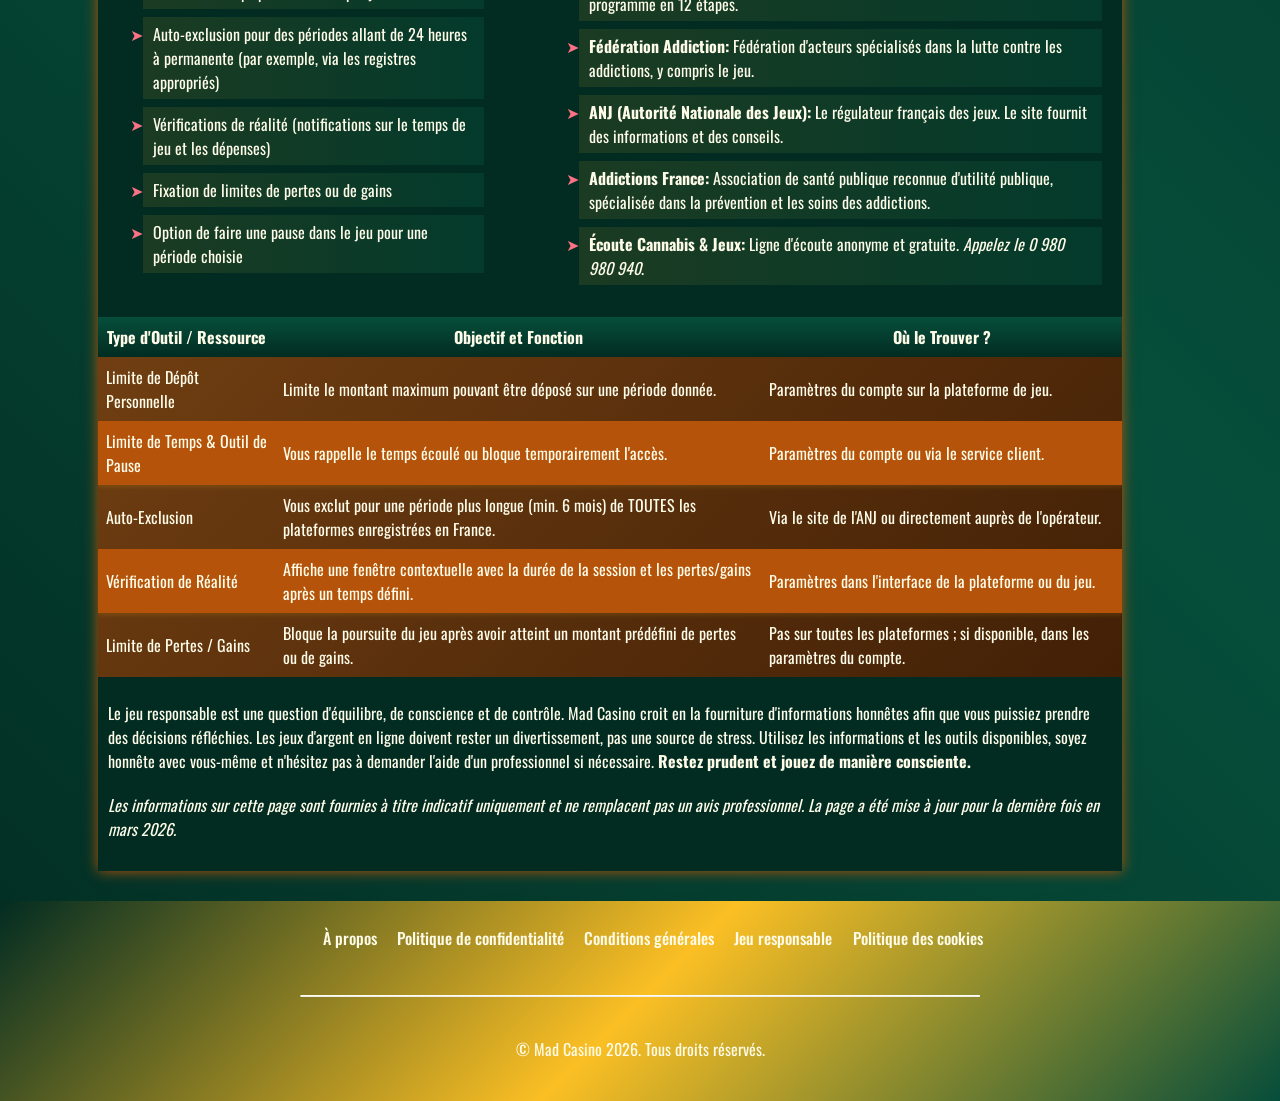
<file: responsible-gambling/index.html>
<!DOCTYPE html>
<html lang="fr">

<head>
    <meta charset="UTF-8">
    <meta name="viewport" content="width=device-width, initial-scale=1.0">
    <link rel="stylesheet" href="/style.css">
    <link rel="shortcut icon" href="/favicon.ico" type="image/x-icon">
    <title>Jeu Responsable – Information et Soutien via Mad Casino</title>
    <meta name="description"
        content="Mad Casino fournit des informations sur le jeu responsable. Apprenez à reconnaître les comportements à risque, trouvez des outils de maîtrise de soi et découvrez des organisations de soutien professionnelles pour une pratique sécurisée et consciente du divertissement en ligne en France.">
    <meta name="googlebot" content="index,follow,noarchive">

    <link rel="canonical" href="https://www.dobermann-elevage.fr/responsible-gambling/">

    <meta property="og:type" content="website" />
    <meta property="og:title" content="Jeu Responsable – Information et Soutien via Mad Casino" />
    <meta property="og:description"
        content="Mad Casino fournit des informations sur le jeu responsable. Apprenez à reconnaître les comportements à risque et trouvez des outils de maîtrise de soi efficaces." />
    <meta property="og:url" content="https://www.dobermann-elevage.fr/responsible-gambling/" />
    <meta property="og:site_name" content="Mad Casino" />
    <meta property="og:locale" content="fr_FR" />

    <meta name="twitter:card" content="summary" />
    <meta name="twitter:title" content="Jeu Responsable – Information par Mad Casino" />
    <meta name="twitter:description"
        content="Stratégies et outils pour une pratique saine et consciente du divertissement en ligne, développés par Mad Casino." />
</head>

<body>

    <header>
        <div class="logo">
            <a href="/"><img src="/img/logo.webp" alt="Mad Casino logo" width="140" height="70"></a>
        </div>

        <div class="header-btn">
            <a href="/play/" rel="nofollow" content="noindex" class="h-violet-btn">S'inscrire</a>
            <a href="/play/" rel="nofollow" content="noindex" class="h-accent-btn">Télécharger</a>
        </div>
    </header>

    <main>
        <div class="wrapper">
            <div class="container">
                <h1>Jeu Responsable – Information pour des Choix Éclairés</h1>
                <p class="txt">
                    Mad Casino, en tant que plateforme d'information, fournit des informations fiables et complètes,
                    également concernant les risques associés aux jeux en ligne. Cette page a été développée pour vous
                    aider à prendre des décisions éclairées,
                    à reconnaître les comportements à risque et à indiquer où chercher de l'aide en France 🇫🇷.
                    Notre mission est de contribuer à un environnement de divertissement en ligne plus sûr grâce à la
                    diffusion
                    de connaissances.
                </p>

                <div class="container__header">
                    <h2>Habitudes Saines et Stratégies pour un Divertissement Agréable</h2>
                </div>
                <p class="txt">
                    Le jeu responsable commence par la prise de conscience et une préparation adéquate. Fixez à l'avance
                    des limites de temps et d'argent que vous souhaitez consacrer au divertissement en ligne. Considérez
                    toujours les jeux comme une forme de divertissement, jamais comme un moyen de gagner de l'argent ou
                    de récupérer des pertes. Prévoyez des pauses régulières pendant les sessions et maintenez un
                    équilibre avec d'autres loisirs et responsabilités dans votre vie. Ce sont les principes de base
                    d'habitudes de jeu saines.
                </p>

                <div class="container__header">
                    <h2>Signes d'Alerte d'une Pratique de Jeu Problématique</h2>
                </div>
                <p class="txt">
                    La reconnaissance précoce des signes d'alerte est cruciale pour garder le contrôle. Soyez attentif à
                    des signes tels que : difficulté à s'arrêter, sentiment de devoir jouer plus pour obtenir les mêmes
                    émotions, mentir à des amis ou à la famille sur le temps ou l'argent consacré aux jeux, problèmes
                    financiers ou emprunt d'argent pour jouer, et négligence du travail, des études ou des contacts
                    sociaux. Reconnaissez-vous un ou plusieurs de ces signes chez vous ou chez quelqu'un d'autre ? Il
                    est temps d'agir.
                </p>

                <div class="container__header">
                    <h2>Démystifier les Mythes Courants sur les Jeux d'Argent</h2>
                </div>
                <p class="txt">
                    Il existe des mythes persistants sur les jeux d'argent qui peuvent alimenter des comportements à
                    risque. Il est important de les connaître :
                <ul>
                    <li><strong>Le jeu en ligne n'est pas un investissement :</strong> La plateforme a toujours un
                        avantage statistique à long terme. Jouer pour gagner de l'argent est un état d'esprit dangereux.
                    </li>
                    <li><strong>Aucune stratégie "sûre" n'existe :</strong> Aucune tactique ou système ne peut surpasser
                        le caractère aléatoire (RNG) des machines à sous équitables.</li>
                    <li><strong>L'idée de "courir après ses pertes" :</strong> Les pertes ne peuvent pas être récupérées
                        en jouant plus longtemps ou plus ; chaque tour est indépendant. Ce concept est connu sous le nom
                        d'"erreur du joueur".</li>
                </ul>
                </p>

                <div class="container__header">
                    <h2>Maîtrise de Soi et Outils Disponibles</h2>
                </div>
                <p class="txt">
                    De nombreuses plateformes en ligne réglementées en France offrent aux utilisateurs des outils pour
                    gérer leur comportement. Bien que <strong>Mad Casino France</strong> ne soit pas elle-même une
                    plateforme de jeu, nous considérons qu'il est essentiel que vous soyez au courant de ces
                    possibilités. Sur les plateformes françaises réputées, vous pouvez souvent utiliser :
                </p>

                <div class="container__header">
                    <h2>Soutien pour les Proches et les Familles</h2>
                </div>
                <p class="txt">
                    Le jeu problématique a un impact significatif non seulement sur le joueur lui-même mais aussi sur
                    son entourage immédiat. En tant que membre de la famille, partenaire ou ami, il est important de
                    reconnaître les signes et de savoir comment aborder la personne. Une communication ouverte et sans
                    jugement est la première étape. Il existe également des groupes de soutien spécifiques et des lignes
                    d'assistance pour les proches en France.
                </p>

                <div class="container__header">
                    <h2>Organisations de Soutien Professionnel en France</h2>
                </div>
                <p class="txt">
                    Si vous remarquez que le jeu devient un problème, demander de l'aide est un signe de force, pas de
                    faiblesse. En France 🇫🇷, il existe plusieurs organisations de confiance qui offrent une aide
                    gratuite et anonyme. L'Autorité Nationale des Jeux (ANJ) est l'organisme de régulation et fournit
                    des informations. Pour une assistance et des conseils directs, vous pouvez vous tourner vers des
                    institutions spécialisées.
                </p>

                <div class="container__header">
                    <h2>Protection des Mineurs et Prévention</h2>
                </div>
                <p class="txt">
                    Par la loi, les plateformes réglementées en France sont tenues de mettre en œuvre une vérification
                    stricte de l'âge (18+). En tant que plateforme d'information, <strong>Mad Casino</strong> souligne
                    l'importance de cette protection. Nous encourageons les parents et tuteurs à parler aux jeunes des
                    risques associés aux jeux d'argent en ligne et à être vigilants quant à l'accès à leurs moyens de
                    paiement.
                </p>

                <div class="comparison-list">
                    <div>
                        <h3>Exemples d'Outils d'Auto-Limitation (sur les plateformes)</h3>
                        <ul>
                            <li>Limites de dépôt quotidiennes, hebdomadaires et mensuelles</li>
                            <li>Limites de temps par session ou par jour</li>
                            <li>Auto-exclusion pour des périodes allant de 24 heures à permanente (par exemple, via les
                                registres appropriés)</li>
                            <li>Vérifications de réalité (notifications sur le temps de jeu et les dépenses)</li>
                            <li>Fixation de limites de pertes ou de gains</li>
                            <li>Option de faire une pause dans le jeu pour une période choisie</li>
                        </ul>
                    </div>

                    <div>
                        <h3>Organisations de Soutien Importantes en France</h3>
                        <ul>
                            <li><strong>SOS Joueurs:</strong> Service national d'écoute, d'information et de soutien
                                pour les personnes concernées par le jeu excessif.
                                <em>Appelez le 09 74 75 13 13</em> (appel non surtaxé).
                            </li>
                            <li><strong>Joueurs Anonymes (JA):</strong> Organise des groupes de soutien en France basés
                                sur le programme en 12 étapes.</li>
                            <li><strong>Fédération Addiction:</strong> Fédération d'acteurs spécialisés dans la lutte
                                contre les addictions, y compris le jeu.</li>
                            <li><strong>ANJ (Autorité Nationale des Jeux):</strong> Le régulateur français des jeux. Le
                                site fournit des informations et des conseils.</li>
                            <li><strong>Addictions France:</strong> Association de santé publique reconnue d'utilité
                                publique, spécialisée dans la prévention et les soins des addictions.</li>
                            <li><strong>Écoute Cannabis & Jeux:</strong> Ligne d'écoute anonyme et gratuite. <em>Appelez
                                    le 0 980 980 940</em>.</li>
                        </ul>
                    </div>
                </div>

                <div class="table-wrapper">
                    <table>
                        <thead>
                            <tr>
                                <th>Type d'Outil / Ressource</th>
                                <th>Objectif et Fonction</th>
                                <th>Où le Trouver ?</th>
                            </tr>
                        </thead>
                        <tbody>
                            <tr>
                                <td>Limite de Dépôt Personnelle</td>
                                <td>Limite le montant maximum pouvant être déposé sur une période donnée.</td>
                                <td>Paramètres du compte sur la plateforme de jeu.</td>
                            </tr>
                            <tr>
                                <td>Limite de Temps & Outil de Pause</td>
                                <td>Vous rappelle le temps écoulé ou bloque temporairement l'accès.</td>
                                <td>Paramètres du compte ou via le service client.</td>
                            </tr>
                            <tr>
                                <td>Auto-Exclusion</td>
                                <td>Vous exclut pour une période plus longue (min. 6 mois) de TOUTES les plateformes
                                    enregistrées en France.</td>
                                <td>Via le site de l'ANJ ou directement auprès de l'opérateur.</td>
                            </tr>
                            <tr>
                                <td>Vérification de Réalité</td>
                                <td>Affiche une fenêtre contextuelle avec la durée de la session et les pertes/gains
                                    après un temps défini.</td>
                                <td>Paramètres dans l'interface de la plateforme ou du jeu.</td>
                            </tr>
                            <tr>
                                <td>Limite de Pertes / Gains</td>
                                <td>Bloque la poursuite du jeu après avoir atteint un montant prédéfini de pertes ou de
                                    gains.</td>
                                <td>Pas sur toutes les plateformes ; si disponible, dans les paramètres du compte.</td>
                            </tr>
                        </tbody>
                    </table>
                </div>

                <p class="txt">
                    Le jeu responsable est une question d'équilibre, de conscience et de contrôle. Mad Casino croit en
                    la fourniture d'informations honnêtes afin que vous puissiez prendre des décisions réfléchies. Les
                    jeux d'argent en ligne doivent rester un divertissement, pas une source de stress. Utilisez les
                    informations et les outils disponibles, soyez honnête avec vous-même et n'hésitez pas à demander
                    l'aide d'un professionnel si nécessaire.
                    <strong>Restez prudent et jouez de manière consciente.</strong>
                </p>
                <p class="txt"><em>Les informations sur cette page sont fournies à titre indicatif uniquement et ne
                        remplacent pas un avis professionnel. La page a été mise à jour pour la dernière fois en mars
                        2026.</em></p>
            </div>
        </div>
    </main>

    <footer>
        <ul class="f-nav">
            <li>
                <a href="/about-us/">À propos</a>
            </li>
            <li>
                <a href="/privacy-policy/">Politique de confidentialité</a>
            </li>
            <li>
                <a href="/terms-and-conditions/">Conditions générales</a>
            </li>
            <li>
                <a href="/responsible-gambling/">Jeu responsable</a>
            </li>
            <li>
                <a href="/cookie-policy/">Politique des cookies</a>
            </li>
        </ul>

        <hr>

        <p class="txt">
            © Mad Casino 2026. Tous droits réservés.
        </p>
    </footer>
</body>

</html>
</file>
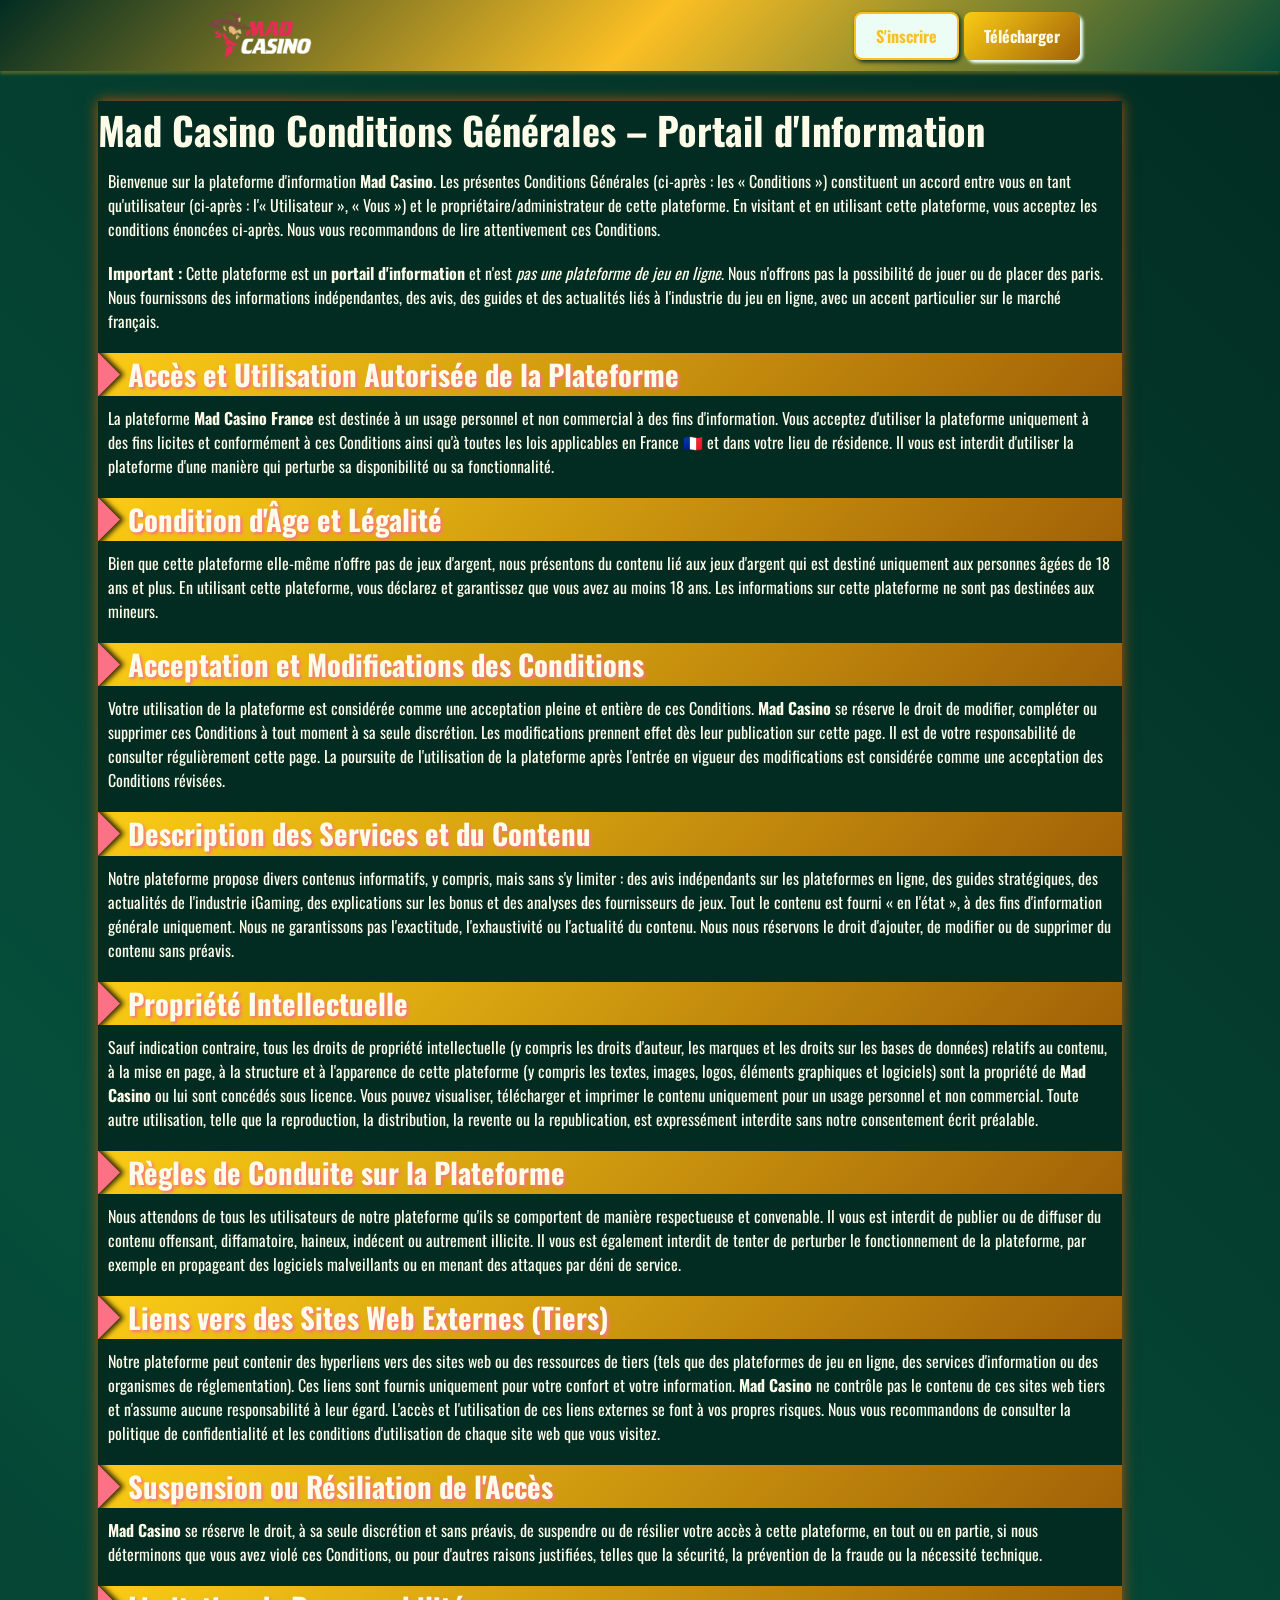
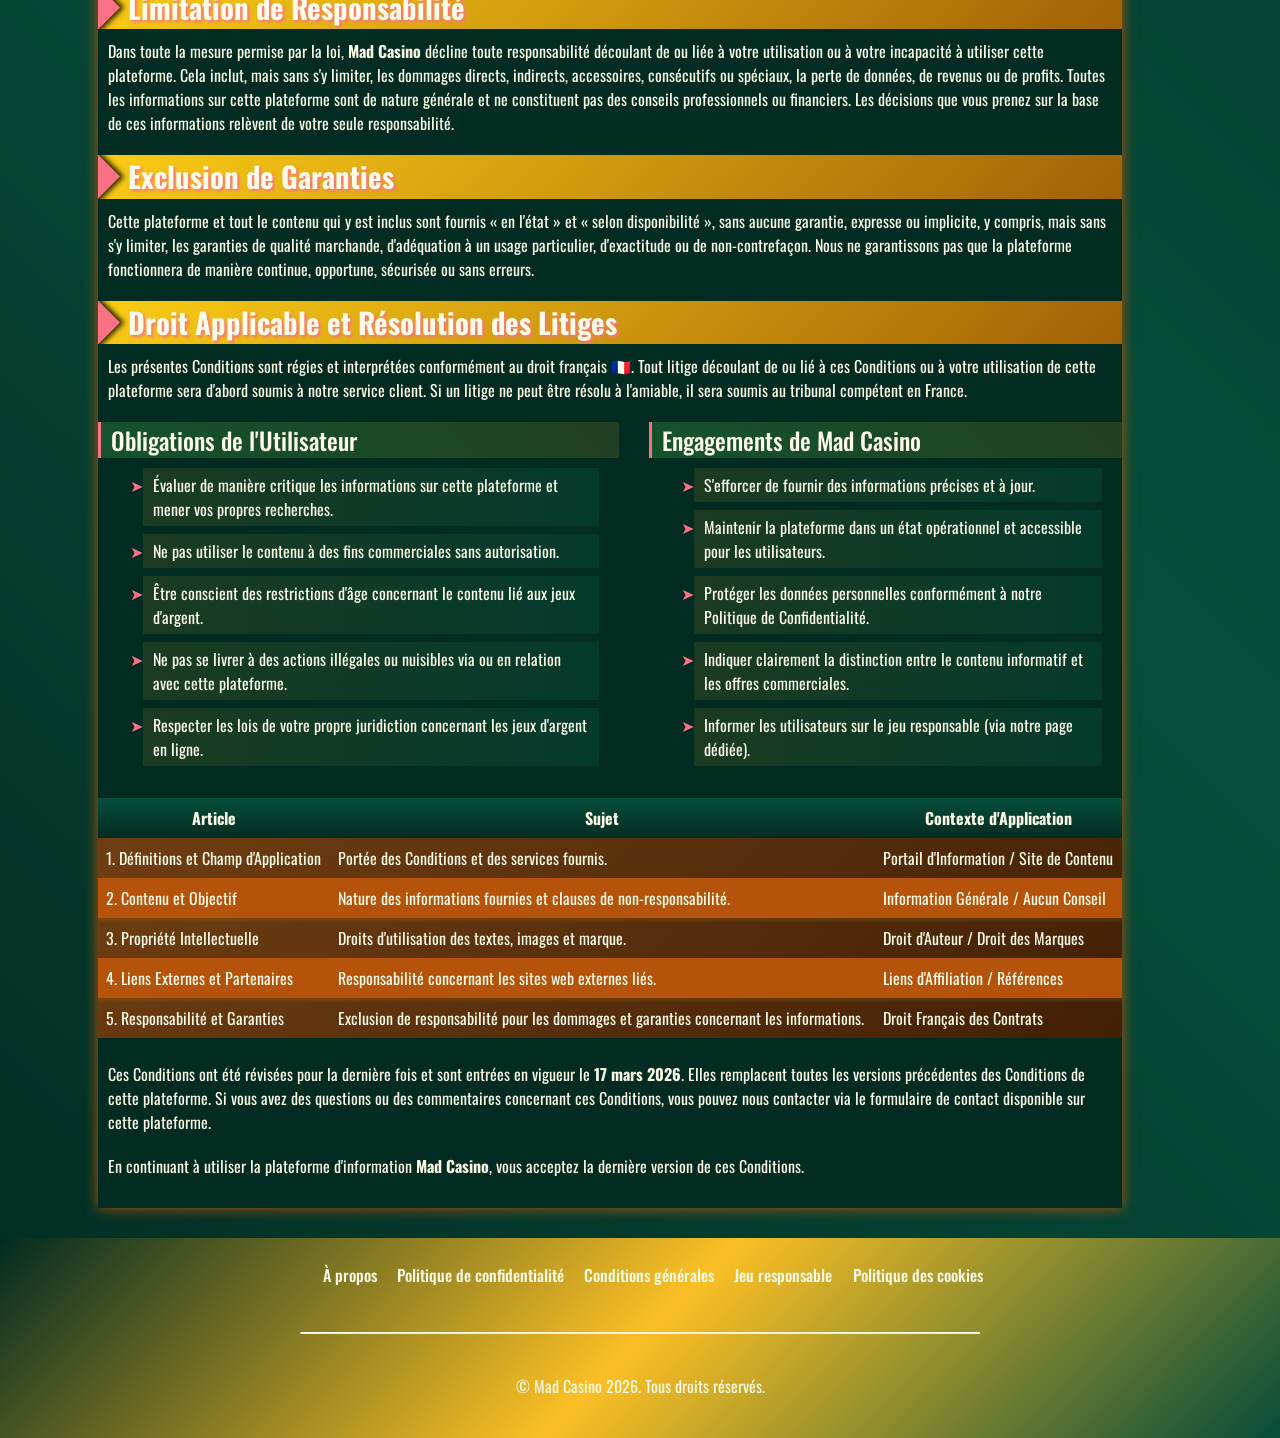
<file: terms-and-conditions/index.html>
<!DOCTYPE html>
<html lang="fr">

<head>
    <meta charset="UTF-8">
    <meta name="viewport" content="width=device-width, initial-scale=1.0">
    <link rel="stylesheet" href="/style.css">
    <link rel="shortcut icon" href="/favicon.ico" type="image/x-icon">
    <title>Conditions Générales – Plateforme d'Information Mad Casino</title>
    <meta name="description"
        content="En utilisant la plateforme Mad Casino, vous acceptez les présentes Conditions Générales, qui définissent nos services, décrivent vos droits et favorisent une utilisation responsable de nos informations.">
    <meta name="googlebot" content="index,follow,noarchive">

    <link rel="canonical" href="https://www.dobermann-elevage.fr/terms-and-conditions/">

    <meta property="og:type" content="website" />
    <meta property="og:title" content="Conditions Générales – Plateforme d'Information Mad Casino" />
    <meta property="og:description"
        content="Consultez les Conditions Générales de la plateforme d'information Mad Casino pour une compréhension claire de l'étendue des services fournis." />
    <meta property="og:url" content="https://www.dobermann-elevage.fr/terms-and-conditions/" />
    <meta property="og:site_name" content="Mad Casino" />
    <meta property="og:locale" content="fr_FR" />

    <meta name="twitter:card" content="summary" />
    <meta name="twitter:title" content="Conditions Générales - Mad Casino" />
    <meta name="twitter:description"
        content="Conditions d'utilisation officielles du portail d'information Mad Casino." />
</head>

<body>

    <header>
        <div class="logo">
            <a href="/"><img src="/img/logo.webp" alt="Mad Casino logo" width="140" height="70"></a>
        </div>

        <div class="header-btn">
            <a href="/play/" rel="nofollow" content="noindex" class="h-violet-btn">S'inscrire</a>
            <a href="/play/" rel="nofollow" content="noindex" class="h-accent-btn">Télécharger</a>
        </div>
    </header>

    <main>
        <div class="wrapper">
            <div class="container">
                <h1>Mad Casino Conditions Générales – Portail d'Information</h1>
                <p class="txt">
                    Bienvenue sur la plateforme d'information <strong>Mad Casino</strong>. Les présentes Conditions
                    Générales
                    (ci-après : les « Conditions ») constituent un accord entre vous en tant qu'utilisateur (ci-après :
                    l'« Utilisateur », « Vous »)
                    et le propriétaire/administrateur de cette plateforme. En visitant et en utilisant cette plateforme,
                    vous acceptez les
                    conditions énoncées ci-après. Nous vous recommandons de lire attentivement ces Conditions.
                </p>
                <p class="txt">
                    <strong>Important :</strong> Cette plateforme est un <strong>portail d'information</strong> et n'est
                    <em>pas
                        une plateforme de jeu en ligne</em>. Nous n'offrons pas la possibilité de jouer ou de placer des
                    paris. Nous fournissons
                    des informations indépendantes, des avis, des guides et des actualités liés à l'industrie du jeu en
                    ligne, avec un
                    accent particulier sur le marché français.
                </p>

                <div class="container__header">
                    <h2>Accès et Utilisation Autorisée de la Plateforme</h2>
                </div>
                <p class="txt">
                    La plateforme <strong>Mad Casino France</strong> est destinée à un usage personnel et non commercial
                    à des fins d'information. Vous acceptez d'utiliser la plateforme uniquement à des fins licites et
                    conformément à ces Conditions ainsi qu'à toutes les lois applicables en France 🇫🇷 et dans votre
                    lieu de résidence. Il vous est interdit d'utiliser la plateforme d'une manière qui perturbe sa
                    disponibilité ou sa fonctionnalité.
                </p>

                <div class="container__header">
                    <h2>Condition d'Âge et Légalité</h2>
                </div>
                <p class="txt">
                    Bien que cette plateforme elle-même n'offre pas de jeux d'argent, nous présentons du contenu lié aux
                    jeux d'argent qui est destiné uniquement aux personnes âgées de 18 ans et plus. En utilisant cette
                    plateforme, vous déclarez et garantissez que vous avez au moins 18 ans. Les informations sur cette
                    plateforme ne sont pas destinées aux mineurs.
                </p>

                <div class="container__header">
                    <h2>Acceptation et Modifications des Conditions</h2>
                </div>
                <p class="txt">
                    Votre utilisation de la plateforme est considérée comme une acceptation pleine et entière de ces
                    Conditions.
                    <strong>Mad Casino</strong> se réserve le droit de modifier, compléter ou supprimer ces Conditions à
                    tout moment à sa seule discrétion. Les modifications prennent effet dès leur publication sur cette
                    page. Il est de votre responsabilité de consulter régulièrement cette page. La poursuite de
                    l'utilisation de la plateforme après l'entrée en vigueur des modifications est considérée comme une
                    acceptation des Conditions révisées.
                </p>

                <div class="container__header">
                    <h2>Description des Services et du Contenu</h2>
                </div>
                <p class="txt">
                    Notre plateforme propose divers contenus informatifs, y compris, mais sans s'y limiter : des avis
                    indépendants sur les plateformes en ligne, des guides stratégiques, des actualités de l'industrie
                    iGaming, des explications sur les bonus et des analyses des fournisseurs de jeux. Tout le contenu
                    est fourni « en l'état », à des fins d'information générale uniquement. Nous ne garantissons pas
                    l'exactitude, l'exhaustivité ou l'actualité du contenu. Nous nous réservons le droit d'ajouter, de
                    modifier ou de supprimer du contenu sans préavis.
                </p>

                <div class="container__header">
                    <h2>Propriété Intellectuelle</h2>
                </div>
                <p class="txt">
                    Sauf indication contraire, tous les droits de propriété intellectuelle (y compris les droits
                    d'auteur, les marques et les droits sur les bases de données) relatifs au contenu, à la mise en
                    page, à la structure et à l'apparence de cette plateforme (y compris les textes, images, logos,
                    éléments graphiques et logiciels) sont la propriété de <strong>Mad Casino</strong> ou lui sont
                    concédés sous licence. Vous pouvez visualiser, télécharger et imprimer le contenu uniquement pour un
                    usage personnel et non commercial. Toute autre utilisation, telle que la reproduction, la
                    distribution, la revente ou la republication, est expressément interdite sans notre consentement
                    écrit préalable.
                </p>

                <div class="container__header">
                    <h2>Règles de Conduite sur la Plateforme</h2>
                </div>
                <p class="txt">
                    Nous attendons de tous les utilisateurs de notre plateforme qu'ils se comportent de manière
                    respectueuse et convenable. Il vous est interdit de publier ou de diffuser du contenu offensant,
                    diffamatoire, haineux, indécent ou autrement illicite. Il vous est également interdit de tenter de
                    perturber le fonctionnement de la plateforme, par exemple en propageant des logiciels malveillants
                    ou en menant des attaques par déni de service.
                </p>

                <div class="container__header">
                    <h2>Liens vers des Sites Web Externes (Tiers)</h2>
                </div>
                <p class="txt">
                    Notre plateforme peut contenir des hyperliens vers des sites web ou des ressources de tiers (tels
                    que des plateformes de jeu en ligne, des services d'information ou des organismes de
                    réglementation). Ces liens sont fournis uniquement pour votre confort et votre information.
                    <strong>Mad Casino</strong> ne contrôle pas le contenu de ces sites web tiers et n'assume aucune
                    responsabilité à leur égard. L'accès et l'utilisation de ces liens externes se font à vos propres
                    risques. Nous vous recommandons de consulter la politique de confidentialité et les conditions
                    d'utilisation de chaque site web que vous visitez.
                </p>

                <div class="container__header">
                    <h2>Suspension ou Résiliation de l'Accès</h2>
                </div>
                <p class="txt">
                    <strong>Mad Casino</strong> se réserve le droit, à sa seule discrétion et sans préavis, de suspendre
                    ou de résilier votre accès à cette plateforme, en tout ou en partie, si nous déterminons que vous
                    avez violé ces Conditions, ou pour d'autres raisons justifiées, telles que la sécurité, la
                    prévention de la fraude ou la nécessité technique.
                </p>

                <div class="container__header">
                    <h2>Limitation de Responsabilité</h2>
                </div>
                <p class="txt">
                    Dans toute la mesure permise par la loi, <strong>Mad Casino</strong> décline toute responsabilité
                    découlant de ou liée à votre utilisation ou à votre incapacité à utiliser cette plateforme. Cela
                    inclut, mais sans s'y limiter, les dommages directs, indirects, accessoires, consécutifs ou
                    spéciaux, la perte de données, de revenus ou de profits. Toutes les informations sur cette
                    plateforme sont de nature générale et ne constituent pas des conseils professionnels ou financiers.
                    Les décisions que vous prenez sur la base de ces informations relèvent de votre seule
                    responsabilité.
                </p>

                <div class="container__header">
                    <h2>Exclusion de Garanties</h2>
                </div>
                <p class="txt">
                    Cette plateforme et tout le contenu qui y est inclus sont fournis « en l'état » et « selon
                    disponibilité », sans aucune garantie, expresse ou implicite, y compris, mais sans s'y limiter, les
                    garanties de qualité marchande, d'adéquation à un usage particulier, d'exactitude ou de
                    non-contrefaçon. Nous ne garantissons pas que la plateforme fonctionnera de manière continue,
                    opportune, sécurisée ou sans erreurs.
                </p>

                <div class="container__header">
                    <h2>Droit Applicable et Résolution des Litiges</h2>
                </div>
                <p class="txt">
                    Les présentes Conditions sont régies et interprétées conformément au droit français 🇫🇷. Tout
                    litige découlant de ou lié à ces Conditions ou à votre utilisation de cette plateforme sera d'abord
                    soumis à notre service client. Si un litige ne peut être résolu à l'amiable, il sera soumis au
                    tribunal compétent en France.
                </p>

                <div class="comparison-list">
                    <div>
                        <h3>Obligations de l'Utilisateur</h3>
                        <ul>
                            <li>Évaluer de manière critique les informations sur cette plateforme et mener vos propres
                                recherches.</li>
                            <li>Ne pas utiliser le contenu à des fins commerciales sans autorisation.</li>
                            <li>Être conscient des restrictions d'âge concernant le contenu lié aux jeux d'argent.</li>
                            <li>Ne pas se livrer à des actions illégales ou nuisibles via ou en relation avec cette
                                plateforme.</li>
                            <li>Respecter les lois de votre propre juridiction concernant les jeux d'argent en ligne.
                            </li>
                        </ul>
                    </div>

                    <div>
                        <h3>Engagements de Mad Casino</h3>
                        <ul>
                            <li>S'efforcer de fournir des informations précises et à jour.</li>
                            <li>Maintenir la plateforme dans un état opérationnel et accessible pour les utilisateurs.
                            </li>
                            <li>Protéger les données personnelles conformément à notre Politique de Confidentialité.
                            </li>
                            <li>Indiquer clairement la distinction entre le contenu informatif et les offres
                                commerciales.</li>
                            <li>Informer les utilisateurs sur le jeu responsable (via notre page dédiée).</li>
                        </ul>
                    </div>
                </div>

                <div class="table-wrapper">
                    <table>
                        <thead>
                            <tr>
                                <th>Article</th>
                                <th>Sujet</th>
                                <th>Contexte d'Application</th>
                            </tr>
                        </thead>
                        <tbody>
                            <tr>
                                <td>1. Définitions et Champ d'Application</td>
                                <td>Portée des Conditions et des services fournis.</td>
                                <td>Portail d'Information / Site de Contenu</td>
                            </tr>
                            <tr>
                                <td>2. Contenu et Objectif</td>
                                <td>Nature des informations fournies et clauses de non-responsabilité.</td>
                                <td>Information Générale / Aucun Conseil</td>
                            </tr>
                            <tr>
                                <td>3. Propriété Intellectuelle</td>
                                <td>Droits d'utilisation des textes, images et marque.</td>
                                <td>Droit d'Auteur / Droit des Marques</td>
                            </tr>
                            <tr>
                                <td>4. Liens Externes et Partenaires</td>
                                <td>Responsabilité concernant les sites web externes liés.</td>
                                <td>Liens d'Affiliation / Références</td>
                            </tr>
                            <tr>
                                <td>5. Responsabilité et Garanties</td>
                                <td>Exclusion de responsabilité pour les dommages et garanties concernant les
                                    informations.</td>
                                <td>Droit Français des Contrats</td>
                            </tr>
                        </tbody>
                    </table>
                </div>

                <p class="txt">
                    Ces Conditions ont été révisées pour la dernière fois et sont entrées en vigueur le <strong>17 mars
                        2026</strong>. Elles remplacent toutes les versions précédentes des Conditions de cette
                    plateforme. Si vous avez des questions ou des commentaires concernant ces Conditions, vous pouvez
                    nous contacter via le formulaire de contact disponible sur cette plateforme.
                </p>
                <p class="txt">
                    En continuant à utiliser la plateforme d'information <strong>Mad Casino</strong>, vous acceptez la
                    dernière version de ces Conditions.
                </p>
            </div>
        </div>
    </main>

    <footer>
        <ul class="f-nav">
            <li>
                <a href="/about-us/">À propos</a>
            </li>
            <li>
                <a href="/privacy-policy/">Politique de confidentialité</a>
            </li>
            <li>
                <a href="/terms-and-conditions/">Conditions générales</a>
            </li>
            <li>
                <a href="/responsible-gambling/">Jeu responsable</a>
            </li>
            <li>
                <a href="/cookie-policy/">Politique des cookies</a>
            </li>
        </ul>

        <hr>

        <p class="txt">
            © Mad Casino 2026. Tous droits réservés.
        </p>
    </footer>
</body>

</html>
</file>
<file: style.css>
@font-face {
	font-family: Oswald;
	src: url('./font/Oswald-Regular.ttf') format('truetype');
	font-weight: 400;
	font-style: normal;
}
@font-face {
	font-family: Oswald;
	src: url('./font/Oswald-Medium.ttf') format('truetype');
	font-weight: 500;
	font-style: normal;
}
@font-face {
	font-family: Oswald;
	src: url('./font/Oswald-Bold.ttf') format('truetype');
	font-weight: 700;
	font-style: normal;
}

@font-face {
	font-family: Inter;
	src: url('./font/Inter_18pt-Regular.ttf') format('truetype');
	font-weight: 400;
	font-style: normal;
}
@font-face {
	font-family: Inter;
	src: url('./font/Inter_18pt-Medium.ttf') format('truetype');
	font-weight: 500;
	font-style: normal;
}
@font-face {
	font-family: Inter;
	src: url('./font/Inter_18pt-Bold.ttf') format('truetype');
	font-weight: 700;
	font-style: normal;
}

:root {
	interpolate-size: allow-keywords;

	--background: linear-gradient(45deg, #022c22 0%, #064e3b 45%, #022c22 100%);
	--header: linear-gradient(-45deg, #064e3be0, #fbbf24, #022c22);
	--btn-accent: linear-gradient(135deg, #facc15, #a16207);
	--btn-inherit: #fefce8;
	--accent: linear-gradient(135deg, #fde047, #ca8a04);
	--sub-title: linear-gradient(-135deg, #fbbf2420, #14532d);
	--gift: #ecfdf5;
	--gift-bg: rgba(251, 191, 36, 0.1);
	--gift-btn: linear-gradient(135deg, #713f12, #422006);
	--border-radius: 10px;
	--container: #022c22;
	--table: linear-gradient(180deg, #064e3b, #022c22);
	--minus: #fb7185;
	--shadow: rgba(251, 191, 36, 0.3);
	--second-shadow: #b45309;
	--text-shadow: #fbbf24;
	--list-bg: linear-gradient(90deg, rgba(251, 191, 36, 0.1), rgba(16, 185, 129, 0.1));
}

* {
	margin: 0;
	padding: 0;
	box-sizing: border-box;
	scroll-behavior: smooth;
	text-overflow: clip;
}

ul {
	list-style: '➤';
	margin-left: 25px;
}

ul li,
ol li {
	position: relative;
	z-index: 1;
	background: var(--list-bg);
}

ul li {
	padding: 5px 10px;
	margin: 8px 20px;
}

ul li::marker {
	color: var(--minus);
}

ol li {
	padding: 8px;
	margin: 5px 5px 5px 45px;
}

ol li::before {
	content: '';
	position: absolute;
	top: 8px;
	left: -22px;
	width: 25px;
	height: 25px;
	border-radius: 50%;
	background-color: var(--second-shadow);
	z-index: -1;
}

ol {
	list-style-position: outside;
}

a {
	text-decoration: none;
	color: inherit;
}

img,
video {
	width: 80%;
	height: auto;
	display: block;
	border-radius: var(--border-radius);
}

button {
	all: unset;
	cursor: pointer;
	box-sizing: border-box;
}

input,
textarea,
button,
select {
	font: inherit;
	border: none;
	outline: none;
}

h1,
h2,
h3,
h4,
h5,
h6 {
	font-weight: 500;
	color: var(--btn-inherit) fff;
}

h1 {
	font-weight: 700;
	font-size: 2.4rem;
}

h2 {
	font-size: 1.8rem;
	font-weight: 700;
	text-shadow: 2px 2px 3px var(--minus);
}

h3 {
	font-size: 1.5rem;
	font-weight: 500;
	padding-left: 10px;
	margin-bottom: 10px;
	border-left: 3px solid var(--minus);
	background: var(--sub-title);
}

.txt {
	font-size: 1rem;
	margin: 10px 10px 20px 10px;
}

body {
	font-family: 'Oswald', sans-serif;
	font-size: 1rem;
	line-height: 1.5;
	background: var(--background);
	color: var(--btn-inherit);
	box-sizing: border-box;
}

main {
	width: 100%;
	margin: 0 auto;
}

header {
	padding: 10px 200px;
	height: auto;
	display: flex;
	align-items: center;
	justify-content: space-between;
	background: var(--header);
	box-shadow: 0 3px 3px var(--shadow);
	max-width: 100vw;
	margin: 0 auto;
	position: sticky;
	top: 0;
	z-index: 100;
	overflow: hidden;
}

header img {
	width: 120px;
	height: auto;
	border-radius: 10px;
}

.header-btn {
	display: flex;
	align-items: center;
	justify-content: center;
}

.h-violet-btn {
	padding: 10px 20px;
	font-size: 1rem;
	background: var(--gift);
	color: var(--text-shadow);
	border: 2px solid var(--text-shadow);
	border-radius: 8px;
	corner-shape: scoop;
	box-shadow: 2px 2px 4px var(--container);
	margin-right: 5px;
	font-weight: 700;
	transition: all 0.3s ease-in-out;
}

.h-accent-btn {
	padding: 12px 20px;
	font-size: 1rem;
	background: var(--btn-accent);
	box-shadow: 3px 3px 3px var(--gift);
	border-radius: 8px;
	corner-shape: scoop;
	text-align: center;
	font-weight: 700;
	transition: all 0.3s ease;
}

.h-app-link {
	font-size: 1rem;
	font-weight: 600;
	transition: all 0.5s ease;
}

.h-accent-btn:hover {
	background: white;
	color: var(--minus);
}

.h-violet-btn:hover,
.h-accent-btn:hover {
	transform: scale(0.9);
	box-shadow: 1px 1px 5px var(--gift);
}

.h-app-link:hover {
	font-size: 1.2rem;
}

.wrapper {
	max-width: 80%;
	margin: 0 auto;
}

.promo {
	display: flex;
	flex-direction: column;
	align-items: center;
	justify-content: space-between;
	padding: 10px;
	margin: 0 auto;
	gap: 10px;
	background-image:
		linear-gradient(90deg, rgba(17, 22, 65, 0.89) 30%, rgba(255, 255, 255, 0) 100%), url(./img/layer.webp);
	background-attachment: fixed;
	background-repeat: no-repeat;
	background-size: cover;
}

.promo-l {
	padding: 40px 60px;
	width: 70%;
	z-index: 10;
}

.promo-gift {
	position: relative;
	display: flex;
	align-items: center;
	width: 60%;
	height: auto;
	padding: 10px 30px;
	text-align: center;
	background: var(--gift-bg);
	backdrop-filter: blur(5px);
}

.gift-box {
	position: absolute;
	left: 0;
	background: var(--gift);
	border-radius: 100%;
	display: none;
	width: 84px;
	height: auto;
	align-items: center;
	justify-content: center;
	padding: 12px;
	margin: 0px auto;
	margin-top: -48px;
}

.txt-accent {
	color: var(--minus);
	font-size: 2rem;
	line-height: 2rem;
	text-transform: uppercase;
	font-weight: 700;
	text-shadow:
		0 0 10px var(--btn-inherit),
		0 0 24px var(--minus),
		-0.2rem 0.1rem 16px var(--minus),
		0.2rem 0.1rem 16px var(--minus),
		0 -0.5rem 32px var(--text-shadow),
		0 0.5rem 48px var(--text-shadow);
	animation:
		shine 2s forwards,
		flicker 3s infinite;
}

.flicker {
	animation:
		shine 2s forwards,
		blink 3s 2s infinite;
}

.fast-flicker {
	animation:
		shine 2s forwards,
		blink 10s 1s infinite;
}

.btn-accent {
	display: inline-block;
	padding: 6px 8px;
	font-size: 1rem;
	background: var(--gift-btn);
	color: var(--btn-inherit) fff;
	border: 2px solid var(--gift);
	border-radius: 10px;
	corner-shape: scoop;
	text-align: center;
	font-weight: 700;
	margin: 10px auto;
	text-transform: uppercase;
	transition: all 0.4s ease-in-out;
}

.btn-accent:hover {
	transform: scale(1.1);
}

.container {
	padding-bottom: 10px;
	margin: 30px auto;
	background: var(--container);
	box-shadow: 0 0 13px var(--second-shadow);
}

.container:nth-child(odd) {
	transform: translateX(-30px);
}

.container:nth-child(even) {
	transform: translateX(30px);
}

.container:not(:last-child)::after {
	content: '';
	position: absolute;
	top: 100%;
	width: 50px;
	height: 55px;
	border-style: dotted;
	border-color: var(--minus);
	z-index: -1;
}

.container:nth-child(odd):not(:last-child)::after {
	left: 20px;
	border-width: 0 0 2px 2px;
	border-bottom-left-radius: 20px;
}

.container:nth-child(even):not(:last-child)::after {
	right: 10px;
	border-width: 0 2px 2px 0;
	border-bottom-right-radius: 20px;
}

.container__header {
	position: relative;
	padding-left: 30px;
	margin-bottom: 10px;
	background: var(--btn-accent);
	overflow: hidden;
}

.container__header::before {
	content: '';
	position: absolute;
	left: -30px;
	aspect-ratio: 1 / 1;
	height: 100%;
	background: var(--minus);
	transform: rotate(45deg);
	box-shadow: 0 0 5px 3px rgba(0, 0, 0, 0.8);
}

.container__body {
	display: flex;
	flex-direction: column;
	gap: 5px;
	margin: 10px auto;
}

.table-wrapper {
	overflow-x: auto;
	margin: 1.5rem 0;
	width: 100%;
}

.table-wrapper table {
	width: 100%;
	border-collapse: collapse;
	color: var(--white);
	font-size: 1rem;
	min-width: 320px;
	background: var(--gift-btn);
}

thead {
	background: var(--table);
}

table td,
table th {
	border: 1px solid var(--background);
	padding: 8px;
}

table tr:nth-child(even) {
	background: var(--second-shadow);
	box-shadow: 0 3px 3px var(--gift-bg);
}
.row-title {
	padding-left: 10px;
	font-weight: bold;
}

.img {
	display: flex;
	justify-content: center;
	position: relative;
}

.quote {
	padding: 0 10px;
	border-left: 1px solid var(--minus);
	border-right: 1px solid var(--minus);
}

hr {
	width: 100%;
	border-top: 1px solid var(--btn-inherit);
	border-radius: 10px;
	margin-top: 10px;
}

.comparison-list {
	display: flex;
	align-items: start;
	justify-content: space-evenly;
	gap: 30px;
}

.faq-content {
	display: flex;
	flex-direction: column;
	gap: 5px;
	background: var(--table);
	padding: 10px;
}

.qa-content {
	margin: 20px auto;
	display: flex;
	flex-direction: column;
}

details::details-content {
	transition:
		height 1s ease,
		opacity 2s ease;
	height: 0;
	opacity: 0;
}

details[open]::details-content {
	height: auto;
	opacity: 1;
}

summary {
	list-style: none;
	cursor: pointer;
	border-left: 5px solid var(--minus);
}

.qa-title {
	width: 100%;
	position: relative;
	margin: 0;
	display: block;
	cursor: pointer;
}

.qa-answaer {
	font-size: 18px;
	padding: 10px;
	margin-left: 10px;
	color: var(--btn-inherit);
	background: var(--second-shadow);
}

.rewiev-item {
	display: flex;
	flex-direction: column;
	gap: 10px;
}

.user-img {
	width: 100px;
	margin: 0 auto;
	border-radius: 50%;
}

.about-author {
	display: flex;
	flex-direction: row;
	align-items: center;
	justify-content: space-between;
	padding-left: 10px;
}

.author-img {
	width: 100px;
	height: auto;
}

.about-author .txt {
	padding: 5px;
	margin: 0 20px;
}

.top-btn {
	position: fixed;
	right: 20px;
	bottom: 20px;
	width: 50px;
	height: 50px;
	background: var(--accent);
	border-radius: 50%;
	display: flex;
	align-items: center;
	justify-content: center;
	z-index: 1000;
	transition: all 0.3s ease;
	box-shadow: 0 4px 12px var(--shadow);
	animation: fade-in linear both;
	animation-timeline: scroll();
	animation-range: 0 800px;
}

.top-btn a {
	text-decoration: none;
	color: transparent;
	position: absolute;
	width: 100%;
	height: 100%;
}

.top-btn::after {
	content: '';
	width: 12px;
	height: 12px;
	border-top: 3px solid var(--btn-inherit);
	border-left: 3px solid var(--btn-inherit);
	transform: rotate(45deg);
	margin-top: 5px;
	pointer-events: none;
}

.cookie-checkbox {
	display: none;
}

.cookie-checkbox:checked + .cookie-modal {
	display: none;
}

.cookie-modal {
	position: fixed;
	bottom: 0;
	display: flex;
	gap: 20px;
	align-items: center;
	justify-content: space-around;
	padding: 10px 20px;
	background: var(--second-shadow);
	box-shadow: 0 0 5px var(--minus);
	z-index: 100;
	transition: opacity 0.3s ease;
}

.cookie-modal .txt {
	margin: 10px;
}

.icon {
	display: flex;
	align-items: center;
	justify-content: center;
	width: 40px;
	height: auto;
	border-radius: 50%;
	background: var(--btn-inherit);
	& img {
		width: 100%;
	}
}

.agree {
	cursor: pointer;
	background: var(--shadow);
}

footer {
	display: flex;
	flex-direction: column;
	align-items: center;
	justify-content: center;
	gap: 30px;
	margin: 0 auto;
	width: 100%;
	padding: 20px 300px;
	background: var(--header);
	text-align: center;
}

.f-nav {
	list-style: none;
	display: flex;
	align-items: center;
	justify-content: space-between;
	width: 100%;
	font-size: 1rem;
	font-weight: 500;
	transition: all 0.4s ease-in-out;
}

.f-nav li {
	margin: 0;
	background: none;
}

.f-nav li:hover {
	color: var(--btn-accent);
}

footer a img {
	width: 80px;
	height: auto;
}
.f-active {
	color: var(--btn-accent);
}

@media (max-width: 1024px) {
	h1 {
		font-size: 2rem;
	}

	h2 {
		font-size: 1.5rem;
	}

	ul {
		margin-left: 0;
	}

	header {
		padding: 6px;
		margin: 0 auto;
		text-align: center;
		align-items: center;
		justify-content: space-around;
		gap: 4px;
		max-width: 100vw;
		margin: 0 auto;
		position: sticky;
		top: 0;
		z-index: 100;
	}

	header img {
		max-width: 100px;
	}

	.h-violet-btn {
		margin-right: 10px;
	}

	.h-violet-btn,
	.h-accent-btn {
		padding: 10px 14px;
	}

	.header-app {
		position: absolute;
		bottom: -24px;
		background: var(--header);
		width: 100vw;
	}

	.promo {
		width: 100%;
		padding: 20px 10px;
		margin: 0 auto;
		flex-direction: column;
	}

	.promo-l {
		width: 100%;
		padding: 20px;
	}

	.promo-gift {
		width: 100%;
		padding: 10px;
	}

	.txt-accent {
		font-size: 1rem;
	}

	.container:not(:last-child)::after {
		left: 50%;
		transform: translateX(-50%);
		width: 0;
		height: 50px;
		border-width: 0 0 0 2px;
		border-style: dotted;
		border-color: var(--second-shadow);
		border-radius: 0;
		z-index: -1;
	}

	.container:nth-child(odd):not(:last-child)::after {
		left: 50%;
	}

	.container__header::before {
		transform: none;
		aspect-ratio: 1/2;
	}

	table {
		width: 100%;
	}

	.comparison-list {
		flex-direction: column;
	}

	.wrapper {
		max-width: 100%;
		padding: 10px;
		margin: 20px auto;
	}

	.container:nth-child(odd) {
		transform: translateX(0);
	}

	.container:nth-child(even) {
		transform: translateX(0);
	}

	.top-btn {
		right: 10px;
		bottom: 10px;
		width: 35px;
		height: 35px;
	}

	.cookie-modal {
		flex-direction: column;
		padding: 10px;
		gap: 8px;
	}

	.cookie-modal .txt {
		font-size: 0.75rem;
	}

	.agree {
		padding: 5px 10px;
	}

	footer {
		padding: 10px;
		text-align: center;
		gap: 15px;
	}

	footer ul:first-child {
		flex-direction: column;
	}
}

/* Animation */

@keyframes morph {
	0% {
		border-radius: 60% 40% 30% 70% / 60% 30% 70% 40%;
	}
	25% {
		border-radius: 45% 55% 50% 50% / 55% 45% 55% 45%;
	}
	50% {
		border-radius: 30% 70% 70% 30% / 30% 30% 70% 70%;
	}
	75% {
		border-radius: 55% 45% 40% 60% / 45% 55% 45% 55%;
	}
	100% {
		border-radius: 60% 40% 30% 70% / 60% 30% 70% 40%;
	}
}

@keyframes float {
	0%,
	100% {
		transform: translate(0, 0) rotate(0deg);
	}
	33% {
		transform: translate(30px, -50px) rotate(5deg);
	}
	66% {
		transform: translate(-20px, 20px) rotate(-5deg);
	}
}

@keyframes pulse-shadow {
	0% {
		box-shadow: 0 0 25px 3px var(--second-shadow);
	}
	50% {
		box-shadow: 0 0 15px 8px var(--second-shadow);
	}
	100% {
		box-shadow: 0 0 25px 3px var(--second-shadow);
	}
}

@keyframes blink {
	0%,
	22%,
	36%,
	75% {
		color: var(--btn-inherit);
		text-shadow:
			0 0 0.6rem var(--btn-inherit),
			0 0 1.5rem var(--minus),
			-0.2rem 0.1rem 1rem var(--minus),
			0.2rem 0.1rem 1rem var(--minus),
			0 -0.5rem 2rem var(--text-shadow),
			0 0.5rem 3rem var(--text-shadow);
	}
	28%,
	33% {
		color: var(--minus);
		text-shadow: none;
	}
	82%,
	97% {
		color: var(--text-shadow);
		text-shadow: none;
	}
}

@keyframes shine {
	0% {
		color: #6b1839;
		text-shadow: none;
	}
	100% {
		color: var(--btn-inherit);
		text-shadow:
			0 0 0.6rem var(--btn-inherit),
			0 0 1.5rem var(--minus),
			-0.2rem 0.1rem 1rem var(--minus),
			0.2rem 0.1rem 1rem var(--minus),
			0 -0.5rem 2rem var(--text-shadow),
			0 0.5rem 3rem var(--text-shadow);
	}
}

@keyframes flicker {
	from {
		opacity: 1;
	}

	4% {
		opacity: 0.9;
	}

	6% {
		opacity: 0.85;
	}

	8% {
		opacity: 0.95;
	}

	10% {
		opacity: 0.9;
	}

	11% {
		opacity: 0.922;
	}

	12% {
		opacity: 0.9;
	}

	14% {
		opacity: 0.95;
	}

	16% {
		opacity: 0.98;
	}

	17% {
		opacity: 0.9;
	}

	19% {
		opacity: 0.93;
	}

	20% {
		opacity: 0.99;
	}

	24% {
		opacity: 1;
	}

	26% {
		opacity: 0.94;
	}

	28% {
		opacity: 0.98;
	}

	37% {
		opacity: 0.93;
	}

	38% {
		opacity: 0.5;
	}

	39% {
		opacity: 0.96;
	}

	42% {
		opacity: 1;
	}

	44% {
		opacity: 0.97;
	}

	46% {
		opacity: 0.94;
	}

	56% {
		opacity: 0.9;
	}

	58% {
		opacity: 0.9;
	}

	60% {
		opacity: 0.99;
	}

	68% {
		opacity: 1;
	}

	70% {
		opacity: 0.9;
	}

	72% {
		opacity: 0.95;
	}

	93% {
		opacity: 0.93;
	}

	95% {
		opacity: 0.95;
	}

	97% {
		opacity: 0.93;
	}

	to {
		opacity: 1;
	}
}

@keyframes fade-in {
	from {
		opacity: 0;
		visibility: hidden;
	}
	to {
		opacity: 1;
		visibility: visible;
	}
}

/* End Animation */
</file>
